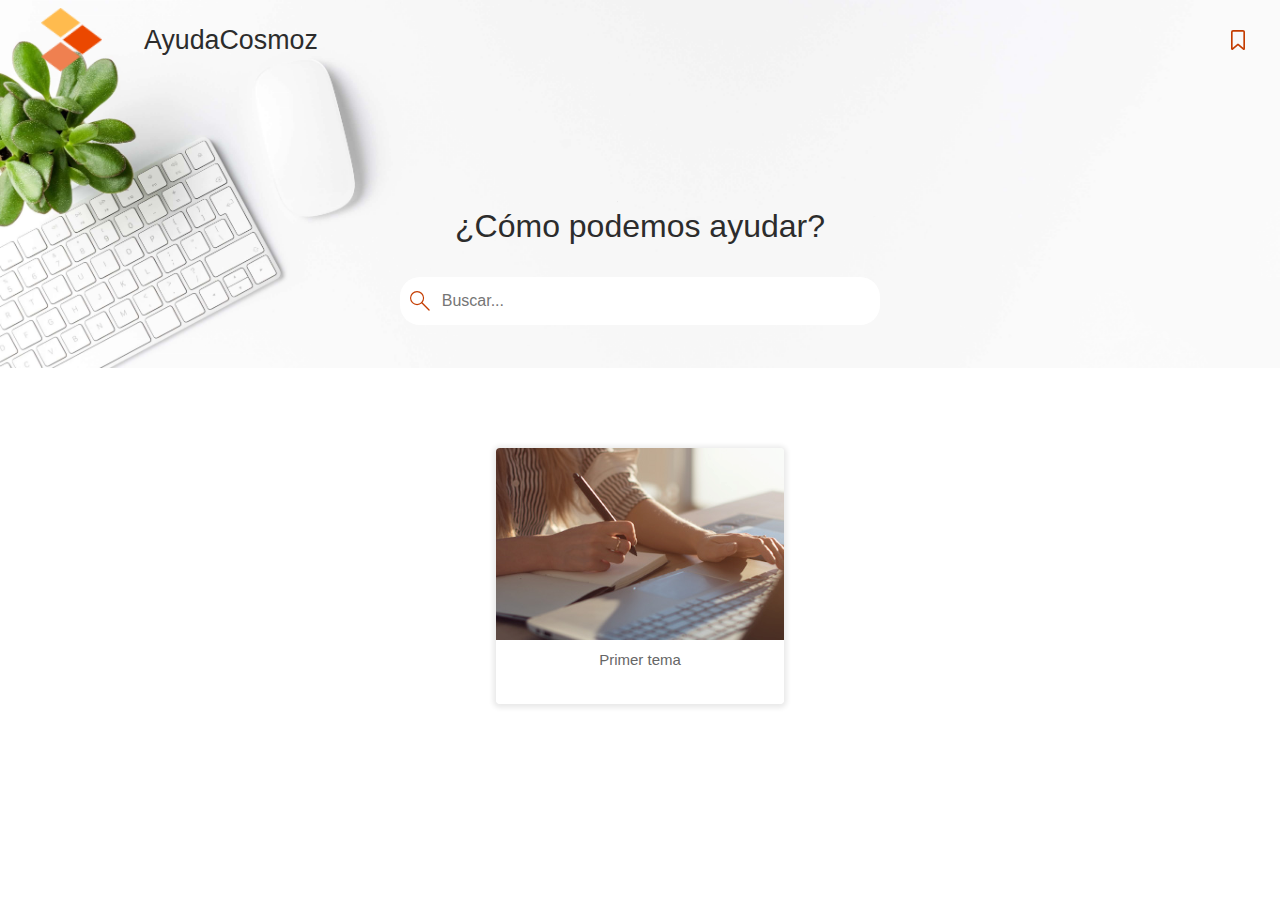
<file: index.htm>
<?xml version="1.0" encoding="utf-8" ?>
<!DOCTYPE html>
<html lang="es" xmlns="http://www.w3.org/1999/xhtml"><head>
  <meta http-equiv="X-UA-Compatible" content="IE=edge"/>
  <meta name="viewport" content="width=device-width, initial-scale=1, maximum-scale=3, user-scalable=yes"/>
  <meta http-equiv="Content-Type" content="text/html; charset=utf-8"/>
  <meta name="version" content="2022.0.0"/>
  <title>
    AyudaCosmoz
  </title>
  
  <link rel="StyleSheet" href="template/Orange/layout.css" type="text/css"/>
  <link rel="StyleSheet" href="template/Orange/userstyles.css" type="text/css"/>
  <script type="text/javascript">//<![CDATA[

    gRootRelPath = ".";
    gCommonRootRelPath = ".";
  
//]]></script>
  <script data-relpath="." src="template/scripts/csh-redirect.js" type="text/javascript"></script>
<meta name="rh-version" content="2022.0.346"/></head>

<body class="rh-BODY-wrapper">
  <div class="cookie-widget-holder" id="cookie-status-widget-holder"></div>
  <div class="RH-LAYOUT-HOMEPAGE-TITLEBAR-skip-content-container" id="skip-to-content"></div>
  <header role="banner" class="RH-LAYOUT-HOMEPAGE-TITLEBAR-container">
    <div class="RH-LAYOUT-HOMEPAGE-TITLEBAR-title-bar">
      <div class="RH-LAYOUT-HOMEPAGE-TITLEBAR-logo" id="logo-holder"></div>
      <div id="project_title" class="RH-LAYOUT-HOMEPAGE-TITLEBAR-title"></div>
      <div class="rh-layout-HOMEPAGE-titlebar-right-box">
        <div class="RH-LAYOUT-HOMEPAGE-HEADERMENU-container" id="header-menu"></div>
        <div class="RH-LAYOUT-HOMEPAGE-TITLEBAR-toolbar-box" id="rh-toolbar"></div>
        <div class="RH-LAYOUT-HOMEPAGE-SIDEBAR-container rh-layout-overlay" id="rh-rightpanel"></div>
      </div>
    </div>
    <div id="homepage_intro_tiles" class="RH-LAYOUT-HOMEPAGE-TITLEBAR-homepage-intro-tiles"></div>
    <div id="search_with_help_homepage" class="rh-layout-homepage-titlebar-search-with-help-homepage"></div>
    <div class="rh-layout-selectdetails" id="rh-selectdetails"></div>
  </header>
  <main class="rh-main-class" role="main">
    <div class="rh-layout-homepage-searchresults-searchresultpop" id="RH-LAYOUT-HOMEPAGE-searchresultpop"></div>
    <section class="RH-LAYOUT-HOMEPAGE-TOC-container" id="RH-LAYOUT-HOMEPAGE-TOCTILES"></section>
    <article data-region="topic" class="RH-LAYOUT-HOMEPAGE-TOPICAREA-container RH-LAYOUT-CENTERPANEL-topic-box"></article>
    <div id="rh-homepage"></div>
  </main>
  <footer role="contentinfo" class="RH-LAYOUT-HOMEPAGE-FOOTER-container" id="rh-footer"></footer>
  <script type="text/javascript" src="template/scripts/homepage.js" charset="utf-8"></script>
  <script src="whxdata/layoutconfig.js"></script>
  
  

  


</body></html>
</file>
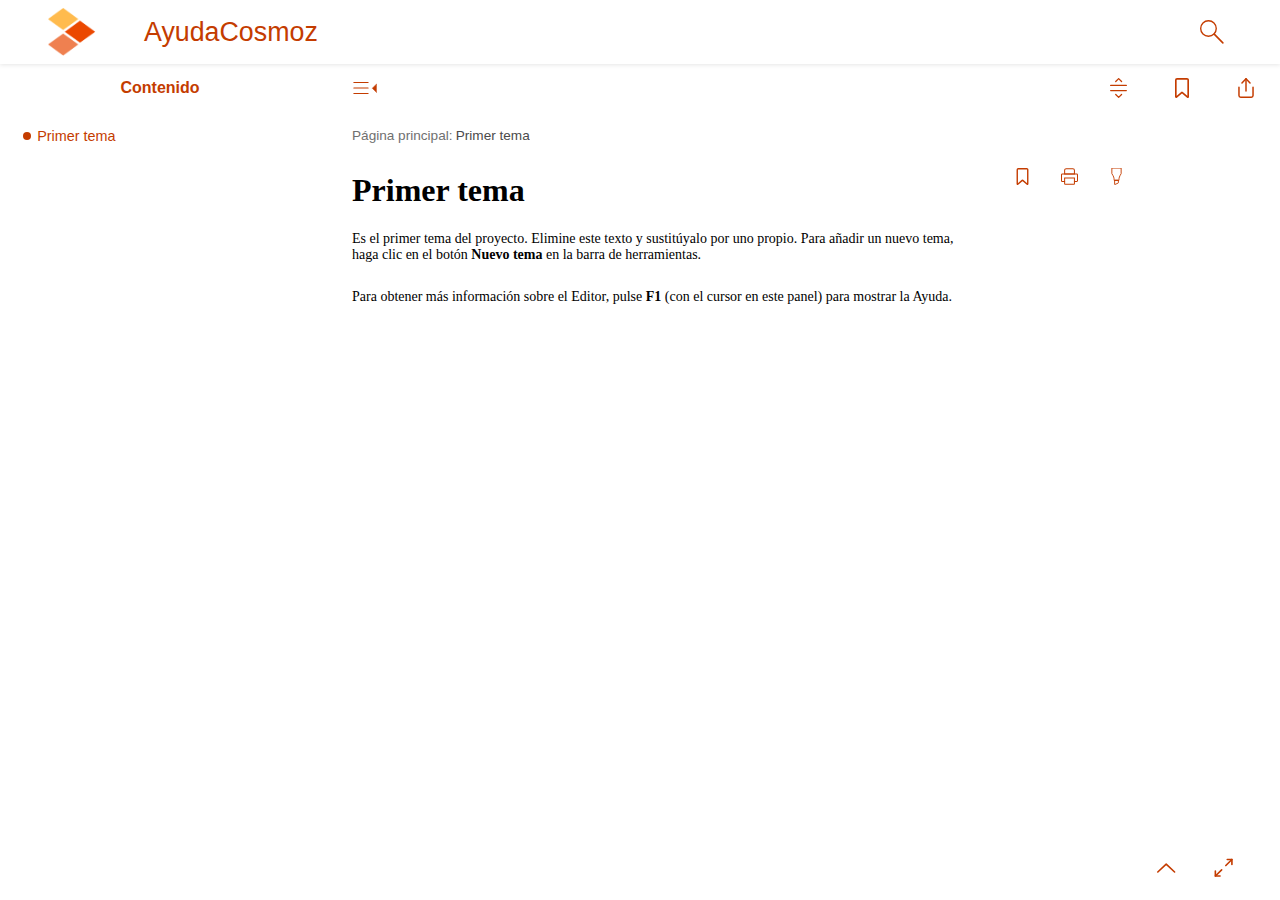
<file: First_Topic.htm>
<?xml version="1.0" encoding="utf-8" ?>
<!DOCTYPE html>
<html xmlns="http://www.w3.org/1999/xhtml"><head>
  <meta http-equiv="X-UA-Compatible" content="IE=edge"/>
  <meta name="viewport" content="width=device-width, initial-scale=1, maximum-scale=3, user-scalable=yes"/>
  <meta name="version" content="2022.0.0"/>
  <link rel="StyleSheet" href="./template/styles/topic.min.css" type="text/css"/>
  <link rel="StyleSheet" data-skin="true" type="text/css" href="./template/Orange/layout.css"/>
  <link rel="StyleSheet" data-skin="true" href="./template/Orange/userstyles.css" type="text/css"/>
  
  <script data-relpath="." src="./template/scripts/csh-redirect.js" type="text/javascript"></script>

<meta http-equiv="Content-Type" content="text/html; charset=utf-8"/>
<title>Primer tema</title>
<meta name="topic-status" content="Draft"/>
<meta name="generator" content="Adobe RoboHelp 2022"/>
<link rel="stylesheet" href="assets/css/default.css" type="text/css"/>
<meta name="rh-version" content="2022.0.346"/></head>

<body class="rh-BODY-wrapper">
  <div class="cookie-widget-holder" id="cookie-status-widget-holder"></div>
  <div class="RH-LAYOUT-HEADER-skip-content-container" id="skip-to-content"></div>
  <header class="RH-LAYOUT-HEADER-container" role="banner">
    <div class="RH-LAYOUT-HEADER-logo-box  ">
      <div class="RH-LAYOUT-HEADER-logo" id="logo-holder"></div>
      <div class="RH-LAYOUT-HEADER-title" id="topic-title-holder"></div>
    </div>
    <div class="RH-LAYOUT-HEADERMENU-container" id="header-menu"></div>
    <div class="search-placeholder-class" id="search-with-help"></div>
  </header>
  <main role="main" class="RH-LAYOUT-BODY-container">
    <div class="RH-LAYOUT-SEARCHRESULTS" id="rh-searchresults"></div>
    <div class="RH-LAYOUT-LEFTPANEL-container" id="rh-leftpanel"></div>
    <div class="rh-layout-BODY-main" id="rh-layout-main">
      <div class="RH-LAYOUT-TOOLBAR-toolbar-box" id="rh-toolbar"></div>
      <div class="rh-layout-BODY-body">
        <div class="RH-LAYOUT-CENTERPANEL-container">
          <div class="rh-layout-selectdetails" id="rh-selectdetails"></div>
          <div class="RH-LAYOUT-CENTERPANEL-topic-box" id="rh-topic">
<h1>Primer tema</h1>
<p>Es el primer tema del proyecto. Elimine este texto y sustitúyalo por uno propio. Para añadir un nuevo tema, haga clic en el botón <b>Nuevo tema</b> en la barra de herramientas.</p>
<p> </p>
<p>Para obtener más información sobre el Editor, pulse <b>F1</b> (con el cursor en este panel) para mostrar la Ayuda.</p>

</div>
          <div class="RH-LAYOUT-BRS-container" id="rh-brs"></div>
        </div>
        <div class="RH-LAYOUT-RIGHTPANEL-container" id="rh-rightpanel"></div>
      </div>
    </div>
  </main>
  <footer role="contentinfo" class="RH-LAYOUT-FOOTER-container" id="rh-footer"></footer>
  <script type="text/javascript">//<![CDATA[

    gRootRelPath = "."
    gCommonRootRelPath = "."
    gTopicId = "0_1"
  
//]]></script>


  <script src="./template/scripts/topicpage.js"></script>
  <script src="./whxdata/layoutconfig.js"></script>
  <script src="./whxdata/brsdata.js"></script>

  
    

            


</body></html>
</file>
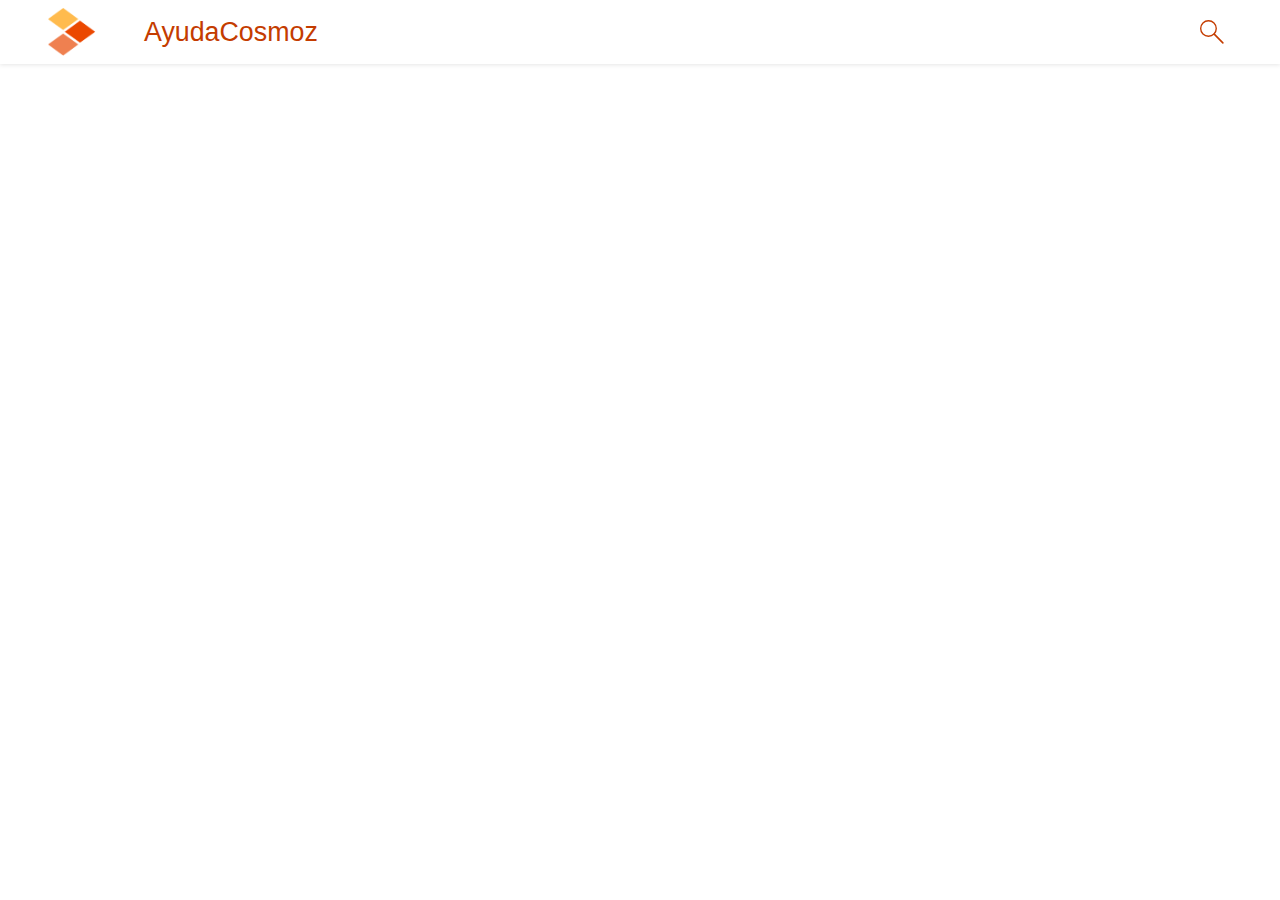
<file: search.htm>
<?xml version="1.0" encoding="utf-8" ?>
<!DOCTYPE html>
<html xmlns="http://www.w3.org/1999/xhtml"><head>
  <meta http-equiv="X-UA-Compatible" content="IE=edge"/>
  <meta name="viewport" content="width=device-width, initial-scale=1, maximum-scale=3, user-scalable=yes"/>
  <meta name="version" content="2022.0.0"/>
  <link rel="StyleSheet" href="./template/styles/topic.min.css" type="text/css"/>
  <link rel="StyleSheet" data-skin="true" type="text/css" href="./template/Orange/layout.css"/>
  <link rel="StyleSheet" data-skin="true" href="./template/Orange/userstyles.css" type="text/css"/>
  
  <script data-relpath="." src="./template/scripts/csh-redirect.js" type="text/javascript"></script>

    <meta http-equiv="Content-Type" content="text/html; charset=utf-8"/>
    <meta name="generator" content="Adobe RoboHelp 2022"/>
    <title>search</title>
<meta name="rh-version" content="2022.0.346"/></head>

<body class="rh-BODY-wrapper">
  <div class="cookie-widget-holder" id="cookie-status-widget-holder"></div>
  <div class="RH-LAYOUT-HEADER-skip-content-container" id="skip-to-content"></div>
  <header class="RH-LAYOUT-HEADER-container" role="banner">
    <div class="RH-LAYOUT-HEADER-logo-box  ">
      <div class="RH-LAYOUT-HEADER-logo" id="logo-holder"></div>
      <div class="RH-LAYOUT-HEADER-title" id="topic-title-holder"></div>
    </div>
    <div class="RH-LAYOUT-HEADERMENU-container" id="header-menu"></div>
    <div class="search-placeholder-class" id="search-with-help"></div>
  </header>
  <main role="main" class="RH-LAYOUT-BODY-container">
    
    
    
  <div class="rh-layout-BODY-main" id="rh-layout-main">
  <div class="rh-layout-CUSTOM-SEARCHRESULTS" id="rh-searchresults-custom"></div>
</div></main>
  <footer role="contentinfo" class="RH-LAYOUT-FOOTER-container" id="rh-footer"></footer>
  <script type="text/javascript">//<![CDATA[

    gRootRelPath = "."
    gCommonRootRelPath = "."
    gTopicId = "1"
  
//]]></script>


  <script src="./template/scripts/topicpage.js"></script>
  <script src="./whxdata/layoutconfig.js"></script>
  <script src="./whxdata/brsdata.js"></script>

  
    

            


</body></html>
</file>
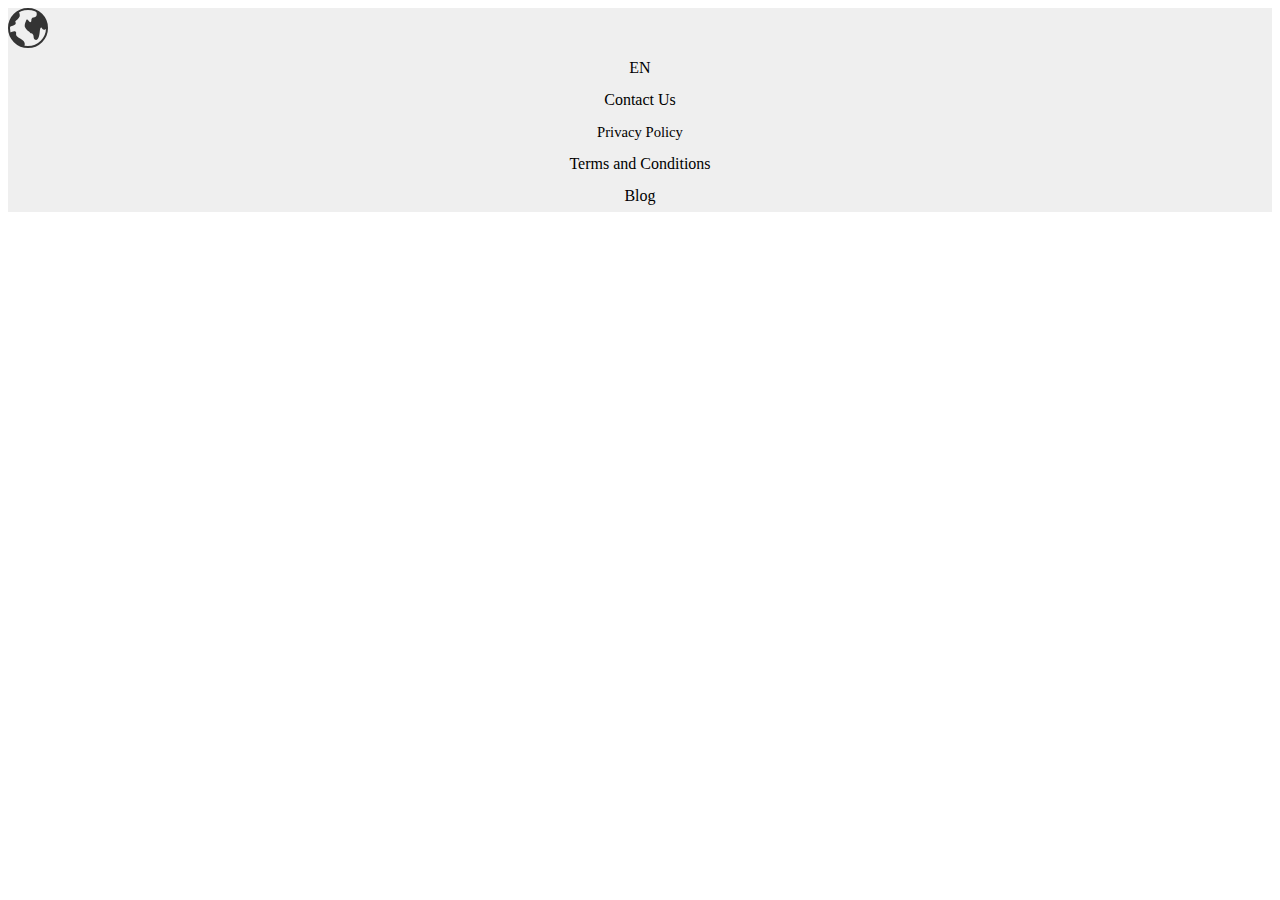
<file: template/Orange/homepagefooter.htm>
<?xml version="1.0" encoding="utf-8" ?>
<!DOCTYPE html>
<html xmlns="http://www.w3.org/1999/xhtml">
<head>
  <meta name="topic-status" content="Draft" />
</head>
<body>
  <div class="rh-layout-footer-outer-box" style="background-color: #EFEFEF;">
    <div class="rh-layout-footer-inner-left-box" style="background-color: #EFEFEF;"><img class="rh-layout-footer-imgTag" src="./Group 114.svg" title ="image" />
      <div>
        <p style="text-align: center;background-color: #EFEFEF;color: rgb(0,0,0,);line-height: 2;margin: 0;"><span style="color:#ffffff;"></span><span style="color:rgb(0,0,0,);">EN</span></p>
      </div>
    </div>
    <div class="rh-layout-footer-inner-right-box" style="background-color: #EFEFEF;">
      <div class="rh-layout-footer-inner-right-box1" style="background-color: #EFEFEF;">
        <p style="text-align: center;background-color:  #EFEFEF;color: rgb(0,0,0,);height: 100%;line-height: 2;margin: 0;"><a href="http://www.example.com" style="color: black; text-decoration: none;">Contact Us</a></p>
      </div>
      <div class="rh-layout-footer-inner-right-box2" style="background-color: #EFEFEF;">
        <p style="text-align: center;background-color:  #EFEFEF;color: rgb(0,0,0,);line-height: 2;margin: 0;"><span style="font-size: 11pt;"><a href="http://www.example.com" style="color: black; text-decoration: none;">Privacy Policy</a></span></p>
      </div>
      <div class="rh-layout-footer-inner-right-box3" style="background-color: #EFEFEF;">
        <p style="text-align: center;background-color:  #EFEFEF;color: rgb(0,0,0,);line-height: 2;margin: 0;"><a href="http://www.example.com" style="color: black; text-decoration: none;">Terms and Conditions</a></p>
      </div>
      <div class="rh-layout-footer-inner-right-box4" style="background-color: #EFEFEF;">
        <p style="text-align: center;background-color:  #EFEFEF;color: rgb(0,0,0,);line-height: 2;margin: 0;"><a href="http://www.example.com" style="color: black; text-decoration: none;">Blog</a></p>
      </div>
    </div>
  </div>
</body>
</html>
</file>
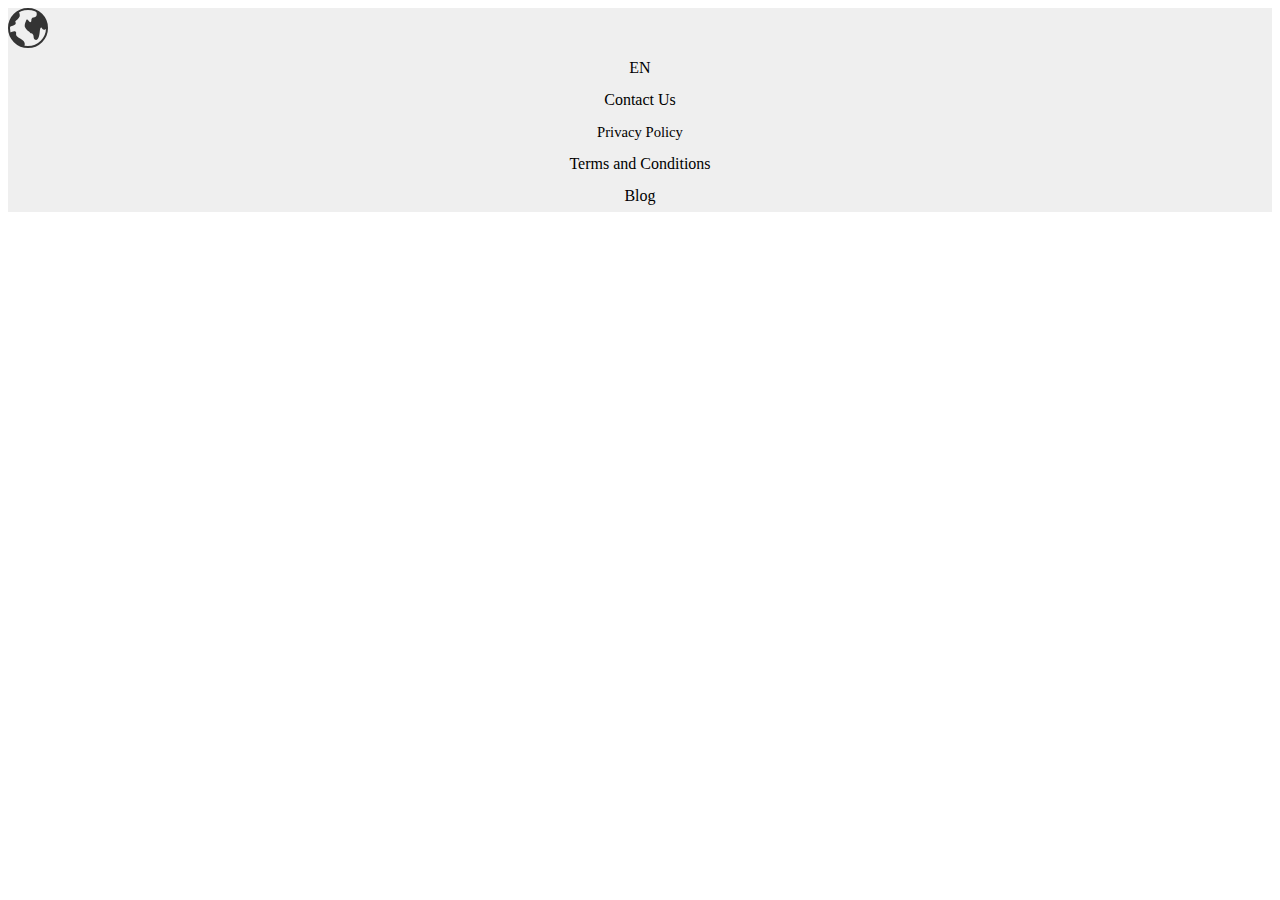
<file: template/Orange/topicfooter.htm>
<?xml version="1.0" encoding="utf-8" ?>
<!DOCTYPE html>
<html xmlns="http://www.w3.org/1999/xhtml">
<head>
  <meta name="topic-status" content="Draft" />
</head>
<body>
  <div class="rh-layout-footer-outer-box" style="background-color: #EFEFEF;">
    <div class="rh-layout-footer-inner-left-box" style="background-color: #EFEFEF;"><img class="rh-layout-footer-imgTag" src="./Group 114.svg" title ="image" />
      <div>
        <p style="text-align: center;background-color: #EFEFEF;color: rgb(0,0,0,);line-height: 2;margin: 0;"><span style="color:#ffffff;"></span><span style="color:rgb(0,0,0,);">EN</span></p>
      </div>
    </div>
    <div class="rh-layout-footer-inner-right-box" style="background-color: #EFEFEF;">
      <div class="rh-layout-footer-inner-right-box1" style="background-color: #EFEFEF;">
        <p style="text-align: center;background-color:  #EFEFEF;color: rgb(0,0,0,);height: 100%;line-height: 2;margin: 0;"><a href="http://www.example.com" style="color: black; text-decoration: none;">Contact Us</a></p>
      </div>
      <div class="rh-layout-footer-inner-right-box2" style="background-color: #EFEFEF;">
        <p style="text-align: center;background-color:  #EFEFEF;color: rgb(0,0,0,);line-height: 2;margin: 0;"><span style="font-size: 11pt;"><a href="http://www.example.com" style="color: black; text-decoration: none;">Privacy Policy</a></span></p>
      </div>
      <div class="rh-layout-footer-inner-right-box3" style="background-color: #EFEFEF;">
        <p style="text-align: center;background-color:  #EFEFEF;color: rgb(0,0,0,);line-height: 2;margin: 0;"><a href="http://www.example.com" style="color: black; text-decoration: none;">Terms and Conditions<a/></p>
      </div>
      <div class="rh-layout-footer-inner-right-box4" style="background-color: #EFEFEF;">
        <p style="text-align: center;background-color:  #EFEFEF;color: rgb(0,0,0,);line-height: 2;margin: 0;"><a href="http://www.example.com" style="color: black; text-decoration: none;">Blog</a></p>
      </div>
    </div>
  </div>
</body>
</html>
</file>
<file: template/Orange/layout.css>
body {
  height: 100%;
  margin: 0;
  min-height: 100vh;
}

html {
  height: 100%;
}

:focus {
  outline: none;
}
.js-focus-visible :focus:not(.focus-visible) {
  outline: none;
}

.js-focus-visible .focus-visible:not(input) {
  outline-width: 0.125rem;
  outline-style: solid;
  outline-color: currentColor;
  outline-offset: -0.125rem;
}

label {
  cursor: pointer;
}

.rh-BODY-wrapper a {}

.rh-button {
  border: 0;
  margin: 0.187rem;
  padding: 0;
  background: transparent;
  cursor: pointer;
  text-decoration: inherit;
  text-transform: inherit;
  color: inherit;
  font-size: inherit;
  line-height: inherit;
  font-family: inherit;
  font-weight: inherit;
  font-style: inherit;
  letter-spacing: inherit;
  vertical-align: inherit;
}

.rh-layout-BODY-main {
  display: block;
  float: right;
  background: transparent;
  top: 0;
  position: relative;
  width: 100%;
}

.rh-layout-BODY-body {
  display: flex;
  height: calc(100% - 3.5rem);
}

.rh-ellipses-class {
  margin-left: 1.25rem;
  white-space: nowrap;
  width: 100%;
  overflow: hidden;
  text-overflow: ellipsis;
  display: inline-block;
  text-align: left;
}

.RH-LAYOUT-thumbnail {
  left: 0;
  top: 0;
  width: 100% !important;
  height: 100% !important;
  overflow: auto;
  background-color: rgba(0, 0, 0, 0.3);
  position: fixed;
  z-index: 10000;
  display: flex;
  justify-content: center;
  align-items: center;
}

.RH-LAYOUT-thumbnail-img-container {
  position: absolute;
  overflow: visible;
  align-items: center;
  display: flex;
  justify-content: center;
  max-width: 95%;
  max-height: 95%;
}

.RH-LAYOUT-thumbnail-close {
  border-radius: 6.0rem;
  float: right;
  height: 3rem;
  width: 3rem;
  cursor: pointer;
  text-align: center;
  background-color: #fefefe;
  background-image: url(./cross.svg);
  background-repeat: no-repeat;
  background-position: center center;
  background-size: 1.4rem 1.4rem;
  z-index: 100;
  max-width: 40px;
  max-height: 40px;
  position: absolute;
  right: -1rem;
  top: 0;
}

.RH-LAYOUT-thumbnail-image {
  position: relative;
  background-color: #fefefe;
  border: 1.25rem solid #fff;
  text-align: center;
  z-index: -1;
  max-width: calc(100% - 2rem);
  margin-top: 2rem;
}

.rh-main-class {
  height: 100%;
  flex-direction: column;
  display: flex;
  flex-grow: 1;
}

.rh-BODY-wrapper {
  height: auto;
  font-family: "Helvetica Neue", Helvetica, "Roboto", Arial, sans-serif;
  flex-direction: column;
  display: flex;
  position: relative;
  margin: 0;
  overflow: auto;
}

.rh-layout-selectdetails {
  width: 100%;
  background-color: transparent;
}

.RH-LAYOUT-BODY-container {
  display: flex;
  flex-grow: 1;
  align-items: stretch;
  position: relative;
}

.rh-hyperlink-popover {
  height: 100%;
  width: 100%;
  border: 0;
  overflow: auto;
}

.rh-popover {
  position: fixed;
  box-shadow: 0 0.125rem 0.187rem rgba(0, 0, 0, 0.12), 0 0.125rem 0.125rem rgba(0, 0, 0, 0.24);
  border-radius: 0.3125rem;
  z-index: 10;
  background: white;
}

.cookie-widget-holder {
  position: fixed;
  top: 0;
  width: 100%;
  height: 100%;
  z-index: 25;
}
.RH-LAYOUT-HEADER-container {
  height: 4.0rem;
  display: flex;
  align-items: center;
  color: azure;
  box-sizing: border-box;
  padding: 0.5rem 2rem 0.5rem 1.5rem;
  position: relative;
  justify-content: flex-end;
  box-shadow: 0 0.0625rem 0.275rem rgba(0, 0, 0, 0.1);;
  z-index: 20;
}

.sticky-header {
  position: sticky;
  top: 0;
}

.RH-LAYOUT-HEADER-logo-box {
  justify-content: center;
  align-items: center;
  display: flex;
  width: auto;
  position: absolute;
  left: 2rem;
  top: 0.5rem;
  height: calc(100% - 1rem);
}

.RH-LAYOUT-HEADER-logo {
  background-image: url(./logo.png);
  background-color: transparent;
  border: none;
  background-position: center;
  background-repeat: no-repeat;
  background-size: 3rem 3rem;
  padding: 0;
  cursor: pointer;
  margin-right: 2rem;
  height: 100%;
  width: 5rem;
}

.rh-layout-HEADER-logo-link {
  display: block;
  width: 100%;
  height: 100%;
}

.rh-layout-HEADER-title-link {
  display: flex;
  cursor: inherit;
  text-decoration: inherit;
  text-transform: inherit;
  color: inherit;
  font-size: inherit;
  line-height: inherit;
  font-family: inherit;
  font-weight: inherit;
  font-style: inherit;
  letter-spacing: inherit;
  vertical-align: inherit;
}

.logo-holder{
  height: 100%;
}

.logo-holder-cover-class  {
  width: 100%;
  height: 100%;
}

.RH-LAYOUT-HEADER-title {
  font-size: 1.675rem;
  width: auto;
  cursor: pointer;
  white-space: nowrap;
  font-family: inherit;
  display: flex;
  align-items: center;
  height: 100%;
}



.RH-LAYOUT-LEFTPANEL-container {
  height: calc(100vh - 4.25rem);
  top: 0;
  position: sticky;
  max-width: 20rem;
  min-width: 20rem;
}

.RH-LAYOUT-LEFTPANEL-tab-panel {
  height: calc(100% - 4rem);
  font-size: 0.9rem;
}

.RH-LAYOUT-LEFTPANEL-toc {
  overflow: auto;
  width: 100%;
  height: 100%;
  padding-left: 0;
  box-sizing: border-box;
}

.RH-LAYOUT-LEFTPANEL-section {
  overflow: hidden;
}

.RH-LAYOUT-LEFTPANEL-title {
  display: flex;
  white-space: normal;
  flex-direction: row;
  align-items: center;
  justify-content: flex-start;
  text-decoration: none;
  box-sizing: border-box;
  width: 100%;
  padding-left: 0.275rem;
  padding-right: 0.275rem;
  padding-top: 0.5rem;
  padding-bottom: 0.5rem;
  cursor: pointer;
}

.RH-LAYOUT-LEFTPANEL-title-level-0 {
  padding-left: 2.275rem;
}

.RH-LAYOUT-LEFTPANEL-title-level-1 {
  padding-left: 3.275rem;
}

.RH-LAYOUT-LEFTPANEL-title-level-2 {
  padding-left: 4.275rem;
}

.RH-LAYOUT-LEFTPANEL-title-level-3 {
  padding-left: 5.275rem;
}

.RH-LAYOUT-LEFTPANEL-title-level-4 {
  padding-left: 5.275rem;
}

.RH-LAYOUT-LEFTPANEL-title-level-5 {
  padding-left: 6.275rem;
}

.RH-LAYOUT-LEFTPANEL-title-level-6 {
  padding-left: 7.275rem;
}

.RH-LAYOUT-LEFTPANEL-title-level-7 {
  padding-left: 8.275rem;
}

.RH-LAYOUT-LEFTPANEL-title:hover {
  display: flex;
}

.RH-LAYOUT-LEFTPANEL-collapsed-title {
  display: flex;
  margin-left: -1rem;
}

.RH-LAYOUT-LEFTPANEL-expand-icon {
  width: 0.75rem;
  height: 0.75rem;
  min-width: 0.75rem;
  min-height: 0.75rem;
  background-size: contain;
  background-repeat: no-repeat;
  background-position: center;
  background-image: url(./ch-right.svg);
  margin-right: 0.25rem;
  cursor: pointer;
}

.RH-LAYOUT-LEFTPANEL-expanded-title {
  display: flex;
  margin-left: -1rem;
}

.RH-LAYOUT-LEFTPANEL-collapse-icon {
  width: 0.75rem;
  height: 0.75rem;
  min-width: 0.75rem;
  min-height: 0.75rem;
  background-size: 100% 100%;
  background-repeat: no-repeat;
  background-position: center;
  background-image: url(./ch-down.svg);
  margin-right: 0.25rem;
  cursor: pointer;
}

.RH-LAYOUT-LEFTPANEL-topic-icon {
  width: 0;
  height: 0;
  background-size: contain;
  background-repeat: no-repeat;
  background-position: center;
  cursor: pointer;
  flex-shrink: 0;
}

.RH-LAYOUT-LEFTPANEL-selected-title {
  display: flex;
  margin-left: -1rem;
}
.rh-layout-LEFTPANEL-tree-item-content {
  white-space: normal;
  overflow: hidden;
  text-overflow: ellipsis;
  display: inline;
}

.rh-layout-LEFTPANEL-tree-item-content a {
  white-space: normal;
  overflow: hidden;
  text-overflow: ellipsis;
  display: inline;
  text-decoration: none;
}

.RH-LAYOUT-LEFTPANEL-selected-icon {
  border-radius: 2rem;
  width: 0.5rem;
  min-width: 0.5rem;
  height: 0.5rem;
  background-size: 100% 100%;
  margin-left: 0.15rem;
  margin-right: 0.4rem;
}

.RH-LAYOUT-LEFTPANEL-selected-section-icon {
}

.RH-LAYOUT-LEFTPANEL-selected-title:hover {
  display: flex;
}

.rh-layout-LEFTPANEL-toc-icon-open {
  position: absolute;
  top: 0;
  right: 0.25rem;
  height: auto;
  display: flex;
  align-items: center;
  width: auto;
  cursor: pointer;
}

.rh-layout-LEFTPANEL-toc-icon-collapsed {
  left: 0;
  margin-left: 1rem;
}

.rh-layout-LEFTPANEL-left-panel {
  position: relative;
  height: 100%;
}

.rh-layout-LEFTPANEL-tree-item-text {
  display: flex;
  cursor: pointer;
  flex-grow: 1;
  text-decoration: inherit;
  text-transform: inherit;
  color: inherit;
  font-size: inherit;
  line-height: inherit;
  font-family: inherit;
  font-weight: inherit;
  font-style: inherit;
  letter-spacing: inherit;
  vertical-align: inherit;
}

.rh-layout-simple-list {
  margin: 0;
  padding: 0;
  list-style: none;
}

.rh-layout-LEFTPANEL-left-panel li:focus {
  outline: none;
}
.RH-LAYOUT-LEFTPANEL-tab-view {
  display: block;
  height: 100%;
  width: 100%;
  min-width: 20rem;
}

.RH-LAYOUT-LEFTPANEL-tab-list {
  display: flex;
  flex-direction: row;
  justify-content: space-evenly;
  height: 3rem;
  width: 100%;
  margin-bottom: 0.5rem;
}

.RH-LAYOUT-LEFTPANEL-tab {
  display: inline;
  white-space: nowrap;
  overflow: hidden;
  text-overflow: ellipsis;
  align-items: center;
  border-radius: 0.3125rem;
  padding: 0.5rem;
  margin: 0.35rem 0.5rem;
  padding-left: 0.75rem;
  padding-right: 0.75rem;
  letter-spacing: 0;
  font-style: inherit;
  text-transform: none;
  font-size: 1rem;
  cursor: pointer;
}

.RH-LAYOUT-LEFTPANEL-selected-tab {
  font-weight: bold;
}
.rh-layout-TOOLBAR-custom-button-wrapper {
    display: flex;
    justify-content: flex-end;
    width: 100%;
    overflow-x: auto;
}

  
.RH-LAYOUT-TOOLBAR-button-0 {
    display: flex;
    align-items: center;
    border-radius: 0.3125rem;
    font-size: 1rem;
    padding: 0.65rem;
    width: auto;
    margin: 0.5rem;
    margin-top: 0.2rem;
    padding-left: 0.75rem;
    padding-right: 0.75rem;
    cursor: pointer;
    line-height: 1.25rem;
    font-family: inherit;
    color: inherit;
  }
  
 .RH-LAYOUT-TOOLBAR-button-0-applied {
    display: flex;
  }

  .RH-LAYOUT-TOOLBAR-button-0 .RH-LAYOUT-TOOLBAR-button-icon {
    background-image: url(./expand_all.svg);
    background-repeat: no-repeat;
    background-position: center center;
    background-size: contain;
    width: 1.25rem;
    height: 1.25rem;
    margin-right: 0.25rem;
    outline: none;
  }
  
  .RH-LAYOUT-TOOLBAR-button-0 .RH-LAYOUT-TOOLBAR-button-icon-applied {
    background-image: url(./collapse_all.svg);
  }
  
  .RH-LAYOUT-TOOLBAR-button-1 {
    display: flex;
    align-items: center;
    border-radius: 0.3125rem;
    font-size: 1rem;
    padding: 0.65rem;
    width: auto;
    margin: 0.5rem;
    padding-left: 0.75rem;
    padding-right: 0.75rem;
    cursor: pointer;
    line-height: 1.25rem;
    margin-top: 0.2rem;
    font-family: inherit;
    color: inherit;
  }
  
  .RH-LAYOUT-TOOLBAR-button-1-applied {
    display: flex;
  }

  .RH-LAYOUT-TOOLBAR-button-1 .RH-LAYOUT-TOOLBAR-button-icon {
    background-image: url(./unsaved.svg);
    background-repeat: no-repeat;
    background-position: center center;
    background-size: contain;
    width: 1.25rem;
    height: 1.25rem;
    margin-right: 0.25rem;
    outline: none;
  }
  
  .RH-LAYOUT-TOOLBAR-button-1 .RH-LAYOUT-TOOLBAR-button-icon-applied {
    background-image: url(./saved.svg);
  }
  
  .RH-LAYOUT-TOOLBAR-button-2 {
    display: flex;
    align-items: center;
    border-radius: 0.3125rem;
    font-size: 1rem;
    padding: 0.65rem;
    width: auto;
    margin: 0.5rem;
    padding-left: 0.75rem;
    padding-right: 0.75rem;
    cursor: pointer;
    margin-top: 0.2rem;
    line-height: 1.25rem;
    font-family: inherit;
    color: inherit;
}
  
  .RH-LAYOUT-TOOLBAR-button-2-applied {
    display: flex;
  }
  
  .RH-LAYOUT-TOOLBAR-button-2 .RH-LAYOUT-TOOLBAR-button-icon {
    background-image: url(./filter.svg);
    background-repeat: no-repeat;
    background-position: center center;
    background-size: contain;
    width: 1.25rem;
    height: 1.25rem;
    margin-right: 0.25rem;
    outline: none;
  }
  
  .RH-LAYOUT-TOOLBAR-button-2 .RH-LAYOUT-TOOLBAR-button-icon-applied {
    background-image: url(./filter2.svg);
  }
  
  .RH-LAYOUT-TOOLBAR-button-3 {
    display: flex;
    align-items: center;
    border-radius: 0.3125rem;
    font-size: 1rem;
    padding: 0.65rem;
    width: auto;
    margin: 0.5rem;
    padding-left: 0.75rem;
    margin-top: 0.2rem;
    padding-right: 0.75rem;
    cursor: pointer;
    line-height: 1.25rem;
    font-family: inherit;
    color: inherit;
  }
  
  .RH-LAYOUT-TOOLBAR-button-3-applied {
    display: flex;
  }
  
  .RH-LAYOUT-TOOLBAR-button-3 .RH-LAYOUT-TOOLBAR-button-icon {
    background-image: url(./bmrk_select.svg);
    background-repeat: no-repeat;
    background-position: center center;
    background-size: contain;
    width: 1.25rem;
    height: 1.25rem;
    margin-right: 0.25rem;
    outline: none;
  }
  
  .RH-LAYOUT-TOOLBAR-button-3 .RH-LAYOUT-TOOLBAR-button-icon-applied {
    background-image: url(./bmrk_unselect.svg);
  }
  
  .RH-LAYOUT-TOOLBAR-button-4 {
    display: flex;
    align-items: center;
    border-radius: 0.3125rem;
    font-size: 1rem;
    padding: 0.65rem;
    width: auto;
    margin: 0.5rem;
    margin-top: 0.2rem;
    padding-left: 0.75rem;
    padding-right: 0.75rem;
    cursor: pointer;
    line-height: 1.25rem;
    font-family: inherit;
    color: inherit;
  }
  
  .RH-LAYOUT-TOOLBAR-button-4-applied {
    display: flex;
  }
  
  .RH-LAYOUT-TOOLBAR-button-4 .RH-LAYOUT-TOOLBAR-button-icon {
    background-image: url(./download_pdf.svg);
    background-repeat: no-repeat;
    background-position: center center;
    background-size: contain;
    width: 1.25rem;
    height: 1.25rem;
    margin-right: 0.25rem;
    outline: none;
  }
  
  .RH-LAYOUT-TOOLBAR-button-4 .RH-LAYOUT-TOOLBAR-button-icon-applied {
    background-image: url(./download_pdf.svg);
  }
  
  .RH-LAYOUT-TOOLBAR-button-5 {
    display: flex;
    align-items: center;
    border-radius: 0.3125rem;
    font-size: 1rem;
    padding: 0.65rem;
    width: auto;
    margin: 0.5rem;
    padding-left: 0.75rem;
    margin-top: 0.2rem;
    padding-right: 0.75rem;
    cursor: pointer;
    line-height: 1.25rem;
    font-family: inherit;
    color: inherit;
  }
  
  .RH-LAYOUT-TOOLBAR-button-5-applied {
    display: flex;
  }
  
  .RH-LAYOUT-TOOLBAR-button-5 .RH-LAYOUT-TOOLBAR-button-icon {
    background-image: url(./search.svg);
    background-repeat: no-repeat;
    background-position: center center;
    background-size: contain;
    width: 1.25rem;
    height: 1.25rem;
    margin-right: 0.25rem;
    outline: none;
  }
  
  .RH-LAYOUT-TOOLBAR-button-5 .RH-LAYOUT-TOOLBAR-button-icon-applied {
    background-image: url(./search.svg);
  }
  
  .RH-LAYOUT-TOOLBAR-button-6 {
    display: flex;
    align-items: center;
    border-radius: 0.3125rem;
    font-size: 1rem;
    padding: 0.65rem;
    width: auto;
    margin: 0.5rem;
    padding-left: 0.75rem;
    padding-right: 0.75rem;
    margin-top: 0.2rem;
    cursor: pointer;
    line-height: 1.25rem;
    font-family: inherit;
    color: inherit;
  }
  
  
  .RH-LAYOUT-TOOLBAR-button-6-applied {
    display: flex;
  }

  .RH-LAYOUT-TOOLBAR-button-6 .RH-LAYOUT-TOOLBAR-button-icon {
    background-image: url(./share.svg);
    background-repeat: no-repeat;
    background-position: center center;
    background-size: contain;
    width: 1.25rem;
    height: 1.25rem;
    margin-right: 0.25rem;
    outline: none;
  }
  
  .RH-LAYOUT-TOOLBAR-button-6 .RH-LAYOUT-TOOLBAR-button-icon-applied {
    background-image: url(./share.svg);
  }
  
  .RH-LAYOUT-TOOLBAR-button-7 {
    display: flex;
    align-items: center;
    border-radius: 0.3125rem;
    font-size: 1rem;
    padding: 0.65rem;
    width: auto;
    margin: 0.5rem;
    padding-left: 0.75rem;
    padding-right: 0.75rem;
    margin-top: 0.2rem;
    cursor: pointer;
    line-height: 1.25rem;
    font-family: inherit;
    color: inherit;
  }
  
.RH-LAYOUT-TOOLBAR-button-7-applied {
  display: flex;
}

.RH-LAYOUT-TOOLBAR-button-7 .RH-LAYOUT-TOOLBAR-button-icon {
  background-image: url(./Dark.svg);
  background-repeat: no-repeat;
  background-position: center center;
  background-size: contain;
  width: 1.25rem;
  height: 1.25rem;
  margin-right: 0.25rem;
  outline: none;
}

.RH-LAYOUT-TOOLBAR-button-7 .RH-LAYOUT-TOOLBAR-button-icon-applied {
  background-image: url(./light.svg);
}

.RH-LAYOUT-TOOLBAR-button-8 {
  display: flex;
  align-items: center;
  border-radius: 0.3125rem;
  font-size: 1rem;
  padding: 0.65rem;
  width: auto;
  margin: 0.5rem;
  padding-left: 0.75rem;
  padding-right: 0.75rem;
  margin-top: 0.2rem;
  cursor: pointer;
  line-height: 1.25rem;
  font-family: inherit;
  color: inherit;
}

.RH-LAYOUT-TOOLBAR-button-8-applied {
  display: flex;
}

.RH-LAYOUT-TOOLBAR-button-8 .RH-LAYOUT-TOOLBAR-button-icon {
background-image: url(./print.svg);
background-repeat: no-repeat;
background-position: center center;
background-size: contain;
width: 1.25rem;
height: 1.25rem;
margin-right: 0.25rem;
outline: none;
}

.RH-LAYOUT-TOOLBAR-button-8 .RH-LAYOUT-TOOLBAR-button-icon-applied {
background-image: url(./print-mobile.svg);
}
.RH-LAYOUT-HOMEPAGE-TOOLBAR-button-1 {
    display: flex;
    align-items: center;
    border-radius: 0.3125rem;
    font-size: 1rem;
    padding: 0.65rem;
    width: auto;
    margin: 0.5rem;
    padding-left: 0.75rem;
    padding-right: 0.75rem;
    cursor: pointer;
    line-height: 1.25rem;
    margin-top: 0.2rem;
    font-family: inherit;
    color: inherit;
}
  
.RH-LAYOUT-HOMEPAGE-TOOLBAR-button-1-applied {
    display: flex;
}

.RH-LAYOUT-HOMEPAGE-TOOLBAR-button-1 .RH-LAYOUT-HOMEPAGE-TOOLBAR-button-icon {
    background-image: url(./homepage-unsaved.svg);
    background-repeat: no-repeat;
    background-position: center center;
    background-size: contain;
    width: 1.25rem;
    height: 1.25rem;
    margin-right: 0.25rem;
    outline: none;
}
  
.RH-LAYOUT-HOMEPAGE-TOOLBAR-button-1 .RH-LAYOUT-HOMEPAGE-TOOLBAR-button-icon-applied {
    background-image: url(./homepage-saved.svg);
}
  
.RH-LAYOUT-HOMEPAGE-TOOLBAR-button-2 {
    display: flex;
    align-items: center;
    border-radius: 0.3125rem;
    font-size: 1rem;
    padding: 0.65rem;
    width: auto;
    margin: 0.5rem;
    padding-left: 0.75rem;
    padding-right: 0.75rem;
    cursor: pointer;
    margin-top: 0.2rem;
    line-height: 1.25rem;
    font-family: inherit;
    color: inherit;
}
  
.RH-LAYOUT-HOMEPAGE-TOOLBAR-button-2-applied {
    display: flex;
}
  
.RH-LAYOUT-HOMEPAGE-TOOLBAR-button-2 .RH-LAYOUT-HOMEPAGE-TOOLBAR-button-icon {
    background-image: url(./homepage-filter.svg);
    background-repeat: no-repeat;
    background-position: center center;
    background-size: contain;
    width: 1.25rem;
    height: 1.25rem;
    margin-right: 0.25rem;
    outline: none;
}
  
.RH-LAYOUT-HOMEPAGE-TOOLBAR-button-2 .RH-LAYOUT-HOMEPAGE-TOOLBAR-button-icon-applied {
    background-image: url(./homepage-filter2.svg);
}
.nav {
  overflow: hidden;
}

.nav ul {
  margin: 0;
  padding: 0;
  list-style-type: none;
  max-height: 3rem;
  position: relative;
}

.nav li {
  display: inline-block;
  background: transparent;
}

.nav li:last-child {
  position: absolute;
  right: 0;
  top: 0;
  visibility: hidden;
}

.nav li:nth-last-child(2) {
  position: absolute;
  top: 0;
  right: 0;
  margin: 0;
  visibility: hidden;
}

.nav#menu:target {
  height: auto;
  padding: 0;
  width: 100%;
}

.nav#menu:target ul {
  max-height: none;
}

.nav#menu:target li {
  display: block;
}

.nav#menu:target li:not(:first-child) {
  margin-top: 2px;
}

.nav#menu:target li:last-child {
  display: none;
}

.nav#menu:target li:nth-last-child(2) {
  visibility: visible;
}

.rh-layout-TOOLBAR-tool-list {
  width: 100%;
  display: flex;
  justify-content: flex-end;
}

.RH-LAYOUT-TOOLBAR-toolbar-box {
  display: block;
  width: 100%;
  margin-bottom: 0.5rem;
  position: sticky;
  top: 0;
  height: 3rem;
  z-index: 2;
}

.RH-LAYOUT-TOOLBAR-toolbar {
  display: block;
}

.RH-LAYOUT-HOMEPAGE-TOOLBAR-toolbar {
  display: block;
}

.RH-LAYOUT-TOOLBAR-toc-icon-div {
  display: flex;
  align-items: center;
  width: 3.5rem;
  cursor: pointer;
  padding-left: 1.9rem;
}

.RH-LAYOUT-TOOLBAR-panel-show {
  background-image: url(./expand_toc.svg);
  width: 1.5rem;
  height: 1.5rem;
  background-repeat: no-repeat;
  background-size: contain;
  background-position: center;
  cursor: pointer;
  z-index: 2;
}

.RH-LAYOUT-TOOLBAR-panel-hide {
  background-image: url(./collapse_toc.svg);
  width: 1.5rem;
  height: 1.5rem;
  background-repeat: no-repeat;
  background-size: contain;
  background-position: center;
  cursor: pointer;
  z-index: 2;
}

.RH-LAYOUT-TOOLBAR-menu-close {
  display: flex;
  align-items: center;
  border-radius: 0.3125rem;
  font-size: 1rem;
  padding: 0.65rem;
  width: auto;
  margin: 0.5rem;
  padding-left: 0.75rem;
  padding-right: 0.75rem;
  cursor: pointer;
  line-height: 1.25rem;
  background: white;
}

.RH-LAYOUT-TOOLBAR-menu {
  display: flex;
  align-items: center;
  border-radius: 0.3125rem;
  font-size: 1rem;
  padding: 0.65rem;
  width: auto;
  margin: 0.5rem;
  padding-left: 0.75rem;
  padding-right: 0.75rem;
  cursor: pointer;
  line-height: 1.25rem;
  background: white;
}
.RH-LAYOUT-CENTERPANEL-container {
  width: calc(100% - 22rem);
  display: flex;
  margin-left: 2rem;
  flex-direction: column;
  overflow-y: hidden;
  overflow-x: auto;
}

.RH-LAYOUT-CENTERPANEL-container-fullscreen {
  width: calc(100% - 4rem);
  margin-bottom: 3rem;
}


.RH-LAYOUT-CENTERPANEL-topic-box {
  position: relative;
  flex-grow: 1;
  min-height: calc(100% - 16rem);
}



.RH-LAYOUT-BODY-mobile-view .RH-LAYOUT-CENTERPANEL-top-panel {
  height: auto;
  display: block;
}
.RH-LAYOUT-SEARCHRESULTS-container {
  width: 100%;
  position: absolute;
  background: rgba(0, 0, 0, 0.5);
  top: 0;
  height: 0;
  z-index: 10;
  display: none;
}

.RH-LAYOUT-SEARCHRESULTS {
  position: absolute;
  top: 0;
  width: 100%;
  height: 100%;
}

.RH-LAYOUT-SEARCHRESULTS-results-outer-box {
  overflow: auto;
  width: calc(100% - 20rem - 22.5rem);
  left: 20rem;
  padding: 0 1rem;
  position: relative;
  max-height: 80vh;
  z-index: 2;
  margin-left: 2.5rem;
}

.rh-layout-SEARCHRESULTS-results-outer-box-static-header {
  position: fixed;
}

.RH-LAYOUT-SEARCHRESULTS-results-close {
  width: 0.75rem;
  height: 0.75rem;
  cursor: pointer;
  background-image: url(./cross.svg);
  background-size: contain;
  background-repeat: no-repeat;
  margin: 0 0.75rem;
}

.RH-LAYOUT-SEARCHRESULTS-results-inner-box {
  display: block;
}

.RH-LAYOUT-SEARCHRESULTS-results-inner-box .RH-LAYOUT-SEARCHRESULTS-results-header {
  display: flex;
  align-items: center;
  padding: 1.5rem 0 1.4375rem 0;
  font-size: 1rem;
}


.RH-LAYOUT-SEARCHRESULTS-result-item {
  padding: 0 2.5rem 1.5rem 2.5rem;
}

.RH-LAYOUT-SEARCHRESULTS-results-inner-box .RH-LAYOUT-SEARCHRESULTS-result-item .RH-LAYOUT-SEARCHRESULTS-result-item-title {
  text-align: center;
  font-size: 1.0rem;
  padding: 0.5rem 0;
  text-decoration: none;
}

.RH-LAYOUT-SEARCHRESULTS-result-item-summary {
  font-size: 0.9rem;
  padding: 0;
  margin: 0;
  margin-top: 0.75rem;
  overflow-wrap: break-word;
}

.RH-LAYOUT-SEARCHRESULTS-result-item-path {
  font-size: 0.8rem;
  padding: 0;
  margin: 0;
  margin-top: 0.75rem;
}

.RH-LAYOUT-SEARCHRESULTS-results-footer {
  display: flex;
  justify-content: center;
  padding-top: 2rem;
  padding-bottom: 2rem;
}

.RH-LAYOUT-SEARCHRESULTS-results-footer:empty {
  display: none;
}

.RH-LAYOUT-SEARCHRESULTS-paginator {
  display: flex;
  align-items: center;
}

.RH-LAYOUT-SEARCHRESULTS-paginator-label {
  color: #6E6E6E;
  font-size: 0.875rem;
  line-height: 1.0625rem;
  min-width: 5rem;
  text-align: center;
}

.RH-LAYOUT-SEARCHRESULTS-prev-page {
  margin-right: 1rem;
  padding: 0.5625rem;
}

.RH-LAYOUT-SEARCHRESULTS-prev-page-icon {
  display: block;
  width: 0.875rem;
  height: 0.875rem;
  cursor: pointer;
  background-image: url(./search-page-prev.svg);
  background-size: contain;
  background-repeat: no-repeat;
  background-position: center;
}

.RH-LAYOUT-SEARCHRESULTS-next-page {
  margin-left: 1rem;
  padding: 0.5625rem;
}

.RH-LAYOUT-SEARCHRESULTS-next-page-icon {
  display: block;
  width: 0.875rem;
  height: 0.875rem;
  cursor: pointer;
  background-image: url(./search-page-next.svg);
  background-size: contain;
  background-repeat: no-repeat;
  background-position: center;
}

.rh-layout-CENTERPANEL-search-prediction-results {
  overflow: auto;
  width: calc(100% - 20rem - 26rem);
  left: 20rem;
  padding: 0 4rem;
  position: relative;
  max-height: 60%;
  background: white;
  z-index: 2;
}

.rh-layout-SEARCHRESULTS-search-results-container-show {
  height: 100%;
  display: block;
}

.rh-layout-SEARCHRESULTS-search-results-container-show a {
  text-decoration: none;
}
.RH-LAYOUT-SEARCHRESULTS-phrase-result {
    margin: 0 2.8rem 1rem 2.8rem;
    padding: 0.5rem 1rem 0.5rem 1rem;
    border-radius: 0.5rem;
    border: 1px solid #dfe1e5;
  }
  
  .RH-LAYOUT-SEARCHRESULTS-phrase-title {
    padding-bottom: 0.5rem;
    height: 3rem;
    line-height: 3rem;
    background-color: transparent;
    border-radius: 0.5rem 0.5rem 0 0;
    padding: 0;
  }
  
  .RH-LAYOUT-SEARCHRESULTS-phrase-title{
    margin: 0;
  }
  
  
  .RH-LAYOUT-SEARCHRESULTS-phrase-desc {
    padding: 0.25rem 0 0 0;
    margin: 0;
    overflow: auto;
  }
  
  .RH-LAYOUT-SEARCHRESULTS-phrase-desc::-webkit-scrollbar {
    width: 0.5rem;
    background: transparent;
  }
  
  .RH-LAYOUT-SEARCHRESULTS-phrase-desc::-webkit-scrollbar-thumb {
    background-color: undefined;
  }
  
.rh-layout-CUSTOM-SEARCHRESULTS .RH-LAYOUT-SEARCHRESULTS-phrase-result {
    margin-left: 0;
    margin-right: 0;
}
.RH-LAYOUT-RIGHTPANEL-bottom-toolbar {
  position: fixed;
  right: 2rem;
  bottom: 0;
  width: 100%;
  height: auto;
}

.rh-layout-RIGHTPANEL-bottom-buttons {
  position: absolute;
  display: flex;
  width: 100%;
  justify-content: flex-end;
  align-items: center;
  bottom: 0.5rem;
  box-sizing: border-box;
}

.rh-layout-RIGHTPANEL-bottom-buttons > *:not(:last-child) {
  margin-right: 0.625rem;
}

.rh-layout-RIGHTPANEL-rightpanel-content {
  display: block;
  width: 100%;
  justify-content: center;
  position: relative;
}

.rh-fullscreenmode {
  width: 80%;
  margin: auto;
}

.rh-layout-FILTERS-filterULClass li input[type="checkbox"], .rh-layout-HOMEPAGE-FILTERS-filterULClass li input[type="checkbox"]{
  margin-right: 0.5rem;
}


.RH-LAYOUT-RIGHTPANEL-container {
  display: flex;
  justify-content: center;
  width: 16rem;
  min-width: 16rem;
  padding: 2rem 2rem 0 2rem;
  position: fixed;
  right: 0;
  top: 8rem;
  height: calc(100vh - 10rem);
}

.RH-LAYOUT-RIGHTPANEL-top-buttons {
  display: flex;
  align-items: center;
  max-height: 2rem;
  margin: 0 1rem 2.5rem 1rem;
}

.RH-LAYOUT-RIGHTPANEL-fav-button {
  background-size: 60% 60%;
  background-image: url(./unsaved.svg);
  background-repeat: no-repeat;
  background-position: center;
  width: 1.75rem;
  height: 1.75rem;
  margin-left: 0;
  border-radius: 50%;
  cursor: pointer;
  margin-right: 1rem;
}

.RH-LAYOUT-RIGHTPANEL-rightpanel-bmrk-saved {
  background-size: 60% 60%;
  background-image: url(./saved.svg);
  background-repeat: no-repeat;
  background-position: center;
  width: 1.75rem;
  height: 1.75rem;
  margin-left: 0;
  border-radius: 50%;
  cursor: pointer;
  margin-right: 1rem;
}

.RH-LAYOUT-RIGHTPANEL-print-button {
  background-size: 60% 60%;
  background-image: url(./print.svg);
  background-repeat: no-repeat;
  background-position: center;
  width: 1.75rem;
  height: 1.75rem;
  border-radius: 50%;
  cursor: pointer;
  margin-right: 1rem;
}

.RH-LAYOUT-RIGHTPANEL-highlight-remove-button {
  background-size: 60% 60%;
  background-image: url(./highlight.svg);
  background-repeat: no-repeat;
  background-position: center;
  width: 1.75rem;
  height: 1.75rem;
  border-radius: 50%;
  cursor: pointer;
}

.RH-LAYOUT-RIGHTPANEL-pageup-button {
  background-size: contain;
  background-repeat: no-repeat;
  background-position: center;
  width: 3rem;
  height: 3rem;
  margin: 0;
  background-color: transparent;
  background-image: url(./page_up.svg);
}

.RH-LAYOUT-RIGHTPANEL-fullscreen-button {
  background-size: contain;
  background-repeat: no-repeat;
  background-position: center;
  width: 3rem;
  height: 3rem;
  margin: 0;
  background-color: transparent;
  background-image: url(./full_screen.svg);
}

.RH-LAYOUT-RIGHTPANEL-regular-screen-button {
  background-size: contain;
  background-repeat: no-repeat;
  background-position: center;
  width: 3rem;
  height: 3rem;
  margin: 0;
  background-color: transparent;
  background-image: url(./regular_screen.svg);
}

.RH-LAYOUT-RIGHTPANEL-prev-button {
  background-size: contain;
  background-repeat: no-repeat;
  background-position: center;
  width: auto;
  height: 3rem;
  margin: 0;
  background-color: transparent;
  display: flex;
  align-items: center;
  text-decoration: none;
}

.RH-LAYOUT-RIGHTPANEL-next-button {
  background-size: contain;
  background-repeat: no-repeat;
  background-position: center;
  width: auto;
  height: 3rem;
  margin: 0;
  background-color: transparent;
  display: flex;
  align-items: center;
  text-decoration: none;
}
.RH-LAYOUT-FOOTER-container {
  width: 100%;
  align-items: center;
  position: relative;
  margin: auto;
  background-color: white;
}

.sticky-footer {
  position: sticky;
  bottom: 0;
}
.RH-LAYOUT-HOMEPAGE-TITLEBAR-container {
  display: flex;
  flex-direction: column;
  background-image: url(./homepage_background.png);
  height: 23rem;
  background-repeat: no-repeat;
  background-size: cover;
}

.RH-LAYOUT-HOMEPAGE-TITLEBAR-title-bar {
  background-color: transparent;
  display: flex;
  flex-wrap: wrap;
  flex-direction: row;
  justify-content: flex-start;
  height: 4rem;
  padding: 0.5rem 0.5rem 0.5rem 2rem;
  align-items: center;
  min-height: 2.5rem;
  font-size: 1.675rem;
  color: white;
  margin-bottom: 5.5rem;
  width: inherit;
}

.RH-LAYOUT-HOMEPAGE-TITLEBAR-logo {
  margin-right: 2rem;
  background-color: transparent;
  border: none;
  background-image: url(./logo.png);
  background-repeat: no-repeat;
  background-position: center;
  background-size: contain;
  height: 100%;
  width: 5rem;
  cursor: pointer;
}

.rh-layout-HOMEPAGE-TITLEBAR-logo-link {
  display: block;
  width: 100%;
  height: 100%;
  color: inherit;
}

.RH-LAYOUT-HOMEPAGE-TITLEBAR-title {
  display: block;
  cursor: pointer;
}

.rh-layout-HOMEPAGE-titlebar-right-box {
  display: flex;
  flex-grow: 1;
  justify-content: flex-end;
  align-items: center;
  height: 0;
}

.RH-LAYOUT-HOMEPAGE-TITLEBAR-caption-bar {
  display: flex;
  font-size: xx-large;
  align-items: center;
  justify-content: center;
  color: white;
  margin-top: 1.5rem;
}

.RH-LAYOUT-HOMEPAGE-TITLEBAR-caption {
  font-size: 2rem;
  padding-top: 1rem;
}

.RH-LAYOUT-HOMEPAGE-SEARCHBOX-outer-box {
  display: flex;
  width: 30rem;
  height: 3rem;
}

.rh-layout-HOMEPAGE-SEARCHBOX-searchcontainer {
  display: flex;
  flex-direction: column;
  width: 100%;
  justify-content: center;
  align-items: center;
}

.RH-LAYOUT-HOMEPAGE-SEARCHBOX-inner-box {
  display: flex;
  justify-content: space-evenly;
  align-items: center;
  border-radius: 1.25rem;
  background-size: 1.5rem;
  background: white;
  width: 100%;
  padding: 0;
  height: 3rem;
}

.rh-homepage-search-is-active {
  border-bottom-left-radius: 0;
  border-bottom-right-radius: 0;
}

.RH-LAYOUT-HOMEPAGE-SEARCHBOX-icon {
  max-height: 100%;
  background-image: url(./search.svg);
  width: 1.5rem;
  height: 1.25rem;
  margin-left: 0.5rem;
  background-position: center;
  margin-right: 0.5rem;
  background-repeat: no-repeat;
  background-size: 1.25rem 1.25rem;;
  cursor: pointer;
}

.RH-LAYOUT-HOMEPAGE-SEARCHBOX-text-field {
  border: none;
  width: 85%;
  font-size: 1rem;
}

.rh-layout-HOMEPAGE-SEARCHBOX-predictions-container {
  width: calc(100% + 4px);
  margin-top: 0rem;
}

.RH-LAYOUT-HOMEPAGE-SEARCHBOX-predictions-box {
  background-color: white;
  list-style: none;
  z-index: 100;
  border-top: 0 !important;
  color: black;
  font-size: 1rem;
  transition: min-height 0.2s;
  margin: 0;
  border-bottom-right-radius: 1rem;
  border-bottom-left-radius: 1rem;
  padding: 0;
  position: absolute;
  width: 30rem;
  margin-left: 2px;
  box-shadow: 0 3px 5px -3px #000000;
}

.RH-LAYOUT-HOMEPAGE-SEARCHBOX-prediction-item {
  white-space: nowrap;
  overflow: hidden;
  text-overflow: ellipsis;
  display: block;
  padding-left: 2.5rem;
  padding-bottom: 0.25rem;
  padding-top: 0.25rem;
  font-size: 0.9rem;
  line-height: 1.5rem;
  cursor: pointer;
}

.RH-LAYOUT-HOMEPAGE-SEARCHBOX-clear-icon {
  cursor: pointer;
  font-weight: bold;
  position: relative;
  right: 0;
  margin-right: 1rem;
  align-items: center;
  display: flex;
  height: 0.9rem;
  width: 0.9rem;
  background-image: url(./cross.svg);
  background-size: contain;
  background-repeat: no-repeat;
  background-position: center;
}

.RH-LAYOUT-HOMEPAGE-SEARCHBOX-prediction-item:hover {
  background-color: rgba(0, 0, 0, 0.1);
}

.RH-LAYOUT-HOMEPAGE-SEARCHBOX-prediction-item-selected {
  background-color: rgba(0, 0, 0, 0.1);
}

.RH-LAYOUT-HOMEPAGE-TOC-container {
  flex-grow: 1;
  min-height: calc(100% - 29rem);
  padding: 3rem 5rem;
}

.RH-LAYOUT-HOMEPAGE-TOC-toctiles {
  position: relative;
  width: 100%;
}

.RH-LAYOUT-HOMEPAGE-TOC-toc-list {
  display: flex;
  flex-wrap: wrap;
  justify-content: center;
  list-style: none;
  margin: 0;
  padding: 0;
  height: 100%;
}

.RH-LAYOUT-HOMEPAGE-TOC-tile-box {
  width: 18rem;
  text-align: center;
  line-height: 4.5rem;
  border-radius: 0.25rem;
  display: block;
  padding-bottom: 0rem;
  cursor: pointer;
  box-shadow: 0px 1px 5px 3px #eaeaea;
  margin: 2rem;
  overflow: hidden;
  position: relative;
  box-sizing: border-box;
}

.RH-LAYOUT-HOMEPAGE-TOC-image-box {
  height: 12rem;
  width: 100%;
  background: transparent;
  display: flex;
  justify-content: center;
  align-items: center;
  background-repeat: no-repeat;
  background-position: center;
  background-image: url(./toc_default_tile.svg);
  box-sizing: border-box;
}

.RH-LAYOUT-HOMEPAGE-TOC-details-box {
  display: flex;
  flex-direction: column;
  justify-content: space-between;
  align-items: center;
  border-bottom-left-radius: 0.25rem;
  border-bottom-right-radius: 0.25rem;
  background-color: white;
  padding: 0.5rem 1rem;
  height: 3rem;
  bottom: 0;
  left: 0;
  right: 0;
}

.RH-LAYOUT-HOMEPAGE-TOC-title-box {
  width: 100%;
  line-height: 1.5rem;
  flex-grow: 1;
}

.RH-LAYOUT-HOMEPAGE-TOC-description-box {
  margin-top: 0.5rem;
  width: 100%;
  line-height: 1.5rem;
  height: 3rem;
}

.RH-LAYOUT-HOMEPAGE-FOOTER-container {
  display: block;
  background-color: white;
}

.RH-LAYOUT-HOMEPAGE-TOPICAREA-container {
  width: 100%;
  margin: 0 auto;
  min-height: 0;
}

.rh-layout-searchresults-close-icon-wrapper {
  display: flex;
  align-items: center;
}

.RH-LAYOUT-HOMEPAGE-SEARCHRESULTS-container {
  flex-grow: 1; 
  padding: 2rem 5rem;
  display: block;
  background: white;
  min-height: 100%;
  width: calc(100% - 10rem);
  z-index: 10;
}

.RH-LAYOUT-HOMEPAGE-SEARCHRESULTS-container .RH-LAYOUT-SEARCHRESULTS-phrase-result {
  padding: 0.5rem 1rem 0.5rem 1rem;
  margin: 1rem 2rem 0 2rem;
  border-radius: 0.5rem;
  max-width: 50rem;
  overflow: hidden;
  border: 1px solid #dfe1e5;
}

.RH-LAYOUT-HOMEPAGE-SEARCHRESULTS-results-header {
  font-size: 1rem;
  line-height: 1.2rem;
  display: block;
  align-items: center;
  margin-bottom: 0.6875rem;
}

.RH-LAYOUT-HOMEPAGE-SEARCHRESULTS-results-header-label {
  margin: 0;
  font-size: inherit;
  line-height: inherit;
}

.RH-LAYOUT-HOMEPAGE-SEARCHRESULTS-close-icon {
  width: 0.75rem;
  height: 0.75rem;
  cursor: pointer;
  background-image: url(./cross.svg);
  background-size: contain;
  background-repeat: no-repeat;
  top: 0rem;
  margin-right: 1rem;
}

.rh-layout-HOMEPAGE-title-a-div a {
  text-decoration: none;
}

.RH-LAYOUT-HOMEPAGE-SEARCHRESULTS-result-item {
  padding: 0.75rem 0 0.75rem 2rem;
  width: calc(100% - 2rem);
  border-bottom: 0.0625rem solid #e8e8e8;
}

.RH-LAYOUT-HOMEPAGE-SEARCHRESULTS-result-item-title {
  text-align: center;
  font-size: 1.25rem;
  padding: 0.5rem 0;
}

.RH-LAYOUT-HOMEPAGE-SEARCHRESULTS-result-item-summary {
  font-size: 1rem;
  color: #707070;
  padding: 0;
  margin: 0;
  margin-top: 0.75rem;
  overflow-wrap: break-word;
}

.RH-LAYOUT-HOMEPAGE-SEARCHRESULTS-container .RH-LAYOUT-SEARCHRESULTS-phrase-desc {
  color: #707070;
  max-height: 30rem;
  overflow: auto;
}

.RH-LAYOUT-SEARCHRESULTS-phrase-desc::-webkit-scrollbar {
  width: 0.5rem;
  background: transparent;
}

.RH-LAYOUT-SEARCHRESULTS-phrase-desc::-webkit-scrollbar-thumb {
  background-color: undefined;
}


.RH-LAYOUT-HOMEPAGE-SEARCHRESULTS-container .RH-LAYOUT-SEARCHRESULTS-phrase-title {
  padding-bottom: 0.5rem;
  height: 3rem;
  line-height: 3rem;
  background-color: transparent;
  border-radius: 0.5rem 0.5rem 0 0;
  padding: 0;
}


.RH-LAYOUT-HOMEPAGE-SEARCHRESULTS-result-item-path {
  font-size: 0.8rem;
  color: #707070;
  margin-top: 0.75rem;
}

.RH-LAYOUT-HOMEPAGE-SEARCHRESULTS-results-footer {
  display: flex;
  justify-content: center;
  padding-top: 2rem;
}

.RH-LAYOUT-HOMEPAGE-SEARCHRESULTS-paginator {
  display: flex;
  align-items: center;
}

.RH-LAYOUT-HOMEPAGE-SEARCHRESULTS-paginator-label {
  color: #6E6E6E;
  font-size: 0.875rem;
  line-height: 1.0625rem;
  min-width: 5rem;
  text-align: center;
}

.RH-LAYOUT-HOMEPAGE-SEARCHRESULTS-prev-page {
  margin-right: 1rem;
  padding: 0.5625rem;
}

.RH-LAYOUT-HOMEPAGE-SEARCHRESULTS-prev-page-icon {
  display: block;
  width: 0.875rem;
  height: 0.875rem;
  cursor: pointer;
  background-image: url(./search-page-prev.svg);
  background-size: contain;
  background-repeat: no-repeat;
  background-position: center;
}

.RH-LAYOUT-HOMEPAGE-SEARCHRESULTS-next-page {
  margin-left: 1rem;
  padding: 0.5625rem;
}

.RH-LAYOUT-HOMEPAGE-SEARCHRESULTS-next-page-icon {
  display: block;
  width: 0.875rem;
  height: 0.875rem;
  cursor: pointer;
  background-image: url(./search-page-next.svg);
  background-size: contain;
  background-repeat: no-repeat;
  background-position: center;
}

.RH-LAYOUT-HOMEPAGE-TOC-title {
  text-decoration: none;
  margin-left: 0rem;
  word-break: break-word;
  white-space: normal;
  max-height: 100%;
  line-height: 1.5rem;
  text-align: center;
  -webkit-line-clamp: 2;
  display: -webkit-box;
  -webkit-box-orient: vertical;
  font-size: 0.9375rem;
  width: 100%;
  overflow: hidden;
  text-overflow: ellipsis;
}

.RH-LAYOUT-HOMEPAGE-TOC-description {
  text-decoration: none;
  margin-left: 0rem;
  word-break: break-word;
  white-space: normal;
  max-height: 100%;
  line-height: 1.5rem;
  text-align: center;
  -webkit-line-clamp: 2;
  display: -webkit-box;
  -webkit-box-orient: vertical;
  font-size: 0.9375rem;
  width: 100%;
}

.rh-layout-homepage-titlebar-search-with-help-homepage {
  margin: 2rem;
  display: flex;
  justify-content: center;
}

.RH-LAYOUT-HOMEPAGE-selectdetails {
  margin-top: -1.8rem;
  display: flex;
  justify-content: center;
}

.RH-LAYOUT-HOMEPAGE-TOOLBAR-custom-button-wrapper {
  background-color: transparent;
}
.RH-LAYOUT-HOMEPAGE-SEARCHRESULTS-container .RH-LAYOUT-HOMEPAGE-SEARCHRESULTS-glossary-result {
    padding: 0.5rem 1rem 0.5rem 1rem;
    margin: 1rem 2rem 0 2rem;
    box-shadow: 0.2rem 0.2rem 1rem #b5b1b1;
}

.RH-LAYOUT-HOMEPAGE-SEARCHRESULTS-container .RH-LAYOUT-HOMEPAGE-SEARCHRESULTS-glossary-term-definition {
  color: #707070;
}

.RH-LAYOUT-HOMEPAGE-SEARCHRESULTS-container .RH-LAYOUT-SEARCHRESULTS-gloss-result-header {
    padding: 0;
}

.RH-LAYOUT-SEARCHRESULTS-gloss-result-header {
    padding: 0.5rem 0;
    margin: 0;
    font-size: 1.1rem;
}
  
.RH-LAYOUT-SEARCHRESULTS-gloss-term ,
.RH-LAYOUT-HOMEPAGE-SEARCHRESULTS-gloss-term {
    padding: 0.25rem 0;
    margin: 0;
}

.RH-LAYOUT-HOMEPAGE-SEARCHRESULTS-glossary-result {
    margin: 0 2.8rem 1rem 2.8rem;
    padding: 0.5rem 0.2rem 0.5rem 0.2rem;
    box-shadow: 0.2rem 0.2rem 1rem #b5b1b1;
}

.RH-LAYOUT-HOMEPAGE-SEARCHRESULTS-glossary-term-definition {
    padding: 0.25rem 0 0 0;
    margin: 0;
}

.RH-LAYOUT-SEARCH-to-right .RH-LAYOUT-HOMEPAGE-SEARCHRESULTS-glossary-result {
    padding: 0.1rem 0 0.1rem 0.3rem;
    box-shadow: 0.2rem 0.2rem 1rem #2e2e2e;
}

.rh-layout-CUSTOM-SEARCHRESULTS .RH-LAYOUT-HOMEPAGE-SEARCHRESULTS-glossary-result {
      margin-left: 0;
      margin-right: 0;
}
.RH-LAYOUT-MINITOC-container {
  display: block;
  max-height: calc(100% - 8.6rem);
  overflow: auto;
  margin: 1rem 0 1rem 1rem;
}

.RH-LAYOUT-MINITOC-container ol {
  padding: 0;
  margin: 0;
}

.rh-layout-MINITOC-minitoc-base-ol>ol {
  list-style: none;
}

.RH-LAYOUT-MINITOC-caption {
  font-size: 1rem;
  font-weight: bold;
  font-style: normal;
  text-decoration: none;
  cursor: context-menu;
}

.rh-layout-MINITOC-rightpanel-minitoc-list {
  list-style: none;
  font-size: 0.82rem;
  font-weight: 500;
  font-style: normal;
  text-decoration: none;
}

.rh-layout-MINITOC-rightpanel-minitoc-list li {
  align-items: center;
}

.rh-layout-MINITOC-rightpanel-minitoc-list ol {
  margin: 0;
}

.RH-LAYOUT-MINITOC-item {
  align-items: center;
  text-decoration: none;
  display: inline;
  width: calc(100% - 1rem);
}

.minitoc-base-ol {
  padding: 0
}

.rh-layout-MINITOC-item-wrapper {
  display: flex;
  align-items: center;
  padding-top: 0.55rem;
}

.rh-layout-MINITOC-item-wrapper br {
  content: '';
}

.rh-layout-MINITOC-item-pointer {
  width: 0.35rem;
  height: 0.35rem;
  margin-right: 0.35rem;
}

.RH-LAYOUT-MINITOC-selected-pointer {
  width: 0.35rem;
  height: 0.35rem;
  border-radius: 2rem;
  margin-right: 0.35rem;
  background-size: contain;
  background-repeat: no-repeat;
}

.RH-LAYOUT-MINITOC-selected-item {
  display: block;
}

.RH-LAYOUT-MINITOC-item-level-1 {
  display: block;
}

.RH-LAYOUT-MINITOC-item-level-2 {
  display: block;
}

.RH-LAYOUT-MINITOC-item-level-3 {
  display: block;
}

.RH-LAYOUT-MINITOC-item-level-4 {
  display: block;
}

.RH-LAYOUT-MINITOC-item-level-5 {
  display: block;
}

.RH-LAYOUT-MINITOC-item-level-6 {
  display: block;
}
.RH-LAYOUT-FILTERS-container {
  display: block;
  width: 100%;
  height: calc(100% - 3rem);
}

.RH-LAYOUT-FILTERS-caption {
  width: 100%;
  font-size: 1.0rem;
  font-weight: bold;
  display: flex;
  justify-content: space-between;
  align-items: center;
  margin-top: 1rem;
  white-space: nowrap;
}

.RH-LAYOUT-FILTERS-caption p {
  margin: 0;
}

.RH-LAYOUT-FILTERS-resetall {
  width: 1.75rem;
  height: 1.75rem;
  margin-right: 0.2rem;
  margin-left: 1rem;
  background-image: url(./filter_clearall.svg);
  background-size: contain;
  background-repeat: no-repeat;
  cursor: pointer;
}

.RH-LAYOUT-FILTERS-group-box {
  display: block;
  margin: 1rem 0 1.5rem 0;
}

.RH-LAYOUT-FILTERS-group-label {
  width: 100%;
}


.RH-LAYOUT-FILTERS-applied-filters-box {
  list-style: none;
  display: flex;
  line-height: 2rem;
  padding: 0;
  margin: 0;
  flex-wrap: wrap;
}

.RH-LAYOUT-FILTERS-topic-filtered-text {
  
}


.RH-LAYOUT-FILTERS-filter-selected {
  display: block;
  border-width: 0.125rem;
  border-radius: 1rem;
  height: auto;
  font-size: 0.75rem;
  line-height: 0.9375rem;
  font-weight: 500;
  text-align: left;
  color: white;
  cursor: pointer;
  padding-top: 0.25rem;
  padding-right: 0.5rem;
  padding-bottom: 0.25rem;
  padding-left: 0.625rem;
}

.RH-LAYOUT-FILTERS-filter-selected-remove {
  background-image: url(./cross_selectpanel.svg);
  background-size: 0.4375rem 0.9375rem;
  background-repeat: no-repeat;
  background-position: center;
  width: 0.4375rem;
  height: 0.9375rem;
  margin-left: 0.5rem;
  margin-right: 0.5rem;
  margin-top: 0;
  margin-bottom: 0;
  float: right;
}


.rh-layout-FILTERS-list-item {
  padding: 0.5rem 1rem 0.5rem 0;
}


.rh-layout-FILTERS-filterULClass {
  list-style: none;
  padding: 0;
  margin: 0;
}

.rh-layout-FILTERS-filterULClass li {
  margin: 0.5rem;
  display: flex;
}




.rh-layout-FILTERS-rightpanel-filter-content {
  overflow: auto;
  height: 100%;
  font-size: 0.9rem;
}

.rh-layout-FILTERS-rightpanel-filter-search {
  display: flex;
  width: 100%;
  justify-content: space-between;
  flex-wrap: wrap;
  height: 2rem;
}

.rh-layout-FILTERS-rightpanel-filter-search-textbox {
  background: transparent;
  border: none;
  border-bottom-width: 0.125rem;
  border-bottom-style: solid;
  border-bottom-color: #959494;
  outline: none;
  padding: 0;
  font-style: italic;
  font-size: 0.8rem;
  width: 10rem;
  padding-left: 0.5rem;
}

.js-focus-visible input.rh-layout-FILTERS-group-box-item.focus-visible ~ label {
  outline-width: 0.125rem;
  outline-style: solid;
  outline-color: currentColor;
}
.RH-LAYOUT-HOMEPAGE-FILTERS-container {
  display: block;
  width: 100%;
  height: calc(100% - 3rem);
}

.RH-LAYOUT-HOMEPAGE-FILTERS-caption {
  width: 100%;
  font-size: 1.0rem;
  font-weight: bold;
  display: flex;
  justify-content: space-between;
  align-items: center;
  margin-top: 1rem;
  white-space: nowrap;
}

.RH-LAYOUT-HOMEPAGE-FILTERS-caption p {
  margin: 0;
}

.RH-LAYOUT-HOMEPAGE-FILTERS-resetall {
  width: 1.75rem;
  height: 1.75rem;
  margin-right: 0.2rem;
  margin-left: 1rem;
  background-image: url(./filter_clearall.svg);
  background-size: contain;
  background-repeat: no-repeat;
  cursor: pointer;
}

.RH-LAYOUT-HOMEPAGE-FILTERS-group-box {
  display: block;
  margin: 1rem 0 1.5rem 0;
}

.RH-LAYOUT-HOMEPAGE-FILTERS-group-label {
  width: 100%;
}


.RH-LAYOUT-HOMEPAGE-FILTERS-applied-filters-box {
  list-style: none;
  display: flex;
  line-height: 2rem;
  padding: 0;
  margin: 0;
  flex-wrap: wrap;
}

.RH-LAYOUT-HOMEPAGE-FILTERS-filter-selected {
  display: block;
  border-width: 0.125rem;
  border-radius: 1rem;
  height: auto;
  font-size: 0.75rem;
  line-height: 0.9375rem;
  font-weight: 500;
  text-align: left;
  color: white;
  cursor: pointer;
  padding-top: 0.25rem;
  padding-right: 0.5rem;
  padding-bottom: 0.25rem;
  padding-left: 0.625rem;
}

.RH-LAYOUT-HOMEPAGE-FILTERS-filter-selected-remove {
  background-image: url(./cross_selectpanel.svg);
  background-size: 0.4375rem 0.9375rem;
  background-repeat: no-repeat;
  background-position: center;
  width: 0.4375rem;
  height: 0.9375rem;
  margin-left: 0.5rem;
  margin-right: 0.5rem;
  margin-top: 0;
  margin-bottom: 0;
  float: right;
}


.rh-layout-HOMEPAGE-FILTERS-list-item {
  padding: 0.5rem 1rem 0.5rem 0;
}


.rh-layout-HOMEPAGE-FILTERS-filterULClass {
  list-style: none;
  padding: 0;
  margin: 0;
}

.rh-layout-HOMEPAGE-FILTERS-filterULClass li {
  margin: 0.5rem;
  display: flex;
}




.rh-layout-HOMEPAGE-FILTERS-rightpanel-filter-content {
  overflow: auto;
  height: 100%;
  font-size: 0.9rem;
}

.rh-layout-HOMEPAGE-FILTERS-rightpanel-filter-search {
  display: flex;
  width: 100%;
  justify-content: space-between;
  flex-wrap: wrap;
  height: 2rem;
}

.rh-layout-HOMEPAGE-FILTERS-rightpanel-filter-search-textbox {
  background: transparent;
  border: none;
  border-bottom-width: 0.125rem;
  border-bottom-style: solid;
  border-bottom-color: #959494;
  outline: none;
  padding: 0;
  font-style: italic;
  font-size: 0.8rem;
  width: 10rem;
  padding-left: 0.5rem;
}

.js-focus-visible input.rh-layout-HOMEPAGE-FILTERS-group-box-item.focus-visible ~ label {
  outline-width: 0.125rem;
  outline-style: solid;
  outline-color: currentColor;
}
.RH-LAYOUT-BCRUMBS-container {
  display: flex;
  align-items: flex-start;
  padding: 0.5rem 0;
  font-size: 0.85rem;
  flex-direction: row;
}

.RH-LAYOUT-BCRUMBS-label {
  margin-right: 0.2rem;
  text-decoration: none;
}

.RH-LAYOUT-BCRUMBS-list-box {
  list-style: none;
  padding: 0;
  margin: 0;
  display: flex;
  flex-direction: row;
  flex-wrap: wrap;
}

.rh-layout-BCRUMBS-list-item {
  margin: 0 0.5rem 0 0;
  padding: 0;
  cursor: pointer;
  white-space: nowrap;
  overflow: hidden;
  text-overflow: ellipsis;
  display: inline;
}

.rh-layout-BCRUMBS-list-item::before {
  content: "/";
  margin: 0 0.5rem 0 0;
  color: #707070;
}

.rh-layout-BCRUMBS-list-item:first-child::before {
  content: "";
  margin: 0;
}

.RH-LAYOUT-BCRUMBS-brdcrmb-item {
  text-decoration: none;
}

.RH-LAYOUT-BCRUMBS-active-topic {
  cursor: auto;
  display: inline;
}

.rh-layout-BCRUMBS-list-item:last-child a {
  text-decoration: none;
}

.rh-layout-BCRUMBS-nav {
}
.RH-LAYOUT-BRS-container {
  display: block;
  width: 100%;
  height: 3rem;
}

.rh-layout-BRS-brs-seq {
  width: 100%;
  height: 100%;
  box-sizing: border-box;
  padding-top: 1rem;
  padding-bottom: 1rem;
}

.RH-LAYOUT-BRS-prev-box {
  float: left;
  font-size: 1.0rem;
  height: 100%;
  padding: 0;
  margin: 0;
  display: flex;
  align-items: center;
  text-decoration: none;
}

.RH-LAYOUT-BRS-prev-box:before {
  content: "";
  width: 1.0rem;
  height: 1.0rem;
  background-image: url(./brs-ch-left.svg);
  background-size: contain;
  background-repeat: no-repeat;
  background-position: center;
  display: inline-block;
  margin-right: 0.5rem;
}

.RH-LAYOUT-BRS-next-box {
  float: right;
  font-size: 1.0rem;
  height: 100%;
  padding: 0;
  margin: 0;
  display: flex;
  align-items: center;
  text-decoration: none;
}

.RH-LAYOUT-BRS-next-box:after {
  content: "";
  width: 1.0rem;
  height: 1.0rem;
  background-image: url(./brs-ch-right.svg);
  background-size: contain;
  background-repeat: no-repeat;
  background-position: center;
  display: inline-block;
  margin-left: 0.5rem;
}
.RH-LAYOUT-COOKIES-popover {
  height: 100%;
  display: flex;
  flex-direction: row;
  align-items: flex-end;
  justify-content: center;
  background: rgba(0, 0, 0, 0.3);
}

.RH-LAYOUT-COOKIES-browser-cookies-allowed {
  background: white;
  width: 100%;
  display: flex;
}

.RH-LAYOUT-COOKIES-allow-header {
  display: flex;
  justify-content: flex-start;
  border-bottom: 1px solid #d9d9db;
  padding: 1rem;
}

.RH-LAYOUT-COOKIES-allow-header-label {
  font-weight: bold;
  font-size: 1.5rem;
}

.RH-LAYOUT-COOKIES-allow-footer {
  margin: 1rem;
}

.RH-LAYOUT-COOKIES-allow-footer-label {
  display: block;
}

.RH-LAYOUT-COOKIES-allow-body {
  display: flex;
  margin: 1rem 1.5rem;
}

.RH-LAYOUT-COOKIES-allow-buttons-container {
  margin: 1.5rem;
  display: flex;
  justify-content: space-evenly;
  align-items: center;
}

.RH-LAYOUT-COOKIES-button {
  border: 0;
  padding: 0.5rem 1rem;
  cursor: pointer;
  border-radius: 0.4rem;
  margin-right: 1rem;
  min-width: 5rem;
}

.RH-LAYOUT-COOKIES-accept-button {
  color: white;
}

.RH-LAYOUT-COOKIES-reject-button {
  background: black;
  color: white;
}

.RH-LAYOUT-COOKIES-disabled {
  background: white;
  width: calc(35% - 1rem);
  display: block;
  padding: 1rem;
}

.RH-LAYOUT-COOKIES-disabled-header {
  display: flex;
  justify-content: flex-start;
  border-bottom: 1px solid #d9d9db;
  padding: 1rem 0;
  margin: 1rem;
}

.RH-LAYOUT-COOKIES-disabled-header-label {
  font-weight: bold;
  font-size: 1.5rem;
}

.RH-LAYOUT-COOKIES-disabled-body {
  display: flex;
  font-family: undefined;
  margin: 1rem;
}

.RH-LAYOUT-COOKIES-accept-disabled-button {
  background: black;
  color: white;
  margin: 1rem 1.5rem 1rem 1rem;
}

.RH-LAYOUT-COOKIES-disabled-footer {
  margin: 1rem;
}

.RH-LAYOUT-COOKIES-disabled-buttons-container {
  margin: 1rem;
  display: flex;
  justify-content: space-evenly;
  border-bottom: 1px solid #d9d9db;
}

.RH-LAYOUT-COOKIES-disabled-footer-label {
  display: block;
}
.RH-LAYOUT-FAVORITE-container {
  display: block;
  width: 100%;
  justify-content: center;
  height: calc(100% - 3rem);
  overflow: auto;
}

.RH-LAYOUT-FAVORITE-header {
  display: flex;
  justify-content: space-between;
  align-items: center;
  padding: 0.75rem 0;
}

.RH-LAYOUT-FAVORITE-label {
  height: 100%;
  display: flex;
  width: auto;
  align-items: center;
}

.RH-LAYOUT-FAVORITE-edit-button {
  background-image: url(./edit.svg);
  background-size: contain;
  background-repeat: no-repeat;
  background-position: center;
  width: 0.8rem;
  height: 0.8rem;
  margin: 0 0 0 0.625rem;
}

.RH-LAYOUT-FAVORITE-edit-button-applied {
  background-image: url(./edit2.svg);
  background-size: contain;
  background-repeat: no-repeat;
  background-position: center;
  width: 0.8rem;
  height: 0.8rem;
  margin: 0 0 0 0.625rem;
}

.RH-LAYOUT-FAVORITE-close-button {
  background-image: url(./cross.svg);
  background-size: contain;
  background-repeat: no-repeat;
  background-position: center;
  width: 0.8rem;
  height: 0.8rem;
  margin: 0 1.25rem 0 0;
  padding: 0;
}

.RH-LAYOUT-FAVORITE-item {
  display: flex;
  justify-content: space-between;
  padding: 0.3rem 0;
  font-size: 1rem;
}

.RH-LAYOUT-FAVORITE-delete-button {
  background-image: url(./delete.svg);
  background-size: contain;
  background-repeat: no-repeat;
  background-position: center;
  width: 1rem;
  height: 1rem;
  margin: 0 1.25rem 0 0;
  padding: 0;
}

.rh-layout-RIGHTPANEL-rightpanel-Saved-list {
  display: flex;
  flex-direction: column;
}

.rh-layout-RIGHTPANEL-rightpanel-Saved-list ul {
  list-style: none;
  padding: 0;
}

.rh-layout-RIGHTPANEL-rightpanel-save-label-div {
  display: flex;
  align-items: center;
  flex-wrap: wrap;
  font-size: 1rem;
}

.RH-LAYOUT-FAVORITE-text {
  white-space: nowrap;
  overflow: hidden;
  text-overflow: ellipsis;
  text-decoration: none;
  display: inline;
  width: calc(100% - 1rem);
  word-break: break-all;
}
 .RH-LAYOUT-HOMEPAGE-FAVORITE-container {
  display: block;
  width: 100%;
  justify-content: center;
  height: calc(100% - 3rem);
  overflow: auto;
}

 .RH-LAYOUT-HOMEPAGE-FAVORITE-header {
  display: flex;
  justify-content: space-between;
  align-items: center;
  padding: 0.75rem 0;
}

 .RH-LAYOUT-HOMEPAGE-FAVORITE-label {
  height: 100%;
  display: flex;
  width: auto;
  align-items: center;
}

 .RH-LAYOUT-HOMEPAGE-FAVORITE-edit-button {
  background-image: url(./edit.svg);
  background-size: contain;
  background-repeat: no-repeat;
  background-position: center;
  width: 0.8rem;
  height: 0.8rem;
  margin: 0 0 0 0.625rem;
}

 .RH-LAYOUT-HOMEPAGE-FAVORITE-edit-button-applied {
  background-image: url(./edit2.svg);
  background-size: contain;
  background-repeat: no-repeat;
  background-position: center;
  width: 0.8rem;
  height: 0.8rem;
  margin: 0 0 0 0.625rem;
}

 .RH-LAYOUT-HOMEPAGE-FAVORITE-item {
  display: flex;
  justify-content: space-between;
  padding: 0.3rem 0;
  font-size: 1rem;
}

 .RH-LAYOUT-HOMEPAGE-FAVORITE-delete-button {
  background-image: url(./delete.svg);
  background-size: contain;
  background-repeat: no-repeat;
  background-position: center;
  width: 1rem;
  height: 1rem;
  margin-right: 0.625rem;
  padding: 0;
}

.rh-layout-HOMEPAGE-RIGHTPANEL-rightpanel-Saved-list {
  display: flex;
  flex-direction: column;
}

.rh-layout-HOMEPAGE-RIGHTPANEL-rightpanel-Saved-list ul {
  list-style: none;
  padding: 0;
}

.rh-layout-HOMEPAGE-RIGHTPANEL-rightpanel-save-label-div {
  display: flex;
  align-items: center;
  flex-wrap: wrap;
  font-size: 1rem;
}

.RH-LAYOUT-HOMEPAGE-FAVORITE-text {
  white-space: nowrap;
  overflow: hidden;
  text-overflow: ellipsis;
  display: inline;
  width: calc(100% - 2.25rem);
}
.RH-LAYOUT-SEARCHBOX-search {
  height: 100%;
  top: 0;
  align-items: center;
  display: flex;
  margin-right: 0.5rem;
}

.RH-LAYOUT-SEARCHBOX-searchbar {
  display: flex;
  cursor: pointer;
  position: relative;
  align-items: center;
  height: auto;
}

.RH-LAYOUT-SEARCHBOX-search-icon {
  background-image: url(./search.svg);
  background-size: contain;
  background-repeat: no-repeat;
  background-position: center;
  width: 1.6rem;
  height: 1.6rem;
  margin: 0;
}

.RH-LAYOUT-SEARCHBOX-search .RH-LAYOUT-SEARCHBOX-search-icon {
  background-image: url(./search.svg);
  background-size: contain;
  background-repeat: no-repeat;
  background-position: center;
  width: 2.25rem;
  height: 2.25rem;
  margin: 0;
}

.rh-layout-SEARCHBOX-searchcontainer {
  width: calc(100% - 1rem);
  padding: 0rem;
  padding-right: 0.25rem;
}

.RH-LAYOUT-SEARCHBOX-search-selected {
  position: absolute;
  left: 20rem;
  width: calc(100% - 20rem - 17rem);
  top: 0;
  padding: 1rem 0;
}

.RH-LAYOUT-SEARCHBOX-search-textfield {
  background-size: 2.5rem;
  width: 0;
  padding: 0;
  border-style: none;
  line-height: 1.375rem;
}

.RH-LAYOUT-SEARCHBOX-search-textfield-selected {
  border-style: solid;
  border-width: 0.1rem;
  background-size: 2.5rem;
  width: 100%;
  margin: 0 0 0 1rem;
  border-radius: 4px;
  padding-left: 1rem;
}

.RH-LAYOUT-SEARCHBOX-search-textfield:focus {
  outline: none;
}

.RH-LAYOUT-SEARCHBOX-search-textfield-selected:focus {
  outline: none;
}

.RH-LAYOUT-SEARCHBOX-predictions-box {
  width: calc(100% - 4.375rem);
  list-style: none;
  border-top: 0;
  font-size: 1rem;
  transition: min-height 0.2s;
  position: absolute;
  margin: 0;
  margin-left: 2.6rem;
  border-bottom-right-radius: 4px;
  border-bottom-left-radius: 4px;
  padding: 0 0.3rem;
  box-shadow: 0 0.0625rem 0.575rem rgba(0, 0, 0, 0.1);
}

.RH-LAYOUT-SEARCHBOX-search .RH-LAYOUT-SEARCHBOX-clear-icon {
  display: none;
}

.RH-LAYOUT-SEARCHBOX-clear-icon {
  cursor: pointer;
  font-weight: bold;
  position: absolute;
  right: 1rem;
  align-items: center;
  display: flex;
  height: 0.625rem;
  width: 0.625rem;
  background-image: url(./cross.svg);
  background-size: contain;
  background-repeat: no-repeat;
  background-position: center;
  margin-top: auto;
  margin-bottom: auto;
}

.RH-LAYOUT-SEARCHBOX-prediction-selected {
  background-color: rgba(0, 0, 0, 0.1)
}

.RH-LAYOUT-SEARCHBOX-search-active .RH-LAYOUT-SEARCHBOX-search-textfield  {
  width: 100%;
}

.RH-LAYOUT-SEARCHBOX-search-active .RH-LAYOUT-SEARCHBOX-search-textfield-selected  {
  width: 100%;
}

.RH-LAYOUT-SEARCHBOX-prediction-item {
  display: flex;
  padding: 0.3rem;
  font-size: 0.9rem;
  line-height: 1.5rem;
  cursor: pointer;
}

.RH-LAYOUT-SEARCHBOX-prediction-item:hover {
  background-color: rgba(0, 0, 0, 0.1);
}

.RH-LAYOUT-SEARCHBOX-prediction-item::before {
  width: 0.5rem;
  height: 0.625rem;
  content: "";
}
.RH-LAYOUT-GLOSSARY-tab-panel {
  height: calc(100% - 4rem);
  font-size: 0.9rem;
  padding-top: 0;
  padding-bottom: 1rem;
  padding-left: 1rem;
}

.RH-LAYOUT-GLOSSARY-search-box {
  height: 2.25rem;
  display: flex;
  flex-direction: column;
  margin-bottom: 1.5rem;
}

.RH-LAYOUT-GLOSSARY-search-text-box {
  display: flex;
  align-items: center;
}

.RH-LAYOUT-GLOSSARY-search-textfield {
  width: 100%;
  border-width: 0.0625rem;
  border-style: solid;
  border-color: #a3a3a3;
  box-sizing: border-box;
  padding-top: 0.5rem;
  padding-right: 0.5rem;
  padding-bottom: 0.5rem;
  padding-left: 0.5rem;
}

.RH-LAYOUT-GLOSSARY-search-clear-icon {
  cursor: pointer;
  font-weight: bold;
  position: absolute;
  right: 1rem;
  align-items: center;
  display: flex;
  height: 0.625rem;
  width: 0.625rem;
  background-image: url(./cross.svg);
  background-size: contain;
  background-repeat: no-repeat;
  background-position: center;
  margin-top: auto;
  margin-bottom: auto;
}

.RH-LAYOUT-GLOSSARY-glossary-list {
  list-style: none;
  padding-left: 0;
  overflow: auto;
  height: calc(100% - 2.25rem);
  padding-right: 1rem;
}

.RH-LAYOUT-GLOSSARY-glossary {
  margin: 0 0;
  padding-left: 0.5rem;
  padding-right: 0;
  padding-top: 0.5rem;
  padding-bottom: 0.5rem;
}

.rh-layout-GLOSSARY-selected-glossary {
  display: block;
}

.RH-LAYOUT-GLOSSARY-term {
  display: block;
  box-sizing: border-box;
  width: 100%;
  text-align: left;
  margin: 0;
}

.RH-LAYOUT-GLOSSARY-term:hover {
  display: block;
}

.RH-LAYOUT-GLOSSARY-selected-term {
  display: block;
}

.RH-LAYOUT-GLOSSARY-selected-term:hover {
  display: block;
}

.RH-LAYOUT-GLOSSARY-definition {
  margin-top: 0;
  margin-left: 0;
  margin-right: 0;
  margin-bottom: 0.5rem;
  text-align: justify;
  font-size: 0.85rem;
  box-sizing: border-box;
  white-space: pre-line;
}

.RH-LAYOUT-GLOSSARY-definition:hover {
  text-decoration: none
 }
.RH-LAYOUT-INDEX-tab-panel {
  height: calc(100% - 4rem);
  font-size: 0.9rem;
  padding-top: 0;
  padding-bottom: 1rem;
  padding-left: 1rem;
}

.RH-LAYOUT-INDEX-search-box {
  height: 2.25rem;
  display: flex;
  flex-direction: column;
  margin-bottom: 1.5rem;
}

.RH-LAYOUT-INDEX-search-text-box {
  display: flex;
  align-items: center;
}

.RH-LAYOUT-INDEX-search-textfield {
  width: 100%;
  border-width: 0.0625rem;
  border-style: solid;
  border-color: #a3a3a3;
  box-sizing: border-box;
  padding-top: 0.5rem;
  padding-right: 1rem;
  padding-bottom: 0.5rem;
  padding-left: 1rem;
}

.RH-LAYOUT-INDEX-search-clear-icon {
  cursor: pointer;
  font-weight: bold;
  position: absolute;
  right: 1rem;
  align-items: center;
  display: flex;
  height: 0.625rem;
  width: 0.625rem;
  background-image: url(./cross.svg);
  background-size: contain;
  background-repeat: no-repeat;
  background-position: center;
  margin-top: auto;
  margin-bottom: auto;
}

.RH-LAYOUT-INDEX-keyword-list {
  width: 100%;
  box-sizing: border-box;
  height: calc(100% - 2.25rem);
  overflow: auto;
  padding-right: 1rem;
}

.rh-layout-INDEX-keyword-group {
  overflow: hidden;
}

.RH-LAYOUT-INDEX-keyword {
  display: flex;
  white-space: normal;
  flex-direction: row;
  align-items: center;
  justify-content: flex-start;
  text-decoration: none;
  box-sizing: border-box;
  width: 100%;
  padding-left: 0.275rem;
  padding-right: 0.275rem;
  padding-top: 0.5rem;
  padding-bottom: 0.5rem;
  cursor: pointer;
}

.RH-LAYOUT-INDEX-keyword-level-0 {
  padding-left: 1rem;
}

.RH-LAYOUT-INDEX-keyword-level-1 {
  padding-left: 2rem;
}

.RH-LAYOUT-INDEX-keyword-level-2 {
  padding-left: 3rem;
}

.RH-LAYOUT-INDEX-keyword-level-3 {
  padding-left: 4rem;
}

.RH-LAYOUT-INDEX-keyword-level-4 {
  padding-left: 5rem;
}

.RH-LAYOUT-INDEX-keyword-level-5 {
  padding-left: 6rem;
}

.RH-LAYOUT-INDEX-keyword-level-6 {
  padding-left: 7rem;
}

.RH-LAYOUT-INDEX-keyword-level-7 {
  padding-left: 8rem;
}

.RH-LAYOUT-INDEX-keyword:hover {
  display: flex;
}

.RH-LAYOUT-INDEX-collapsed-keyword {
  display: flex;
  margin-left: -1rem;
}

.RH-LAYOUT-INDEX-expand-icon {
  width: 0.75rem;
  height: 0.75rem;
  min-width: 0.75rem;
  min-height: 0.75rem;
  background-size: contain;
  background-repeat: no-repeat;
  background-position: center;
  background-image: url(./ch-right.svg);
  margin-right: 0.25rem;
  cursor: pointer;
}

.RH-LAYOUT-INDEX-expanded-keyword {
  display: flex;
  margin-left: -1rem;
}

.RH-LAYOUT-INDEX-collapse-icon {
  width: 0.75rem;
  height: 0.75rem;
  min-width: 0.75rem;
  min-height: 0.75rem;
  background-size: 100% 100%;
  background-repeat: no-repeat;
  background-position: center;
  background-image: url(./ch-down.svg);
  margin-right: 0.25rem;
  cursor: pointer;
}

.RH-LAYOUT-INDEX-selected-keyword {
  text-decoration: none;
}

.RH-LAYOUT-INDEX-selected-keyword:hover {
  text-decoration: none;
}


.RH-LAYOUT-HOMEPAGE-SIDEBAR-container {
    position: relative;
    display: flex;
    justify-content: flex-end;
    background-color: rgba(0, 0, 0, 0.5);
}

.RH-LAYOUT-HOMEPAGE-SIDEBAR-body {
    position: absolute;
    display: flex;
    flex-direction: column;
    height: 100%;
    width: 20rem;
    right: -20rem;
    background-color: white;
    box-shadow: 0 0.5rem 0.5rem rgba(0, 0, 0, 0.4);
    transition: right .4s ease;
}

.RH-LAYOUT-HOMEPAGE-SIDEBAR-body-visible {
    right: 0rem;
}

.RH-LAYOUT-HOMEPAGE-SIDEBAR-header {
    position: relative;
    padding-top: 0.5rem;
    padding-right: 1rem;
    padding-bottom: 00.5rem;
    padding-left: 1rem;
    display: flex;
    justify-content: flex-end;
    box-sizing: border-box;
}

.RH-LAYOUT-HOMEPAGE-SIDEBAR-close-icon {
    background-image: url(./cross.svg);
    background-size: contain;
    background-repeat: no-repeat;
    background-position: center;
    width: 1rem;
    height: 1rem;
    margin-right: 0.625rem;
    padding: 0;
}

.RH-LAYOUT-HOMEPAGE-SIDEBAR-content {
    width: 100%;
    padding-left: 1rem;
    padding-right: 1rem;
    padding-bottom: 3rem;
    overflow: auto;
    box-sizing: border-box;
    flex-grow: 1;
}
.rh-layout-overlay {
    position: fixed;
    top: 0;
    right: 0;
    bottom: 0;
    left: 0;
    height: 100%;
    width: 100%;
    padding: 0;
    z-index: 1000;
    overflow: hidden;
    visibility: hidden;
}

/**
    Only show the sidebar when the class is set to layout-visible.
**/
.rh-layout-overlay.layout-visible {
    visibility: visible;
}


.RH-LAYOUT-HEADERMENU-container {
    display: flex;
    z-index: 19;
    justify-content: flex-end;
    align-items: center;
    overflow: hidden;
    margin-right: 1rem;
}

.RH-LAYOUT-HEADERMENU-list {
    display: flex;
    list-style: none;
    margin: 0 1rem;
    padding-left: 0;
    align-items: center;
}

.RH-LAYOUT-HEADERMENU-item {
    text-overflow: ellipsis;
    text-decoration: none;
    display: flex;
    background: transparent;
    cursor: pointer;
    border: none;
    text-align: left;
    font-size: 0.875rem;
    line-height: 1.0625rem;
    letter-spacing: 0;
    font-family: inherit;
    margin-top: 0.125rem;
    margin-right: 0.5rem;
    margin-bottom: 0.125rem;
    margin-left: 0.5rem;
    align-items: center;
    justify-content: flex-start;
    box-sizing: border-box;
    padding: 0.3125rem;
}
.RH-LAYOUT-HOMEPAGE-HEADERMENU-container {
    display: flex;
    z-index: 19;
    justify-content: flex-end;
    align-items: center;
    overflow: hidden;
    padding:0.65rem;
    margin:0.5rem;
    padding-left: 0.75rem;
    padding-right: 0.75rem;
}

.RH-LAYOUT-HOMEPAGE-HEADERMENU-list {
    display: flex;
    list-style: none;
    margin: 0 1rem;
    padding-left: 0;
    align-items: center;
}

.RH-LAYOUT-HOMEPAGE-HEADERMENU-item {
    text-overflow: ellipsis;
    text-decoration: none;
    display: flex;
    background: transparent;
    cursor: pointer;
    border: none;
    text-align: left;
    font-size: 0.875rem;
    line-height: 1.0625rem;
    letter-spacing: 0;
    font-family: inherit;
    margin-top: 0.125rem;
    margin-right: 0.5rem;
    margin-bottom: 0.125rem;
    margin-left: 0.5rem;
    align-items: center;
    justify-content: flex-start;
    box-sizing: border-box;
    padding: 0.3125rem;
}
.RH-LAYOUT-SHARE-container {
  display: block;
  width: 100%;
  height: calc(100% - 3rem);
  overflow: auto;
}

.RH-LAYOUT-SHARE-caption {
  display: none;
}

.RH-LAYOUT-SHARE-list {
  display: block;
  list-style: none;
  padding-left: 0;
  margin: 0;
}

.RH-LAYOUT-SHARE-list-item {
  white-space: nowrap;
  overflow: hidden;
  text-overflow: ellipsis;
  display: flex;
  background: transparent;
  cursor: pointer;
  border: none;
  text-align: left;
  letter-spacing: 0;
}

.RH-LAYOUT-SHARE-button {
  display: flex;
  align-items: center;
  width: 100%;
  height: auto;
  margin: 0.125rem;
  padding: 0.375rem 0;
  cursor: pointer;
  flex-grow: 1;
  text-decoration: inherit;
  text-transform: inherit;
  color: inherit;
  font-size: inherit;
  line-height: inherit;
  font-family: inherit;
  font-weight: inherit;
  font-style: inherit;
  letter-spacing: inherit;
  vertical-align: inherit;
}

.RH-LAYOUT-SHARE-button-icon {
  display: flex;
  width: 1.0625rem;
  height: 1.0625rem;
  background-size: 1.0625rem 1.0625rem;
  background-repeat: no-repeat;
  background-position: center;
  margin-right: 0.5rem;
}

.RH-LAYOUT-SHARE-button-0000,
.RH-LAYOUT-SHARE-button-icon-0000,
.RH-LAYOUT-SHARE-button-0001,
.RH-LAYOUT-SHARE-button-icon-0001,
.RH-LAYOUT-SHARE-button-0002,
.RH-LAYOUT-SHARE-button-icon-0002,
.RH-LAYOUT-SHARE-button-0003,
.RH-LAYOUT-SHARE-button-icon-0003 {
  display: flex;
}

.RH-LAYOUT-SHARE-button-icon-0000 {
  background-image: url(./twitter.svg);
}

.RH-LAYOUT-SHARE-button-icon-0001 {
  background-image: url(./facebook.svg);
}

.RH-LAYOUT-SHARE-button-icon-0002 {
  background-image: url(./linkedin.svg);
}

.RH-LAYOUT-SHARE-button-icon-0003 {
  background-image: url(./email.svg);
}

.rh-layout-CUSTOM-SEARCH-PLACEHOLDER .RH-LAYOUT-SEARCHBOX-outer-box {
    width: 100%;
    max-width: unset;
}

.rh-layout-CUSTOM-SEARCH-PLACEHOLDER .RH-LAYOUT-SEARCHBOX-inner-box {
  display: flex;
  justify-content: space-evenly;
  align-items: center;
  border: 0.0625rem solid #EAEAEA;
  width: 100%;
  padding: 0.5625rem 1rem 0.5625rem 1rem;
  border-radius: 0.25rem;
  box-sizing: border-box;
  background-color: white;
}

.rh-layout-CUSTOM-SEARCH-PLACEHOLDER .RH-LAYOUT-SEARCHBOX-search-textfield {
  flex-grow: 1;
  width: unset;
  margin: 0 0 0 0.5rem;
}

.rh-layout-CUSTOM-SEARCH-PLACEHOLDER .RH-LAYOUT-SEARCHBOX-predictions-box {
  width: 100%;
}

.rh-layout-CUSTOM-SEARCH-PLACEHOLDER .rh-layout-SEARCHBOX-searchcontainer {
  width: 100%;
  padding-right: 0;
  position: relative;
}

.rh-layout-CUSTOM-SEARCHRESULTS {
    width: 60%;
    margin: 0 auto 3rem auto;
  }
  
  .rh-layout-CUSTOM-SEARCHRESULTS .RH-LAYOUT-SEARCHRESULTS-results-inner-box {
      margin-top: 0;
  }

  .rh-layout-CUSTOM-SEARCHRESULTS .RH-LAYOUT-SEARCHRESULTS-results-close {
    display: none;
  }
  

  .rh-layout-CUSTOM-SEARCHRESULTS .RH-LAYOUT-SEARCHRESULTS-result-item {
    padding-left: 0;
  }
  
  .rh-layout-CUSTOM-SEARCHRESULTS .RH-LAYOUT-SEARCHRESULTS-container {
    position: relative;
    height: 100%;
    background-color: transparent;
    display: block;
  }
  
.RH-LAYOUT-HOMEPAGE-TITLEBAR-skip-content-container {
    display: flex;
    justify-content: center;
    height: auto;
    background-color: white;
}

.RH-LAYOUT-HOMEPAGE-TITLEBAR-skip-content-link {
    position: absolute;
    top: -2rem;
    margin: 0.25rem;
}

.RH-LAYOUT-HOMEPAGE-TITLEBAR-skip-content-link:focus {
    position: relative;
    top: 0;
}

.RH-LAYOUT-HEADER-skip-content-container {
    display: flex;
    justify-content: center;
    height: auto;
    background-color: white;
}

.RH-LAYOUT-HEADER-skip-content-link {
    position: absolute;
    top: -2rem;
    margin: 0.25rem;
}

.RH-LAYOUT-HEADER-skip-content-link:focus {
    position: relative;
    top: 0;
}
.RH-LAYOUT-HOMEPAGE-TITLEBAR-title-bar {
    color: #2C2C2C;
}

.RH-LAYOUT-HOMEPAGE-TITLEBAR-caption-bar {
    color: #2C2C2C;
}


.RH-LAYOUT-BODY-mobile-view .RH-LAYOUT-TOOLBAR-button-0 {
  }
  
.RH-LAYOUT-BODY-mobile-view .RH-LAYOUT-TOOLBAR-button-0-applied {
  }

.RH-LAYOUT-BODY-mobile-view .RH-LAYOUT-TOOLBAR-button-0 .RH-LAYOUT-TOOLBAR-button-icon {
  }
  
.RH-LAYOUT-BODY-mobile-view .RH-LAYOUT-TOOLBAR-button-0 .RH-LAYOUT-TOOLBAR-button-icon-applied {
  }
  
.RH-LAYOUT-BODY-mobile-view .RH-LAYOUT-TOOLBAR-button-1 {
  }
  
.RH-LAYOUT-BODY-mobile-view .RH-LAYOUT-TOOLBAR-button-1-applied {
  }

.RH-LAYOUT-BODY-mobile-view .RH-LAYOUT-TOOLBAR-button-1 .RH-LAYOUT-TOOLBAR-button-icon {

  }
  
.RH-LAYOUT-BODY-mobile-view .RH-LAYOUT-TOOLBAR-button-1 .RH-LAYOUT-TOOLBAR-button-icon-applied {
  
  }
  
.RH-LAYOUT-BODY-mobile-view .RH-LAYOUT-TOOLBAR-button-2 {
  
  }
  
.RH-LAYOUT-BODY-mobile-view .RH-LAYOUT-TOOLBAR-button-2-applied {
   
  }
  
.RH-LAYOUT-BODY-mobile-view .RH-LAYOUT-TOOLBAR-button-2 .RH-LAYOUT-TOOLBAR-button-icon {
   
  }
  
.RH-LAYOUT-BODY-mobile-view .RH-LAYOUT-TOOLBAR-button-2 .RH-LAYOUT-TOOLBAR-button-icon-applied {
   
  }
  
.RH-LAYOUT-BODY-mobile-view .RH-LAYOUT-TOOLBAR-button-3 {
    
  }
  
.RH-LAYOUT-BODY-mobile-view .RH-LAYOUT-TOOLBAR-button-3-applied {
    
  }
  
.RH-LAYOUT-BODY-mobile-view .RH-LAYOUT-TOOLBAR-button-3 .RH-LAYOUT-TOOLBAR-button-icon {
  
  }
  
.RH-LAYOUT-BODY-mobile-view .RH-LAYOUT-TOOLBAR-button-3 .RH-LAYOUT-TOOLBAR-button-icon-applied {
    
  }
  
.RH-LAYOUT-BODY-mobile-view .RH-LAYOUT-TOOLBAR-button-4 {
    
  }
  
.RH-LAYOUT-BODY-mobile-view .RH-LAYOUT-TOOLBAR-button-4-applied {
    
  }
  
.RH-LAYOUT-BODY-mobile-view .RH-LAYOUT-TOOLBAR-button-4 .RH-LAYOUT-TOOLBAR-button-icon {
  
  }
  
.RH-LAYOUT-BODY-mobile-view .RH-LAYOUT-TOOLBAR-button-4 .RH-LAYOUT-TOOLBAR-button-icon-applied {
    
  }
  
.RH-LAYOUT-BODY-mobile-view .RH-LAYOUT-TOOLBAR-button-5 {
   
  }
  
.RH-LAYOUT-BODY-mobile-view .RH-LAYOUT-TOOLBAR-button-5-applied {
    
  }
  
.RH-LAYOUT-BODY-mobile-view .RH-LAYOUT-TOOLBAR-button-5 .RH-LAYOUT-TOOLBAR-button-icon {
   
  }
  
.RH-LAYOUT-BODY-mobile-view .RH-LAYOUT-TOOLBAR-button-5 .RH-LAYOUT-TOOLBAR-button-icon-applied {
    
  }
  
.RH-LAYOUT-BODY-mobile-view .RH-LAYOUT-TOOLBAR-button-6 {
   
  }
  
  
.RH-LAYOUT-BODY-mobile-view .RH-LAYOUT-TOOLBAR-button-6-applied {
    
  }

.RH-LAYOUT-BODY-mobile-view .RH-LAYOUT-TOOLBAR-button-6 .RH-LAYOUT-TOOLBAR-button-icon {
    
  }
  
.RH-LAYOUT-BODY-mobile-view .RH-LAYOUT-TOOLBAR-button-6 .RH-LAYOUT-TOOLBAR-button-icon-applied {
    
  }
  
.RH-LAYOUT-BODY-mobile-view .RH-LAYOUT-TOOLBAR-button-7 {
   
  }
  
.RH-LAYOUT-BODY-mobile-view .RH-LAYOUT-TOOLBAR-button-7-applied {
 
}

.RH-LAYOUT-BODY-mobile-view .RH-LAYOUT-TOOLBAR-button-7 .RH-LAYOUT-TOOLBAR-button-icon {
    
  }
  
.RH-LAYOUT-BODY-mobile-view .RH-LAYOUT-TOOLBAR-button-7 .RH-LAYOUT-TOOLBAR-button-icon-applied {
   
  }

  .RH-LAYOUT-BODY-mobile-view .RH-LAYOUT-TOOLBAR-button-8 {
   
  }
  
.RH-LAYOUT-BODY-mobile-view .RH-LAYOUT-TOOLBAR-button-8-applied {
 
}

.RH-LAYOUT-BODY-mobile-view .RH-LAYOUT-TOOLBAR-button-8 .RH-LAYOUT-TOOLBAR-button-icon {
    
  }
  
.RH-LAYOUT-BODY-mobile-view .RH-LAYOUT-TOOLBAR-button-8 .RH-LAYOUT-TOOLBAR-button-icon-applied {
   
  }
.RH-LAYOUT-BODY-mobile-view .RH-LAYOUT-HOMEPAGE-TOOLBAR-button-1 {
}
  
.RH-LAYOUT-BODY-mobile-view .RH-LAYOUT-HOMEPAGE-TOOLBAR-button-1-applied {
    
}

.RH-LAYOUT-BODY-mobile-view .RH-LAYOUT-HOMEPAGE-TOOLBAR-button-1 .RH-LAYOUT-HOMEPAGE-TOOLBAR-button-icon {
  
}
  
.RH-LAYOUT-BODY-mobile-view .RH-LAYOUT-HOMEPAGE-TOOLBAR-button-1 .RH-LAYOUT-HOMEPAGE-TOOLBAR-button-icon-applied {
    
}
  
.RH-LAYOUT-BODY-mobile-view .RH-LAYOUT-HOMEPAGE-TOOLBAR-button-2 {
   
}
  
.RH-LAYOUT-BODY-mobile-view .RH-LAYOUT-HOMEPAGE-TOOLBAR-button-2-applied {
    
}
  
.RH-LAYOUT-BODY-mobile-view .RH-LAYOUT-HOMEPAGE-TOOLBAR-button-2 .RH-LAYOUT-HOMEPAGE-TOOLBAR-button-icon {
  
}
  
.RH-LAYOUT-BODY-mobile-view .RH-LAYOUT-HOMEPAGE-TOOLBAR-button-2 .RH-LAYOUT-HOMEPAGE-TOOLBAR-button-icon-applied {
    
}
.RH-LAYOUT-BODY-mobile-view .RH-LAYOUT-TOOLBAR-toolbar-box {
    padding-left: 1rem;
    padding-right: 1rem;
    box-sizing: border-box;
}

.RH-LAYOUT-BODY-mobile-view .RH-LAYOUT-TOOLBAR-toolbar {

}

.RH-LAYOUT-BODY-mobile-view .RH-LAYOUT-HOMEPAGE-TOOLBAR-toolbar {

}

.RH-LAYOUT-BODY-mobile-view .RH-LAYOUT-TOOLBAR-toc-icon-div {
    position: absolute;
    top: 0;
    left: 1rem;
    display: flex;
    align-items: center;
    width: 3.5rem;
    cursor: pointer;
    height: 100%;
    padding-left:0rem;
}

.RH-LAYOUT-BODY-mobile-view .RH-LAYOUT-TOOLBAR-panel-show {

}
.RH-LAYOUT-CENTERPANEL-top-panel {
  height: auto;
  display: block;
}
.RH-LAYOUT-BODY-mobile-view .RH-LAYOUT-SEARCHRESULTS-container {
  width: 100%;
  position: absolute;
  background: rgba(0, 0, 0, 0.5);
  top: 0;
  z-index: 10;
}

.RH-LAYOUT-BODY-mobile-view .RH-LAYOUT-SEARCHRESULTS {
  
}

.RH-LAYOUT-BODY-mobile-view .RH-LAYOUT-SEARCHRESULTS-results-outer-box {
  overflow: auto;
  margin: 0 auto;
  width: calc(100% - 2rem);
  left: 0;
  padding: 0 1rem;
  max-height: 80vh;
  z-index: 2;
  position: sticky;
}

.RH-LAYOUT-BODY-mobile-view .rh-layout-SEARCHRESULTS-results-outer-box-static-header {
  position: fixed;
}

.RH-LAYOUT-BODY-mobile-view .RH-LAYOUT-SEARCHRESULTS-results-close {
  
}

.RH-LAYOUT-BODY-mobile-view .RH-LAYOUT-SEARCHRESULTS-results-inner-box {
  
}

.RH-LAYOUT-BODY-mobile-view .RH-LAYOUT-SEARCHRESULTS-results-inner-box .RH-LAYOUT-SEARCHRESULTS-results-header {
 
}

.RH-LAYOUT-BODY-mobile-view .RH-LAYOUT-SEARCHRESULTS-result-item {

}

.RH-LAYOUT-BODY-mobile-view .RH-LAYOUT-SEARCHRESULTS-results-inner-box .RH-LAYOUT-SEARCHRESULTS-result-item .RH-LAYOUT-SEARCHRESULTS-result-item-title {
 
}

.RH-LAYOUT-BODY-mobile-view .RH-LAYOUT-SEARCHRESULTS-result-item-summary {
  padding: 0;
  margin-top: 0.75rem;
}

.RH-LAYOUT-BODY-mobile-view .RH-LAYOUT-SEARCHRESULTS-result-item-path {
  padding: 0;
  margin-top: 0.75rem;
}

.RH-LAYOUT-BODY-mobile-view .RH-LAYOUT-SEARCHRESULTS-results-footer {
}

.RH-LAYOUT-BODY-mobile-view .RH-LAYOUT-SEARCHRESULTS-paginator {
}

.RH-LAYOUT-BODY-mobile-view .RH-LAYOUT-SEARCHRESULTS-paginator-label {
  font-size: 1rem;
  line-height: 1.25rem;
  min-width: 6rem;
}

.RH-LAYOUT-BODY-mobile-view .RH-LAYOUT-SEARCHRESULTS-prev-page {
  padding: 0.4375rem;
}

.RH-LAYOUT-BODY-mobile-view .RH-LAYOUT-SEARCHRESULTS-prev-page-icon {
  width: 1.125rem;
  height: 1.125rem;
}

.RH-LAYOUT-BODY-mobile-view .RH-LAYOUT-SEARCHRESULTS-next-page {
  padding: 0.4375rem;
}

.RH-LAYOUT-BODY-mobile-view .RH-LAYOUT-SEARCHRESULTS-next-page-icon {
  width: 1.125rem;
  height: 1.125rem;
}
.RH-LAYOUT-BODY-mobile-view .RH-LAYOUT-SEARCHRESULTS-phrase-result {
   
  }
  
.RH-LAYOUT-BODY-mobile-view .RH-LAYOUT-SEARCHRESULTS-phrase-title {
    
  }
  
.RH-LAYOUT-BODY-mobile-view .RH-LAYOUT-SEARCHRESULTS-phrase-title {
   
  }
  
  
.RH-LAYOUT-BODY-mobile-view .RH-LAYOUT-SEARCHRESULTS-phrase-desc {
   
  }
  
.RH-LAYOUT-BODY-mobile-view .RH-LAYOUT-SEARCHRESULTS-phrase-desc::-webkit-scrollbar {
   
  }
  
.RH-LAYOUT-BODY-mobile-view .RH-LAYOUT-SEARCHRESULTS-phrase-desc::-webkit-scrollbar-thumb {
    
  }
  
.RH-LAYOUT-BODY-mobile-view .RH-LAYOUT-FOOTER-container {

}
.RH-LAYOUT-BODY-mobile-view .RH-LAYOUT-HOMEPAGE-TITLEBAR-container {
  
}

.RH-LAYOUT-BODY-mobile-view .RH-LAYOUT-HOMEPAGE-TITLEBAR-title-bar {
 
}

.RH-LAYOUT-BODY-mobile-view .RH-LAYOUT-HOMEPAGE-TITLEBAR-logo {
 
}

.RH-LAYOUT-BODY-mobile-view .RH-LAYOUT-HOMEPAGE-TITLEBAR-title {
  display: block;
}


.RH-LAYOUT-BODY-mobile-view .RH-LAYOUT-HOMEPAGE-TITLEBAR-caption-bar {
  
}

.RH-LAYOUT-BODY-mobile-view .RH-LAYOUT-HOMEPAGE-TITLEBAR-caption {
  
}

.RH-LAYOUT-BODY-mobile-view .RH-LAYOUT-HOMEPAGE-SEARCHBOX-outer-box {
 
}

.RH-LAYOUT-BODY-mobile-view .RH-LAYOUT-HOMEPAGE-SEARCHBOX-inner-box {
 
}

.RH-LAYOUT-BODY-mobile-view .rh-homepage-search-is-active {

}

.RH-LAYOUT-BODY-mobile-view .RH-LAYOUT-HOMEPAGE-SEARCHBOX-icon {
  
}

.RH-LAYOUT-BODY-mobile-view .RH-LAYOUT-HOMEPAGE-SEARCHBOX-text-field {
  
}


.RH-LAYOUT-BODY-mobile-view .RH-LAYOUT-HOMEPAGE-SEARCHBOX-predictions-box {
 
}

.RH-LAYOUT-BODY-mobile-view .RH-LAYOUT-HOMEPAGE-SEARCHBOX-prediction-item {
  
}

.RH-LAYOUT-BODY-mobile-view .RH-LAYOUT-HOMEPAGE-SEARCHBOX-clear-icon {
 
}

.RH-LAYOUT-BODY-mobile-view .RH-LAYOUT-HOMEPAGE-SEARCHBOX-prediction-item:hover {
 
}

.RH-LAYOUT-BODY-mobile-view .RH-LAYOUT-HOMEPAGE-SEARCHBOX-prediction-item-selected {
 
}

.RH-LAYOUT-BODY-mobile-view .RH-LAYOUT-HOMEPAGE-TOC-container {
  
}

.RH-LAYOUT-BODY-mobile-view .RH-LAYOUT-HOMEPAGE-TOC-toctiles {
  
}

.RH-LAYOUT-BODY-mobile-view .RH-LAYOUT-HOMEPAGE-TOC-toc-list {
  
}

.RH-LAYOUT-BODY-mobile-view .RH-LAYOUT-HOMEPAGE-TOC-tile-box {
  
}

.RH-LAYOUT-BODY-mobile-view .RH-LAYOUT-HOMEPAGE-TOC-image-box {
  
}

.RH-LAYOUT-BODY-mobile-view .RH-LAYOUT-HOMEPAGE-TOC-details-box {
  
}

.RH-LAYOUT-BODY-mobile-view .RH-LAYOUT-HOMEPAGE-TOC-title-box {
 
}

.RH-LAYOUT-BODY-mobile-view .RH-LAYOUT-HOMEPAGE-TOC-description-box {
  
}

.RH-LAYOUT-BODY-mobile-view .RH-LAYOUT-HOMEPAGE-FOOTER-container {
  
}

.RH-LAYOUT-BODY-mobile-view .RH-LAYOUT-HOMEPAGE-TOPICAREA-container {
  
}

.RH-LAYOUT-BODY-mobile-view .RH-LAYOUT-HOMEPAGE-SEARCHRESULTS-container {
  padding-left: 1rem;
  padding-right: 1rem;
  width: calc(100% - 2rem);
}

.RH-LAYOUT-BODY-mobile-view .RH-LAYOUT-HOMEPAGE-SEARCHRESULTS-container .RH-LAYOUT-SEARCHRESULTS-phrase-result {
 
}

.RH-LAYOUT-BODY-mobile-view .RH-LAYOUT-HOMEPAGE-SEARCHRESULTS-results-header {
  
}

.RH-LAYOUT-BODY-mobile-view .RH-LAYOUT-HOMEPAGE-SEARCHRESULTS-results-header-label {
  
}

.RH-LAYOUT-BODY-mobile-view .RH-LAYOUT-HOMEPAGE-SEARCHRESULTS-close-icon {
  
}

.RH-LAYOUT-BODY-mobile-view .RH-LAYOUT-HOMEPAGE-SEARCHRESULTS-result-item {
 
}

.RH-LAYOUT-BODY-mobile-view .RH-LAYOUT-HOMEPAGE-SEARCHRESULTS-result-item-title {

}

.RH-LAYOUT-BODY-mobile-view .RH-LAYOUT-HOMEPAGE-SEARCHRESULTS-result-item-summary {

}

.RH-LAYOUT-BODY-mobile-view .RH-LAYOUT-HOMEPAGE-SEARCHRESULTS-container .RH-LAYOUT-SEARCHRESULTS-phrase-desc {

}

.RH-LAYOUT-BODY-mobile-view .RH-LAYOUT-HOMEPAGE-SEARCHRESULTS-results-footer {
}

.RH-LAYOUT-BODY-mobile-view .RH-LAYOUT-HOMEPAGE-SEARCHRESULTS-paginator {
}

.RH-LAYOUT-BODY-mobile-view .RH-LAYOUT-HOMEPAGE-SEARCHRESULTS-paginator-label {
  font-size: 1rem;
  line-height: 1.25rem;
}

.RH-LAYOUT-BODY-mobile-view .RH-LAYOUT-HOMEPAGE-SEARCHRESULTS-prev-page {
  padding: 0.4375rem;
}

.RH-LAYOUT-BODY-mobile-view .RH-LAYOUT-HOMEPAGE-SEARCHRESULTS-prev-page-icon {
  width: 1.125rem;
  height: 1.125rem;
}

.RH-LAYOUT-BODY-mobile-view .RH-LAYOUT-HOMEPAGE-SEARCHRESULTS-next-page {
  padding: 0.4375rem;
}

.RH-LAYOUT-BODY-mobile-view .RH-LAYOUT-HOMEPAGE-SEARCHRESULTS-next-page-icon {
  width: 1.125rem;
  height: 1.125rem;
}

.RH-LAYOUT-BODY-mobile-view .RH-LAYOUT-SEARCHRESULTS-phrase-desc::-webkit-scrollbar {
 
}

.RH-LAYOUT-BODY-mobile-view .RH-LAYOUT-SEARCHRESULTS-phrase-desc::-webkit-scrollbar-thumb {
  
}


.RH-LAYOUT-BODY-mobile-view .RH-LAYOUT-HOMEPAGE-SEARCHRESULTS-container .RH-LAYOUT-SEARCHRESULTS-phrase-title {
 
}


.RH-LAYOUT-BODY-mobile-view .RH-LAYOUT-HOMEPAGE-SEARCHRESULTS-result-item-path {
 
}

.RH-LAYOUT-BODY-mobile-view .RH-LAYOUT-HOMEPAGE-TOC-title {
 
}

.RH-LAYOUT-BODY-mobile-view .RH-LAYOUT-HOMEPAGE-TOC-description {
  
}

.RH-LAYOUT-BODY-mobile-view .RH-LAYOUT-HOMEPAGE-selectdetails {
 
}

.RH-LAYOUT-BODY-mobile-view .RH-LAYOUT-HOMEPAGE-TOOLBAR-custom-button-wrapper {
  
}
.RH-LAYOUT-BODY-mobile-view .RH-LAYOUT-HOMEPAGE-SEARCHRESULTS-container .RH-LAYOUT-HOMEPAGE-SEARCHRESULTS-glossary-result {
   
}

.RH-LAYOUT-BODY-mobile-view .RH-LAYOUT-HOMEPAGE-SEARCHRESULTS-container .RH-LAYOUT-HOMEPAGE-SEARCHRESULTS-glossary-term-definition {
  
}

.RH-LAYOUT-BODY-mobile-view .RH-LAYOUT-HOMEPAGE-SEARCHRESULTS-container .RH-LAYOUT-SEARCHRESULTS-gloss-result-header {
   
}

.RH-LAYOUT-BODY-mobile-view .RH-LAYOUT-SEARCHRESULTS-gloss-result-header {
  
}
  
.RH-LAYOUT-BODY-mobile-view .RH-LAYOUT-SEARCHRESULTS-gloss-term ,
.RH-LAYOUT-BODY-mobile-view .RH-LAYOUT-HOMEPAGE-SEARCHRESULTS-gloss-term {
   
}

.RH-LAYOUT-BODY-mobile-view .RH-LAYOUT-HOMEPAGE-SEARCHRESULTS-glossary-result {
    
}

.RH-LAYOUT-BODY-mobile-view .RH-LAYOUT-HOMEPAGE-SEARCHRESULTS-glossary-term-definition {
   
}

.RH-LAYOUT-BODY-mobile-view .RH-LAYOUT-SEARCH-to-right .RH-LAYOUT-HOMEPAGE-SEARCHRESULTS-glossary-result {
   
}
  
.RH-LAYOUT-BODY-mobile-view .RH-LAYOUT-FILTERS-container {
  height: auto;
}

.RH-LAYOUT-BODY-mobile-view .RH-LAYOUT-FILTERS-caption {
  width: 100%;
  margin-bottom: 2rem;
}

.RH-LAYOUT-BODY-mobile-view .RH-LAYOUT-FILTERS-caption p {
  
}

.RH-LAYOUT-BODY-mobile-view .RH-LAYOUT-FILTERS-resetall {
 
}

.RH-LAYOUT-BODY-mobile-view .RH-LAYOUT-FILTERS-group-box {
  
}

.RH-LAYOUT-BODY-mobile-view .RH-LAYOUT-FILTERS-group-label {
  width: 100%;
}


.RH-LAYOUT-BODY-mobile-view .RH-LAYOUT-FILTERS-applied-filters-box {
  
}

.RH-LAYOUT-BODY-mobile-view .RH-LAYOUT-FILTERS-topic-filtered-text {
  
}

.RH-LAYOUT-BODY-mobile-view .RH-LAYOUT-FILTERS-rightpanel-filter-search-textbox {
  display: flex;
}

.RH-LAYOUT-BODY-mobile-view .RH-LAYOUT-FILTERS-filter-selected {
  font-size: 0.875rem;
  line-height: 1.1875rem;
  padding: 0.28rem 0.625rem 0.28rem 0.8125rem;
}

.RH-LAYOUT-BODY-mobile-view .RH-LAYOUT-FILTERS-filter-selected-remove {
  background-size: 0.625rem 1.1875rem;
  background-repeat: no-repeat;
  background-position: center;
  width: 0.625rem;
  height: 1.1875rem;
  margin-left: 0.625rem;
  margin-right: 0.625rem;
}

.RH-LAYOUT-BODY-mobile-view .rh-layout-FILTERS-filterULClass li {
  margin: 1rem 0;
  display: flex;
  align-items: center;
}

.RH-LAYOUT-BODY-mobile-view .rh-layout-FILTERS-filterULClass li label {
  display: flex;
  align-items: center;
}

.RH-LAYOUT-BODY-mobile-view .rh-layout-FILTERS-filterULClass li input[type="checkbox"] {
  margin-right: 1rem;
}

.RH-LAYOUT-BODY-mobile-view .RH-LAYOUT-HOMEPAGE-FILTERS-container {

}

.RH-LAYOUT-BODY-mobile-view .RH-LAYOUT-HOMEPAGE-FILTERS-caption {
  
}

.RH-LAYOUT-BODY-mobile-view .RH-LAYOUT-HOMEPAGE-FILTERS-caption p {
  
}

.RH-LAYOUT-BODY-mobile-view .RH-LAYOUT-HOMEPAGE-FILTERS-resetall {
  
}

.RH-LAYOUT-BODY-mobile-view .RH-LAYOUT-HOMEPAGE-FILTERS-group-box {
 
}

.RH-LAYOUT-BODY-mobile-view .RH-LAYOUT-HOMEPAGE-FILTERS-group-label {
  
}


.RH-LAYOUT-BODY-mobile-view .RH-LAYOUT-HOMEPAGE-FILTERS-applied-filters-box {
  
}

.RH-LAYOUT-BODY-mobile-view .RH-LAYOUT-HOMEPAGE-FILTERS-filter-selected {
    font-size: 0.875rem;
    line-height: 1.1875rem;
    padding: 0.28rem 0.625rem 0.28rem 0.8125rem;
}

.RH-LAYOUT-BODY-mobile-view .RH-LAYOUT-HOMEPAGE-FILTERS-filter-selected-remove {
    background-size: 0.625rem 1.1875rem;
    background-repeat: no-repeat;
    background-position: center;
    width: 0.625rem;
    height: 1.1875rem;
    margin-left: 0.625rem;
    margin-right: 0.625rem;
}




.RH-LAYOUT-BODY-mobile-view .RH-LAYOUT-BCRUMBS-container {
}

.RH-LAYOUT-BODY-mobile-view .RH-LAYOUT-BCRUMBS-label {
}

.RH-LAYOUT-BODY-mobile-view .RH-LAYOUT-BCRUMBS-list-box {
}

.RH-LAYOUT-BODY-mobile-view .rh-layout-BCRUMBS-list-item::before {
}

.RH-LAYOUT-BODY-mobile-view .RH-LAYOUT-BCRUMBS-brdcrmb-item {
}

.RH-LAYOUT-BODY-mobile-view .RH-LAYOUT-BCRUMBS-active-topic {
}
.RH-LAYOUT-BODY-mobile-view .RH-LAYOUT-BRS-container {
}

.RH-LAYOUT-BODY-mobile-view .RH-LAYOUT-BRS-prev-box {
}

.RH-LAYOUT-BODY-mobile-view .RH-LAYOUT-BRS-prev-box:before {
}

.RH-LAYOUT-BODY-mobile-view .RH-LAYOUT-BRS-next-box {
}

.RH-LAYOUT-BODY-mobile-view .RH-LAYOUT-BRS-next-box:after {
}
.RH-LAYOUT-BODY-mobile-view .RH-LAYOUT-COOKIES-popover {
}

.RH-LAYOUT-BODY-mobile-view .RH-LAYOUT-COOKIES-browser-cookies-allowed {
    flex-direction: column;
}

.RH-LAYOUT-BODY-mobile-view .RH-LAYOUT-COOKIES-allow-header {
}

.RH-LAYOUT-BODY-mobile-view .RH-LAYOUT-COOKIES-allow-header-label {
}

.RH-LAYOUT-BODY-mobile-view .RH-LAYOUT-COOKIES-allow-footer {
}

.RH-LAYOUT-BODY-mobile-view .RH-LAYOUT-COOKIES-allow-footer-label {
}

.RH-LAYOUT-BODY-mobile-view .RH-LAYOUT-COOKIES-allow-body {
}

.RH-LAYOUT-BODY-mobile-view .RH-LAYOUT-COOKIES-allow-buttons-container {
}

.RH-LAYOUT-BODY-mobile-view .RH-LAYOUT-COOKIES-button {
}

.RH-LAYOUT-BODY-mobile-view .RH-LAYOUT-COOKIES-accept-button {
}

.RH-LAYOUT-BODY-mobile-view .RH-LAYOUT-COOKIES-reject-button {
}

.RH-LAYOUT-BODY-mobile-view .RH-LAYOUT-COOKIES-disabled {
}

.RH-LAYOUT-BODY-mobile-view .RH-LAYOUT-COOKIES-disabled-header {
}

.RH-LAYOUT-BODY-mobile-view .RH-LAYOUT-COOKIES-disabled-header-label {
}

.RH-LAYOUT-BODY-mobile-view .RH-LAYOUT-COOKIES-disabled-body {
}

.RH-LAYOUT-BODY-mobile-view .RH-LAYOUT-COOKIES-accept-disabled-button {
}

.RH-LAYOUT-BODY-mobile-view .RH-LAYOUT-COOKIES-disabled-footer {
}

.RH-LAYOUT-BODY-mobile-view .RH-LAYOUT-COOKIES-disabled-buttons-container {
}

.RH-LAYOUT-BODY-mobile-view .RH-LAYOUT-COOKIES-disabled-footer-label {
}
.RH-LAYOUT-BODY-mobile-view .RH-LAYOUT-FAVORITE-container {
  height: auto;
}

.RH-LAYOUT-BODY-mobile-view .RH-LAYOUT-FAVORITE-header {
 
}

.RH-LAYOUT-BODY-mobile-view .RH-LAYOUT-FAVORITE-label {
 
}

.RH-LAYOUT-BODY-mobile-view .RH-LAYOUT-FAVORITE-edit-button {
}

.RH-LAYOUT-BODY-mobile-view .RH-LAYOUT-FAVORITE-edit-button-applied {
}

.RH-LAYOUT-BODY-mobile-view .RH-LAYOUT-FAVORITE-close-button {
}

.RH-LAYOUT-BODY-mobile-view .RH-LAYOUT-FAVORITE-item {
  padding: 1rem 0;
}

.RH-LAYOUT-BODY-mobile-view .RH-LAYOUT-FAVORITE-delete-button {
}

.RH-LAYOUT-BODY-mobile-view .RH-LAYOUT-FAVORITE-text {
}
.RH-LAYOUT-BODY-mobile-view .RH-LAYOUT-HOMEPAGE-FAVORITE-container {
}

.RH-LAYOUT-BODY-mobile-view .RH-LAYOUT-HOMEPAGE-FAVORITE-header {
}

.RH-LAYOUT-BODY-mobile-view .RH-LAYOUT-HOMEPAGE-FAVORITE-label {
  
}

.RH-LAYOUT-BODY-mobile-view .RH-LAYOUT-HOMEPAGE-FAVORITE-edit-button {
 
}

.RH-LAYOUT-BODY-mobile-view .RH-LAYOUT-HOMEPAGE-FAVORITE-edit-button-applied {
 
}

.RH-LAYOUT-BODY-mobile-view .RH-LAYOUT-HOMEPAGE-FAVORITE-item {
  
}

.RH-LAYOUT-BODY-mobile-view .RH-LAYOUT-HOMEPAGE-FAVORITE-delete-button {
 
}

.RH-LAYOUT-BODY-mobile-view .RH-LAYOUT-HOMEPAGE-FAVORITE-text {
  
}

.RH-LAYOUT-BODY-mobile-view .rh-layout-CUSTOM-SEARCHRESULTS {
  width: 100%;
  margin: 0 0;
}  

.RH-LAYOUT-BODY-mobile-view .RH-LAYOUT-SEARCHRESULTS-results-close {
  
}

.RH-LAYOUT-BODY-mobile-view .rh-layout-CUSTOM-SEARCHRESULTS .RH-LAYOUT-SEARCHRESULTS-result-item {
  padding-left: 0;
}

.RH-LAYOUT-BODY-mobile-view .rh-layout-CUSTOM-SEARCHRESULTS .RH-LAYOUT-SEARCHRESULTS-container {
  padding: 0 1rem;
  box-sizing: border-box;
  background-color: transparent;
  position: relative;
  height: auto;
}

.RH-LAYOUT-BODY-mobile-view .rh-layout-CUSTOM-SEARCHRESULTS .RH-LAYOUT-SEARCHRESULTS-results-inner-box {
  margin-top: 0;
}

.RH-LAYOUT-BODY-mobile-view .RH-LAYOUT-HEADER-container {
  padding: 0;
}

.RH-LAYOUT-BODY-mobile-view .RH-LAYOUT-HEADER-logo-box {
  justify-content: center;
  align-items: center;
  display: inline-flex;
  width: auto;
  left: 1.5rem;
  max-width: calc(100% - 6rem);
}

.RH-LAYOUT-BODY-mobile-view .RH-LAYOUT-HEADER-logo {
  width: 2.5rem;
  height: 2.5rem;
  border: none;
  background-size: 100% 100%;
  background-repeat: no-repeat;
  background-position: center;
  padding: 0;
  cursor: pointer;
  margin-right: 1rem;
  flex-shrink: 0;
}

.RH-LAYOUT-BODY-mobile-view .RH-LAYOUT-HEADER-title {
  font-size: 1.5rem;
  width: auto;
  cursor: pointer;
  white-space: nowrap;
  overflow: hidden;
  text-overflow: ellipsis;
}


.RH-LAYOUT-BODY-mobile-view .RH-LAYOUT-SEARCHBOX-search {
  margin-right: 1.5rem;
}

.RH-LAYOUT-BODY-mobile-view .RH-LAYOUT-SEARCHBOX-searchbar {
  display: flex;

}

.RH-LAYOUT-BODY-mobile-view .RH-LAYOUT-SEARCHBOX-search-icon {

}

.RH-LAYOUT-BODY-mobile-view .RH-LAYOUT-SEARCHBOX-search-selected {
  position: absolute;
  left: 1rem;
  width: calc(100% - 2rem);
}

.RH-LAYOUT-BODY-mobile-view .RH-LAYOUT-SEARCHBOX-search-textfield {
  width: 0;
}

.RH-LAYOUT-BODY-mobile-view .RH-LAYOUT-SEARCHBOX-search-textfield-selected {
  width: 100%;
}

.RH-LAYOUT-BODY-mobile-view .RH-LAYOUT-SEARCHBOX-search-textfield:focus {
 
}

.RH-LAYOUT-BODY-mobile-view .RH-LAYOUT-SEARCHBOX-search-textfield-selected:focus {
  
}

.RH-LAYOUT-BODY-mobile-view .RH-LAYOUT-SEARCHBOX-predictions-box {

}

.RH-LAYOUT-BODY-mobile-view .RH-LAYOUT-SEARCHBOX-clear-icon {

}

.RH-LAYOUT-BODY-mobile-view .RH-LAYOUT-SEARCHBOX-prediction-selected {
  
}

.RH-LAYOUT-BODY-mobile-view .RH-LAYOUT-SEARCHBOX-search-active .RH-LAYOUT-SEARCHBOX-search-textfield  {
 
}

.RH-LAYOUT-BODY-mobile-view .RH-LAYOUT-SEARCHBOX-search-active .RH-LAYOUT-SEARCHBOX-search-textfield-selected  {
  
}

.RH-LAYOUT-BODY-mobile-view .RH-LAYOUT-SEARCHBOX-prediction-item {
  
}

.RH-LAYOUT-BODY-mobile-view .RH-LAYOUT-SEARCHBOX-prediction-item:hover {
 
}

.RH-LAYOUT-BODY-mobile-view .RH-LAYOUT-SEARCHBOX-prediction-item::before {

}
.RH-LAYOUT-BODY-mobile-view .RH-LAYOUT-LEFTPANEL-container {
  height: 100%;
  width: 100%;
  position: sticky;
  top: 0;
  max-width: 100%;
  margin-right: 0;
  z-index: 100;
}

.RH-LAYOUT-BODY-mobile-view .RH-LAYOUT-LEFTPANEL-tab-view {
  
}

.RH-LAYOUT-BODY-mobile-view .RH-LAYOUT-LEFTPANEL-tab-list {
  
}

.RH-LAYOUT-BODY-mobile-view .RH-LAYOUT-LEFTPANEL-tab {
  
}

.RH-LAYOUT-BODY-mobile-view .RH-LAYOUT-LEFTPANEL-selected-tab {
 
}

.RH-LAYOUT-BODY-mobile-view .RH-LAYOUT-LEFTPANEL-tab-panel {
  font-size: 0.9rem;
}

.RH-LAYOUT-BODY-mobile-view .RH-LAYOUT-LEFTPANEL-toc {
  
}

.RH-LAYOUT-BODY-mobile-view .RH-LAYOUT-LEFTPANEL-section {
  
}

.RH-LAYOUT-BODY-mobile-view .RH-LAYOUT-LEFTPANEL-title {
  
}

.RH-LAYOUT-BODY-mobile-view .RH-LAYOUT-LEFTPANEL-title-level-0 {
 
}

.RH-LAYOUT-BODY-mobile-view .RH-LAYOUT-LEFTPANEL-title-level-1 {
  
}

.RH-LAYOUT-BODY-mobile-view .RH-LAYOUT-LEFTPANEL-title-level-2 {
 
}

.RH-LAYOUT-LEFTPANEL-title-level-3 {
  
}

.RH-LAYOUT-BODY-mobile-view .RH-LAYOUT-LEFTPANEL-title:hover {
  
}

.RH-LAYOUT-BODY-mobile-view .RH-LAYOUT-LEFTPANEL-collapsed-title {

}

.RH-LAYOUT-BODY-mobile-view .RH-LAYOUT-LEFTPANEL-expand-icon {
  
}

.RH-LAYOUT-BODY-mobile-view .RH-LAYOUT-LEFTPANEL-expanded-title {
 
}

.RH-LAYOUT-BODY-mobile-view .RH-LAYOUT-LEFTPANEL-collapse-icon {
  
}

.RH-LAYOUT-BODY-mobile-view .RH-LAYOUT-LEFTPANEL-selected-title {
  
}

.RH-LAYOUT-BODY-mobile-view .RH-LAYOUT-LEFTPANEL-selected-icon {
  
}

.RH-LAYOUT-BODY-mobile-view .RH-LAYOUT-LEFTPANEL-selected-section-icon {
  
}

.RH-LAYOUT-BODY-mobile-view .RH-LAYOUT-LEFTPANEL-selected-title:hover {
 
}
.RH-LAYOUT-BODY-mobile-view .RH-LAYOUT-LEFTPANEL-tab-view {

}

.RH-LAYOUT-BODY-mobile-view .RH-LAYOUT-LEFTPANEL-tab-list {

}

.RH-LAYOUT-BODY-mobile-view .RH-LAYOUT-LEFTPANEL-tab {
 
}

.RH-LAYOUT-BODY-mobile-view .RH-LAYOUT-LEFTPANEL-selected-tab {
  
}
.RH-LAYOUT-BODY-mobile-view .rh-layout-SEARCHRESULTS-search-results-container-show {
  height: 100%;
}

.RH-LAYOUT-BODY-mobile-view .rh-layout-CENTERPANEL-search-prediction-results {
  width: calc(100% - 8rem);
  left: 0;
}

.RH-LAYOUT-BODY-mobile-view .RH-LAYOUT-SEARCHRESULTS-search-results-box {
  width: calc(100% - 8rem);
  left: 0;
}

.RH-LAYOUT-BODY-mobile-view .RH-LAYOUT-CENTERPANEL-container {
  width: 100%;
  padding-left: 1rem;
  padding-right: 1rem;
  margin-left: 0;
  margin-right: 0;
  box-sizing: border-box;
}

.RH-LAYOUT-BODY-mobile-view .RH-LAYOUT-TOOLBAR-panel-show {
  background-image: url(./expand_toc.svg);
  width: 1.5rem;
  height: 1.5rem;
  background-repeat: no-repeat;
  background-size: contain;
  background-position: center;
  cursor: pointer;
  z-index: 2;
  margin: 0rem;
}

.RH-LAYOUT-BODY-mobile-view .RH-LAYOUT-LEFTPANEL-panel-hide {
  background-image: url(./collapse_toc.svg);
  width: 1.5rem;
  height: 3rem;
  background-repeat: no-repeat;
  background-size: 1.5rem 1.5rem;
  background-position: center;
  cursor: pointer;
  z-index: 2;
  margin: 0;
}

.RH-LAYOUT-BODY-mobile-view .nav ul {
  margin: 0;
  padding: 0;
  list-style-type: none;
  position: relative;
}

.RH-LAYOUT-BODY-mobile-view .RH-LAYOUT-TOOLBAR-button-icon {}

.RH-LAYOUT-BODY-mobile-view .RH-LAYOUT-BCRUMBS-list-box {
  max-width: 100%;
}

.RH-LAYOUT-BODY-mobile-view .RH-LAYOUT-CENTERPANEL-topic-box {
  width: 100%;
}

.RH-LAYOUT-BODY-mobile-view .RH-LAYOUT-BRS-container {
  width: 100%;
}

.RH-LAYOUT-BODY-mobile-view .RH-LAYOUT-RIGHTPANEL-container {
  justify-content: center;
  width: calc(100% - 2rem);
  margin: 0 1rem 0 1rem;
  position: inherit;
}

.RH-LAYOUT-BODY-mobile-view .rh-layout-RIGHTPANEL-rightpanel-save-label-div {
  color: #A3A3A3;
}
.RH-LAYOUT-BODY-mobile-view .RH-LAYOUT-HOMEPAGE-SIDEBAR-container {
}

.RH-LAYOUT-BODY-mobile-view .RH-LAYOUT-HOMEPAGE-SIDEBAR-body {
}

.RH-LAYOUT-BODY-mobile-view .RH-LAYOUT-HOMEPAGE-SIDEBAR-header {
}

.RH-LAYOUT-BODY-mobile-view .RH-LAYOUT-HOMEPAGE-SIDEBAR-close-icon {
}

.RH-LAYOUT-BODY-mobile-view .RH-LAYOUT-HOMEPAGE-SIDEBAR-content {
}
.RH-LAYOUT-BODY-mobile-view {
  overflow: auto;
}

.RH-LAYOUT-BODY-mobile-view .RH-LAYOUT-BODY-container {
  display: flex;
  top: 0;
}

.RH-LAYOUT-BODY-mobile-view .RH-LAYOUT-SEARCHRESULTS-search-results-box {
  min-height: 100%;
}

.RH-LAYOUT-BODY-mobile-view .rh-layout-BODY-body {
  height: calc(100% - 3.5rem);
}

.RH-LAYOUT-BODY-mobile-view .rh-layout-BODY-main {
  float: none;
  width: 100%;
  top: 0;
  z-index: 2;
}

.RH-LAYOUT-BODY-mobile-view .rh-layout-BODY-main #rh-main-content {
  width: 100%;
}

.RH-LAYOUT-BODY-mobile-view .RH-LAYOUT-HOMEPAGE-TITLEBAR-caption-bar {
  display: flex;
}

.RH-LAYOUT-BODY-mobile-view .RH-LAYOUT-HOMEPAGE-TITLEBAR-title-bar {
  display: flex;
  flex-wrap: wrap;
  flex-direction: row;
  margin-bottom: 5.5rem;
  justify-content: flex-start;
  height: 2rem;
  padding: 0.5rem;
  align-items: center;
  min-height: 2rem;
  font-size: 1.25rem;
  color: white;
}

.RH-LAYOUT-BODY-mobile-view .RH-LAYOUT-HOMEPAGE-TITLEBAR-title {
  font-size: 1.5rem;
  width: auto;
  cursor: pointer;
  white-space: nowrap;
  overflow: hidden;
  text-overflow: ellipsis;
}

.RH-LAYOUT-BODY-mobile-view .RH-LAYOUT-HOMEPAGE-TITLEBAR-logo {
  height: 2rem;
  width: 2rem;
  background-size: contain;
}

.RH-LAYOUT-BODY-mobile-view .RH-LAYOUT-HOMEPAGE-TOC-container {
  background-color: white;
}
.RH-LAYOUT-BODY-mobile-view .RH-LAYOUT-HEADERMENU-container {
    justify-content: flex-end;
}

.RH-LAYOUT-BODY-mobile-view .RH-LAYOUT-HEADERMENU-overlay {
    position: fixed;
    left: 0;
    top: 0;
    z-index: 100;
    right: 0;
    bottom: 0;
    margin: 0;
    align-items: flex-end;
    padding: 0.5rem 0;
    background: white;
    display: flex;
    flex-direction: column;
    overflow: auto;
}

.RH-LAYOUT-BODY-mobile-view .RH-LAYOUT-HEADERMENU-menu {
    display: block;
    position: relative;
    list-style: none;
    padding-left: 0;
    width: 100%;
}

.RH-LAYOUT-BODY-mobile-view .RH-LAYOUT-HEADERMENU-menu-open-icon {
    display: block;
    background-image: url(./menu.svg);
    margin-left: 1rem;
    width: 1rem;
    height: 1rem;
    background-size: contain;
    background-repeat: no-repeat;
}

.RH-LAYOUT-BODY-mobile-view .RH-LAYOUT-HEADERMENU-menu-close-icon {
    display: block;
    background-image: url(./cross.svg);
    width: 1rem;
    height: 1rem;
    background-size: contain;
    background-repeat: no-repeat;
    margin: 1rem 1rem 0 0;
}

.RH-LAYOUT-BODY-mobile-view .RH-LAYOUT-HEADERMENU-list {
    flex-direction: column;
    width: 100%;
    align-items: stretch;
    margin: 0;
}

.RH-LAYOUT-BODY-mobile-view .RH-LAYOUT-HEADERMENU-item {
    font-size: 1rem;
    line-height: 1.3125rem;
    width: 100%;
    margin: 0;
    padding: 0.5rem 1rem 0.75rem 1rem;
    align-items: center;
    color: #747474;
}

.RH-LAYOUT-BODY-mobile-view .RH-LAYOUT-HEADERMENU-item:hover {
    background-color: #EBECF0;
    color: #323232;
}

.RH-LAYOUT-BODY-mobile-view .RH-LAYOUT-HOMEPAGE-HEADERMENU-container {
    flex-grow: 1;
    justify-content: flex-end;
}

.RH-LAYOUT-BODY-mobile-view .RH-LAYOUT-HOMEPAGE-HEADERMENU-overlay {
    position: absolute;
    left: 0;
    top: 0;
    z-index: 100;
    right: 0;
    bottom: 0;
    margin: 0;
    align-items: flex-end;
    padding: 0.5rem 0;
    background: white;
    display: flex;
    flex-direction: column;
    overflow: auto;
}

.RH-LAYOUT-BODY-mobile-view .RH-LAYOUT-HOMEPAGE-HEADERMENU-menu {
    display: block;
    position: relative;
    list-style: none;
    padding-left: 0;
    width: 100%;
}

.RH-LAYOUT-BODY-mobile-view .RH-LAYOUT-HOMEPAGE-HEADERMENU-menu-open-icon {
    display: block;
    background-image: url(./menu.svg);
    margin-right: 0.25rem;
    width: 1.25rem;
    height: 1.25rem;
    background-size: contain;
    background-repeat: no-repeat;
}

.RH-LAYOUT-BODY-mobile-view .RH-LAYOUT-HOMEPAGE-HEADERMENU-menu-close-icon {
    display: block;
    background-image: url(./cross.svg);
    width: 1.25rem;
    height: 1.25rem;
    background-size: contain;
    background-repeat: no-repeat;
    margin: 1rem 1rem 0 0;
}

.RH-LAYOUT-BODY-mobile-view .RH-LAYOUT-HOMEPAGE-HEADERMENU-list {
    flex-direction: column;
    width: 100%;
    align-items: stretch;
    margin: 0;
}

.RH-LAYOUT-BODY-mobile-view .RH-LAYOUT-HOMEPAGE-HEADERMENU-item {
    font-size: 1rem;
    line-height: 1.3125rem;
    width: 100%;
    margin: 0;
    padding: 0.5rem 1rem 0.75rem 1rem;
    align-items: center;
    color: #747474;
}

.RH-LAYOUT-BODY-mobile-view .RH-LAYOUT-HOMEPAGE-HEADERMENU-item:hover {
    background-color: #EBECF0;
    color: #323232;
}

.RH-LAYOUT-BODY-mobile-view .RH-LAYOUT-SHARE-container {
  margin-left: 0.75rem;
}

.RH-LAYOUT-BODY-mobile-view .RH-LAYOUT-SHARE-caption {
  display: flex;
  font-size: 1.0625rem;
  line-height: 1.3125rem;
  font-weight: bold;
  justify-content: space-between;
  align-items: center;
  white-space: nowrap;
  padding-top: 0.5rem;
  padding-bottom: 0.6875rem;
  overflow: hidden;
  color: #505050;
}

.RH-LAYOUT-BODY-mobile-view .RH-LAYOUT-SHARE-button {
  font-size: 1.0625rem;
  line-height: 1.3125rem;
  padding: 0.5rem 0 0.625rem 0;
}


.RH-LAYOUT-BODY-mobile-view .RH-LAYOUT-SHARE-button-icon {
  margin-right: 0.875rem;
}

.RH-LAYOUT-BODY-mobile-view .RH-LAYOUT-SHARE-button-0000,
.RH-LAYOUT-BODY-mobile-view .RH-LAYOUT-SHARE-button-icon-0000,
.RH-LAYOUT-BODY-mobile-view .RH-LAYOUT-SHARE-button-0001,
.RH-LAYOUT-BODY-mobile-view .RH-LAYOUT-SHARE-button-icon-0001,
.RH-LAYOUT-BODY-mobile-view .RH-LAYOUT-SHARE-button-0002,
.RH-LAYOUT-BODY-mobile-view .RH-LAYOUT-SHARE-button-icon-0002,
.RH-LAYOUT-BODY-mobile-view .RH-LAYOUT-SHARE-button-0003,
.RH-LAYOUT-BODY-mobile-view .RH-LAYOUT-SHARE-button-icon-0003 {
    display: flex;
}
.RH-LAYOUT-BODY-mobile-view .RH-LAYOUT-INDEX-tab-panel {
  font-size: 0.9rem;
}

.RH-LAYOUT-BODY-mobile-view .RH-LAYOUT-INDEX-search-box {
  
}

.RH-LAYOUT-BODY-mobile-view .RH-LAYOUT-INDEX-search-text-box {
  
}

.RH-LAYOUT-BODY-mobile-view .RH-LAYOUT-INDEX-search-textfield {
 
}

.RH-LAYOUT-BODY-mobile-view .RH-LAYOUT-INDEX-search-clear-icon {
 
}

.RH-LAYOUT-BODY-mobile-view .RH-LAYOUT-INDEX-keyword-list {
  
}

.RH-LAYOUT-BODY-mobile-view .RH-LAYOUT-INDEX-keyword {
  
}

.RH-LAYOUT-BODY-mobile-view .RH-LAYOUT-INDEX-keyword-level-0 {
  
}

.RH-LAYOUT-BODY-mobile-view .RH-LAYOUT-INDEX-keyword-level-1 {
  
}

.RH-LAYOUT-BODY-mobile-view .RH-LAYOUT-INDEX-keyword-level-2 {
  
}

.RH-LAYOUT-BODY-mobile-view .RH-LAYOUT-INDEX-keyword-level-3 {
  
}

.RH-LAYOUT-BODY-mobile-view .RH-LAYOUT-INDEX-keyword:hover {
 
}

.RH-LAYOUT-BODY-mobile-view .RH-LAYOUT-INDEX-collapsed-keyword {
  
}

.RH-LAYOUT-BODY-mobile-view .RH-LAYOUT-INDEX-expand-icon {
  
}

.RH-LAYOUT-BODY-mobile-view .RH-LAYOUT-INDEX-expanded-keyword {
  
}

.RH-LAYOUT-BODY-mobile-view .RH-LAYOUT-INDEX-collapse-icon {
  
}

.RH-LAYOUT-BODY-mobile-view .RH-LAYOUT-INDEX-selected-keyword {
  
}

.RH-LAYOUT-BODY-mobile-view .RH-LAYOUT-INDEX-selected-keyword:hover {
  
}
.RH-LAYOUT-BODY-mobile-view .RH-LAYOUT-GLOSSARY-tab-panel {
  font-size: 0.9rem;
}

.RH-LAYOUT-BODY-mobile-view .RH-LAYOUT-GLOSSARY-search-box {
  
}

.RH-LAYOUT-BODY-mobile-view .RH-LAYOUT-INDEX-search-text-box {
  
}

.RH-LAYOUT-BODY-mobile-view .RH-LAYOUT-GLOSSARY-search-textfield {
  
}

.RH-LAYOUT-BODY-mobile-view .RH-LAYOUT-GLOSSARY-search-clear-icon {
 
}

.RH-LAYOUT-BODY-mobile-view .RH-LAYOUT-GLOSSARY-glossary-list {
 
}

.RH-LAYOUT-BODY-mobile-view .RH-LAYOUT-GLOSSARY-glossary {
  
}

.RH-LAYOUT-BODY-mobile-view .RH-LAYOUT-GLOSSARY-term {
 
}

.RH-LAYOUT-BODY-mobile-view .RH-LAYOUT-GLOSSARY-term:hover {
  
}

.RH-LAYOUT-BODY-mobile-view .RH-LAYOUT-GLOSSARY-selected-term {
  
}

.RH-LAYOUT-BODY-mobile-view .RH-LAYOUT-GLOSSARY-selected-term:hover {
  
}

.RH-LAYOUT-BODY-mobile-view .RH-LAYOUT-GLOSSARY-definition {
  
}

.RH-LAYOUT-BODY-mobile-view .RH-LAYOUT-GLOSSARY-definition:hover {
  
}
.RH-LAYOUT-BODY-mobile-view .RH-LAYOUT-HOMEPAGE-TITLEBAR-skip-content-container {
}

.RH-LAYOUT-BODY-mobile-view .RH-LAYOUT-HOMEPAGE-TITLEBAR-skip-content-link {
}

.RH-LAYOUT-BODY-mobile-view .RH-LAYOUT-HOMEPAGE-TITLEBAR-skip-content-link:focus {
}

.RH-LAYOUT-BODY-mobile-view .RH-LAYOUT-HEADER-skip-content-container {
}

.RH-LAYOUT-BODY-mobile-view .RH-LAYOUT-HEADER-skip-content-link {
}

.RH-LAYOUT-BODY-mobile-view .RH-LAYOUT-HEADER-skip-content-link:focus {
}
.RH-LAYOUT-BODY-mobile-view .RH-LAYOUT-HOMEPAGE-TITLEBAR-title-bar {
    color: #2C2C2C;
}

.RH-LAYOUT-BODY-mobile-view .RH-LAYOUT-HOMEPAGE-TITLEBAR-caption-bar {
    color: #2C2C2C;
}

[data-targetname]:not(.show) {
  display: unset ;
}

[data-targetname]:not(.show).frameless-hide {
  display: none !important;
}

.frameless-hide {
  display: none;
}

.frameless-invisible {
  visibility: hidden !important;
}

::-webkit-scrollbar {
  width: 0.5rem;
  height: 0.5rem;
}

::-webkit-scrollbar-track {
  border-radius: 10px;
}

::-webkit-scrollbar-thumb {
  background: #707070;
  border-radius: 10px;
}

::-webkit-scrollbar-thumb:hover {
  background: #707070;
}

body::-webkit-scrollbar-track {
  box-shadow: inset 0 0 5px grey;
  border-radius: 0px;
}

body::-webkit-scrollbar-thumb {
  background: darkgray;
  border-radius: 0px;
}

body::-webkit-scrollbar-thumb:hover {
  background: darkgray;
}

body::-webkit-scrollbar {
  width: 0.7rem;
  height: 0.7rem;
}

input[type='text']::-ms-clear {
  display: none;
}

@media print {
  header,
  footer,
  .RH-LAYOUT-SEARCHRESULTS,
  .RH-LAYOUT-LEFTPANEL-container,
  .RH-LAYOUT-TOOLBAR-toolbar-box,
  .rh-layout-selectdetails,
  .RH-LAYOUT-BRS-container,
  .RH-LAYOUT-RIGHTPANEL-container {
    display: none !important;
  }

  .RH-LAYOUT-CENTERPANEL-container,
  #rh-main-content {
    width: 100% !important;
    height: 100% !important;
    margin: 0 !important;
  }
}
/*# sourceMappingURL=orange.css.map */
</file>
<file: template/Orange/userstyles.css>
.RH-LAYOUT-COOKIES-browser-cookies-allowed {
  background-color: undefined;
}

.RH-LAYOUT-COOKIES-accept-button {
  background: #C43C00;
  background-color: undefined;
}

.RH-LAYOUT-COOKIES-reject-button {
  background-color: undefined;
}

.RH-LAYOUT-FILTERS-filter-selected {
  background: #C43C00;
}

.RH-LAYOUT-HOMEPAGE-FILTERS-filter-selected {
  background: #C43C00;
}

.rh-layout-FILTERS-top-nav-filter-selected {
  background: unset;
}

.RH-LAYOUT-GLOSSARY-item-selected {
  color: #C43C00;
}

.RH-LAYOUT-FILTERS-caption {
  color: #343434;
}

.RH-LAYOUT-FILTERS-group-box {
  color: #343434;
}

.rh-layout-FILTERS-filterULClass li {
  color: #343434;
}

.RH-LAYOUT-SHARE-caption {
  color: #343434;
}

.RH-LAYOUT-HEADER-title {
  color: #C43C00;
}

.RH-LAYOUT-HOMEPAGE-SEARCHBOX-prediction-item-selected {
  color: #C43C00;
}

.RH-LAYOUT-HOMEPAGE-SEARCHRESULTS-results-header {
  color: #C43C00;
}

.RH-LAYOUT-MINITOC-selected-pointer {
  background-color: #C43C00;
}

.RH-LAYOUT-RIGHTPANEL-container {
  color: #343434;
  background-color: rgb(255,255,255);
  font-family: Arial;
}

.RH-LAYOUT-HOMEPAGE-SIDEBAR-body {
  color: #343434;
  background-color: rgb(255,255,255);
  font-family: Arial;
}

.RH-LAYOUT-HOMEPAGE-TITLEBAR-container {
  font-family: Arial;
}

.RH-LAYOUT-HOMEPAGE-TOC-toc-list {
  font-family: Arial;
}

.RH-LAYOUT-BODY-mobile-view .RH-LAYOUT-RIGHTPANEL-container {
  color: #343434;
  background-color: rgb(255,255,255);
}

.RH-LAYOUT-SEARCHRESULTS-results-inner-box
  .RH-LAYOUT-SEARCHRESULTS-result-item
  .RH-LAYOUT-SEARCHRESULTS-result-item-title {
  color: #C43C00;
}

.RH-LAYOUT-HOMEPAGE-SEARCHRESULTS-gloss-term {
  color: #C43C00;
}

.RH-LAYOUT-SEARCHRESULTS-phrase-title {
  color: #C43C00;
}

.RH-LAYOUT-SEARCHRESULTS-results-outer-box .RH-LAYOUT-HOMEPAGE-SEARCHRESULTS-glossary-term-definition {
  color: #707070;
}

.RH-LAYOUT-SEARCHRESULTS-results-outer-box .RH-LAYOUT-SEARCHRESULTS-phrase-desc {
  color: #707070;
}

.RH-LAYOUT-SEARCHRESULTS-phrase-desc::-webkit-scrollbar {
  width: 0.5rem;
  background: transparent;
}

.RH-LAYOUT-SEARCHRESULTS-phrase-desc::-webkit-scrollbar-thumb {
  background-color: undefined;
}

.RH-LAYOUT-SEARCHBOX-prediction-selected {
  color: #C43C00;
}

.RH-LAYOUT-BODY-mobile-view .RH-LAYOUT-HEADER-title {
  color: #C43C00;
}

.RH-LAYOUT-CENTERPANEL-topic-box {
  color: black;
  background-color: rgb(255,255,255);
}

.RH-LAYOUT-BODY-container {
  background-color: rgb(255,255,255);
}

.RH-LAYOUT-CENTERPANEL-topic-box a {
  color: ;
}

.RH-LAYOUT-LEFTPANEL-container {
  background-color: white;
  color: #343434;
  font-family: Arial;
}

.RH-LAYOUT-LEFTPANEL-tab-list {
  color: #4D4D4D;
}

.RH-LAYOUT-FAVORITE-label {
  color: #343434;
}

.RH-LAYOUT-HOMEPAGE-FAVORITE-label {
  color: #343434;
}

.RH-LAYOUT-BODY-mobile-view .RH-LAYOUT-SHARE-caption {
  color: #343434;
}

.RH-LAYOUT-SEARCHRESULTS-container {
  font-family: Arial;
}

.RH-LAYOUT-HOMEPAGE-SEARCHRESULTS-container {
  font-family: Arial;
}

.RH-LAYOUT-SEARCHBOX-clear-icon {
  color: #C43C00;
}

.RH-LAYOUT-HOMEPAGE-SEARCHBOX-clear-icon {
  color: #C43C00;
}

.RH-LAYOUT-MINITOC-item {
  color: #343434;
}

.RH-LAYOUT-MINITOC-selected-item {
  color: #C43C00;
}

.rh-layout-TOOLBAR-custom-button-wrapper {
  background-color: white;
}

.RH-LAYOUT-TOOLBAR-toolbar-box {
  background-color: rgb(255,255,255);
  font-family: Arial;
  color: #343434;
}

.RH-LAYOUT-HOMEPAGE-TITLEBAR-toolbar-box {
  font-family: Arial;
  color: #343434;
}

.RH-LAYOUT-SEARCH-to-right {
  font-family: Arial;
}

.rh-layout-selectdetails {
  font-family: Arial;
}

.RH-LAYOUT-BRS-container {
  font-family: Arial;
}

.RH-LAYOUT-GLOSSARY-term:hover {
  color: #C43C00;
}

.RH-LAYOUT-GLOSSARY-definition {
  background-color: rgb(255,255,255);
  color: #343434;
}

.RH-LAYOUT-LEFTPANEL-glossary-term {
  color: #343434;
}

.RH-LAYOUT-BCRUMBS-brdcrmb-item {
  color: #707070;
}

.RH-LAYOUT-TOC-second-level-list-text {
  color: #707070;
}

.rh-layout-BCRUMBS-list-item {
  color: #707070;
}

.RH-LAYOUT-BCRUMBS-active-topic {
  color: #4B4B4B;
}

.RH-LAYOUT-MINITOC-caption {
  color: #393939;
}

.RH-LAYOUT-LEFTPANEL-selected-icon {
  background-color: #C43C00;
}

.RH-LAYOUT-LEFTPANEL-selected-section-icon {
  background-color: #C43C00;
}


.RH-LAYOUT-MINITOC-item-selected::before {
  background-color: #C43C00;
}

.RH-LAYOUT-BRS-prev-box {
  color: #676767;
}

.RH-LAYOUT-BRS-next-box {
  color: #676767;
}

.RH-LAYOUT-RIGHTPANEL-prev-button {
  color: #676767;
}

.RH-LAYOUT-RIGHTPANEL-next-button {
  color: #676767;
}

.rh-layout-FILTERS-rightpanel-filter-search-textbox {
  color: #959494;
}

.rh-layout-HOMEPAGE-FILTERS-rightpanel-filter-search-textbox {
  color: #959494;
}

.RH-LAYOUT-HEADER-container {
  background-color: white;
  font-family: Arial;
  border-bottom: none;
}

.RH-LAYOUT-HOMEPAGE-SEARCHRESULTS-result-item-title {
  color: #C43C00;
}

.RH-LAYOUT-HOMEPAGE-TOC-title {
  color: #666666;
}

.RH-LAYOUT-HOMEPAGE-TOC-description {
  color: #666666;
}

.rh-layout-RIGHTPANEL-rightpanel-Saved-list ul {
  color: #4d4d4d;
}

.RH-LAYOUT-RIGHTPANEL-fav-button {
  background-color: rgb(255,255,255);
}

.RH-LAYOUT-RIGHTPANEL-rightpanel-bmrk-saved {
  background-color: rgb(255,255,255);
}

.RH-LAYOUT-RIGHTPANEL-print-button {
  background-color: rgb(255,255,255);
}

.RH-LAYOUT-TOOLBAR-print-button {
  background-color: rgb(255,255,255);
}

.RH-LAYOUT-RIGHTPANEL-highlight-remove-button {
  background-color: rgb(255,255,255);
}

.RH-LAYOUT-FAVORITE-text {
  color: #4d4d4d;
}

.RH-LAYOUT-HOMEPAGE-FAVORITE-text {
  color: #4d4d4d;
}

.RH-LAYOUT-SEARCHRESULTS-result-item-summary {
  color: #707070;
}

.RH-LAYOUT-SEARCHRESULTS-results-outer-box {
  background-color: white;
}

.RH-LAYOUT-SEARCHRESULTS-results-titlebar {
  color: #C43C00;
}

.RH-LAYOUT-SEARCHRESULTS-result-item-path {
  color: #707070; /* fallback value */
  color: #707070;
}

.RH-LAYOUT-SEARCHRESULTS-results-header {
  color: #a3a3a3;
}

.rh-layout-SEARCHRESULTS-search-results-container-show a {
  color: #343434;
}

.rh-layout-modern-search-placeholder .RH-LAYOUT-SEARCHBOX-search-textfield {
  color: #C43C00;
  background-color: white;
}

.rh-layout-modern-search-placeholder .RH-LAYOUT-SEARCHBOX-inner-box {
  background-color: white;
}

.rh-layout-custom-search-placeholder .RH-LAYOUT-SEARCHBOX-search-textfield {
  color: #241A1A;
  background-color: white;
}

.rh-layout-custom-search-placeholder .RH-LAYOUT-SEARCHBOX-inner-box {
  background-color: white;
}

.RH-LAYOUT-SEARCHBOX-search-textfield {
  color: #241a1a;
  background-color: white;
  border-color: #C43C00;
}

.RH-LAYOUT-SEARCHBOX-search-textfield-selected {
  color: #241a1a;
  background-color: white;
  border-color: #C43C00;
}

.RH-LAYOUT-SEARCHBOX-predictions-box {
  background-color: white; /* do not delete - fallback value for prediction-box-background-color */
  color: black; /* do not delete - fallback value for prediction-box-text-color */

  background-color: undefined;
  color: undefined;
}

.RH-LAYOUT-INDEX-search-textfield {
  background-color: white;
  color: black;
}

.RH-LAYOUT-GLOSSARY-search-textfield {
  background-color: white;
  color: black;
}


.RH-LAYOUT-LEFTPANEL-selected-tab {
  color: #C43C00;
}

.RH-LAYOUT-LEFTPANEL-title {
  color: #343434;
}

.RH-LAYOUT-LEFTPANEL-selected-title {
  color: #C43C00;
}

.RH-LAYOUT-INDEX-keyword {
  color: #343434;
}

.RH-LAYOUT-INDEX-selected-keyword {
  color: #C43C00;
}

.RH-LAYOUT-LEFTPANEL-title:hover {
  background-color: aliceblue;
}

.RH-LAYOUT-INDEX-keyword:hover {
  background-color: aliceblue;
}

.RH-LAYOUT-SEARCHRESULTS-results-inner-box .RH-LAYOUT-SEARCHRESULTS-results-header {
  color: #C43C00;
}

.RH-LAYOUT-TOOLBAR-toolbar .RH-LAYOUT-SEARCHBOX-predictions-box {
  color: #343434;
}

.RH-LAYOUT-BCRUMBS-label {
  color: #707070;
}

/*---^^var colors--------------------vv ignore selectors--------------------------------------------------*/

.rh-layout-footer-outer-box {
  width: 100%;
  display: flex;
  padding: 1rem;
  box-sizing: border-box;
}

.rh-layout-footer-inner-left-box {
  height: 100%;
  width: 40%;
  float: right;
  display: flex;
  box-sizing: border-box;
  text-align: center;
  align-items: center;
}

.rh-layout-footer-imgTag {
  width: 1.5rem;
  height: 1.5rem;
  padding-right: 0.5rem;
}

.rh-layout-footer-inner-right-box {
  height: 100%;
  width: 60%;
  float: right;
  display: flex;
  justify-content: space-evenly;
}

.rh-layout-footer-inner-right-box1 {
  height: 100%;
  text-align: right;
  box-sizing: border-box;
  margin-right: 2rem;
}

.rh-layout-footer-inner-right-box2 {
  height: 100%;
  text-align: right;
  box-sizing: border-box;
  margin-right: 2rem;
}

.rh-layout-footer-inner-right-box3 {
  height: 100%;
  text-align: right;
  box-sizing: border-box;
  margin-right: 2rem;
}

.rh-layout-footer-inner-right-box4 {
  height: 100%;
  text-align: right;
  box-sizing: border-box;
  margin-right: 2rem;
}

.RH-LAYOUT-BODY-mobile-view .rh-layout-footer-outer-box {
  height: auto;
  width: 100%;
  display: flex;
}

.RH-LAYOUT-BODY-mobile-view .rh-layout-footer-inner-left-box {
  height: auto;
  width: 30%;
  float: right;
  display: flex;
  padding: 1.5rem;
  box-sizing: border-box;
  text-align: center;
  align-items: center;
}

.RH-LAYOUT-BODY-mobile-view .rh-layout-footer-imgTag {
  width: 1.5rem;
  height: 1.5rem;
  padding-right: 0.5rem;
}

.rh-layout-footer-inner-right-box p {
  white-space: nowrap;
  overflow: hidden;
  text-overflow: ellipsis;
}

.RH-LAYOUT-BODY-mobile-view .rh-layout-footer-inner-right-box {
  height: 100%;
  width: 70%;
  float: right;
  display: flex;
  flex-direction: column;
}

.RH-LAYOUT-BODY-mobile-view .rh-layout-footer-inner-right-box1 {
  height: 100%;
  width: 100%;
  float: right;
  display: flex;
  flex-direction: column;
}

.RH-LAYOUT-BODY-mobile-view .rh-layout-footer-inner-right-box2 {
  height: 100%;
  width: 100%;
  text-align: right;
  box-sizing: border-box;
}

.RH-LAYOUT-BODY-mobile-view .rh-layout-footer-inner-right-box3 {
  height: 100%;
  width: 100%;
  text-align: right;
  box-sizing: border-box;
}

.RH-LAYOUT-BODY-mobile-view .rh-layout-footer-inner-right-box4 {
  height: 100%;
  width: 100%;
  text-align: right;
  box-sizing: border-box;
}

.RH-LAYOUT-BODY-mobile-view .RH-LAYOUT-CENTERPANEL-container {
  color: #343434;
  background-color: rgb(255,255,255);
}

.RH-LAYOUT-BODY-mobile-view .rh-layout-hide-logo-on-search {
  display: none;
}

.RH-LAYOUT-LEFTPANEL-container .frameless-hide {
  min-width: unset;
}

.RH-LAYOUT-MENUBAR-menubar {
  font-family: Arial;
}

.RH-LAYOUT-MENUBAR-menu {
  background-color: undefined;
  border-radius: 0.25rem;
}

.RH-LAYOUT-MENUBAR-submenu {
  background-color: undefined;
  border: none;
  border-radius: none;
}

.RH-LAYOUT-BODY-mobile-view .RH-LAYOUT-MENUBAR-menu,
.RH-LAYOUT-BODY-mobile-view .RH-LAYOUT-MENUBAR-submenu {
  background: transparent;
  border: none;
  border-radius: 0;
}

.RH-LAYOUT-MENUBAR-item {
  color: undefined;
}

.RH-LAYOUT-MENUBAR-item-active {
  border-bottom-color: undefined;
  color: undefined;
}

.RH-LAYOUT-MENUBAR-menu-item-active {
  border: none;
  color: undefined;
}

.RH-LAYOUT-POPUP-container-body {
  font-family: Arial;
}

.RH-LAYOUT-POPUP-container {
  color: #343434;
  background-color: rgb(255,255,255);
}

.RH-LAYOUT-BODY-mobile-view .RH-LAYOUT-POPUP-container {
  color: #343434;
  background-color: rgb(255,255,255);
}

.RH-LAYOUT-TOOLBAR-button-2::after {
  border-bottom-color: rgb(255,255,255);
}

.RH-LAYOUT-HEADERMENU-item {
  color: #241a1a;
}

.RH-LAYOUT-BODY-mobile-view .RH-LAYOUT-HEADERMENU-item,
.RH-LAYOUT-BODY-mobile-view .RH-LAYOUT-HEADERMENU-menu-item {
  color: #747474;
}

.RH-LAYOUT-HOMEPAGE-HEADERMENU-item {
  color: #241a1a;
}

.RH-LAYOUT-BODY-mobile-view .RH-LAYOUT-HOMEPAGE-HEADERMENU-item,
.RH-LAYOUT-BODY-mobile-view .RH-LAYOUT-HOMEPAGE-HEADERMENU-menu-item {
  color: #747474;
}

.js-focus-visible .focus-visible:not(input) {
  outline-color: undefined;
}

.js-focus-visible .rh-layout-FILTERS-group-box-item input.focus-visible ~ label {
  outline-color: undefined;
}

.js-focus-visible input.rh-layout-FILTERS-group-box-item.focus-visible ~ label {
  outline-color: undefined;
}

.js-focus-visible input.rh-layout-HOMEPAGE-FILTERS-group-box-item.focus-visible ~ label {
  outline-color: undefined;
}
</file>
<file: assets/css/default.css>
/*Created with Adobe RoboHelp.*/
.RH-LAYOUT-CENTERPANEL-topic-box {
  font-family: Calibri;
  font-size: 14px;
}
.RH-LAYOUT-CENTERPANEL-topic-box h1, .RH-LAYOUT-FOOTER-container h1 {
  font-weight: bold;
  font-size: 32px;
}
.RH-LAYOUT-CENTERPANEL-topic-box h2, .RH-LAYOUT-FOOTER-container h2 {
  font-weight: bold;
  font-size: 24px;
}
.RH-LAYOUT-CENTERPANEL-topic-box h3, .RH-LAYOUT-FOOTER-container h3 {
  font-weight: bold;
  font-size: 19px;
}
.RH-LAYOUT-CENTERPANEL-topic-box h4, .RH-LAYOUT-FOOTER-container h4 {
  font-weight: bold;
  font-size: 16px;
}
.RH-LAYOUT-CENTERPANEL-topic-box h5, .RH-LAYOUT-FOOTER-container h5 {
  font-weight: bold;
  font-size: 13px;
}
.RH-LAYOUT-CENTERPANEL-topic-box h6, .RH-LAYOUT-FOOTER-container h6 {
  font-weight: bold;
  font-size: 11px;
}
.RH-LAYOUT-CENTERPANEL-topic-box p, .RH-LAYOUT-FOOTER-container p {
  margin-top: 5px;
  margin-bottom: 5px;
}
.RH-LAYOUT-CENTERPANEL-topic-box a.expandspot, .RH-LAYOUT-FOOTER-container a.expandspot {
  color: #008000;
  cursor: pointer;
  font-style: italic;
  text-decoration: none;
}
.RH-LAYOUT-CENTERPANEL-topic-box span.expandtext, .RH-LAYOUT-FOOTER-container span.expandtext {
  font-style: italic;
  font-weight: normal;
  color: #ff0000;
}
.RH-LAYOUT-CENTERPANEL-topic-box a.dropspot, .RH-LAYOUT-FOOTER-container a.dropspot {
  cursor: pointer;
  color: #008000;
  font-style: italic;
  text-decoration: none;
}
.RH-LAYOUT-CENTERPANEL-topic-box a.glossterm, .RH-LAYOUT-FOOTER-container a.glossterm {
  color: #800000;
  cursor: pointer;
  font-style: italic;
  text-decoration: none;
}
.RH-LAYOUT-CENTERPANEL-topic-box span.glosstext, .RH-LAYOUT-FOOTER-container span.glosstext {
  font-style: italic;
  font-weight: normal;
  color: #0000ff;
}
.RH-LAYOUT-CENTERPANEL-topic-box ol, .RH-LAYOUT-FOOTER-container ol {
  margin-top: 0px;
  margin-bottom: 0px;
}
.RH-LAYOUT-CENTERPANEL-topic-box ul, .RH-LAYOUT-FOOTER-container ul {
  margin-top: 0px;
  margin-bottom: 0px;
}
.RH-LAYOUT-CENTERPANEL-topic-box a.minitoc-caption, .RH-LAYOUT-FOOTER-container a.minitoc-caption {
  text-decoration: none;
  color: initial;
  font-weight: bold;
}
.RH-LAYOUT-CENTERPANEL-topic-box p.minitoc-caption, .RH-LAYOUT-FOOTER-container p.minitoc-caption {
  font-weight: bold;
  font-size: 16px;
}
.RH-LAYOUT-CENTERPANEL-topic-box ol.minitoc-list, .RH-LAYOUT-FOOTER-container ol.minitoc-list {
  padding-left: 0;
  margin-left: 0;
  list-style: none;
}
.RH-LAYOUT-CENTERPANEL-topic-box ol.minitoc-list ol, .RH-LAYOUT-FOOTER-container ol.minitoc-list ol {
  list-style: none;
}
.RH-LAYOUT-CENTERPANEL-topic-box a, .RH-LAYOUT-FOOTER-container a {}
.RH-LAYOUT-CENTERPANEL-topic-box a.minitoc-list-item, .RH-LAYOUT-FOOTER-container a.minitoc-list-item {}
.RH-LAYOUT-CENTERPANEL-topic-box div.breadcrumbs, .RH-LAYOUT-FOOTER-container div.breadcrumbs {}
.RH-LAYOUT-CENTERPANEL-topic-box span.breadcrumbs-home-prefix, .RH-LAYOUT-FOOTER-container span.breadcrumbs-home-prefix {}
.RH-LAYOUT-CENTERPANEL-topic-box a.breadcrumbs-home, .RH-LAYOUT-FOOTER-container a.breadcrumbs-home {}
.RH-LAYOUT-CENTERPANEL-topic-box .breadcrumbs-separator, .RH-LAYOUT-FOOTER-container .breadcrumbs-separator {}
.RH-LAYOUT-CENTERPANEL-topic-box a.breadcrumbs-link, .RH-LAYOUT-FOOTER-container a.breadcrumbs-link {}
.RH-LAYOUT-CENTERPANEL-topic-box a.breadcrumbs-topic, .RH-LAYOUT-FOOTER-container a.breadcrumbs-topic {}
.RH-LAYOUT-CENTERPANEL-topic-box p.seealso-caption, .RH-LAYOUT-FOOTER-container p.seealso-caption {
  font-weight: bold;
  font-size: 16px;
}
.RH-LAYOUT-CENTERPANEL-topic-box ol.seealso-list, .RH-LAYOUT-FOOTER-container ol.seealso-list {
  padding-left: 0;
  margin-left: 0;
  list-style: none;
}
.RH-LAYOUT-CENTERPANEL-topic-box a.seealso-list-item, .RH-LAYOUT-FOOTER-container a.seealso-list-item {}
.RH-LAYOUT-CENTERPANEL-topic-box p.reltopics-caption, .RH-LAYOUT-FOOTER-container p.reltopics-caption {
  font-weight: bold;
  font-size: 16px;
}
.RH-LAYOUT-CENTERPANEL-topic-box ol.reltopics-list, .RH-LAYOUT-FOOTER-container ol.reltopics-list {
  padding-left: 0;
  margin-left: 0;
  list-style: none;
}
.RH-LAYOUT-CENTERPANEL-topic-box a.reltopics-list-item, .RH-LAYOUT-FOOTER-container a.reltopics-list-item {}
.RH-LAYOUT-CENTERPANEL-topic-box ul.Disc, .RH-LAYOUT-FOOTER-container ul.Disc {
  list-style-type: disc;
}
.RH-LAYOUT-CENTERPANEL-topic-box ul.Circle, .RH-LAYOUT-FOOTER-container ul.Circle {
  list-style-type: circle;
}
.RH-LAYOUT-CENTERPANEL-topic-box figure, .RH-LAYOUT-FOOTER-container figure {
  margin-left: 0 px;
}
</file>
<file: template/styles/topic.min.css>
﻿[data-rhwidget="ExpandingText"].twisties-on-right a.expanding-title:after{content:'►';font-size:75%;vertical-align:middle}[data-rhwidget="ExpandingText"].twisties-on-left a.expanding-title:before{content:'►';font-size:75%;vertical-align:middle}[data-rhwidget="ExpandingText"] .expanding-content{display:none}[data-rhwidget="ExpandingText"].expanded.twisties-on-right a.expanding-title:after{content:'▼';font-size:75%;vertical-align:middle}[data-rhwidget="ExpandingText"].expanded.twisties-on-left a.expanding-title:before{content:'▼';font-size:75%;vertical-align:middle}[data-rhwidget="ExpandingText"] .expanding-content{display:inline;margin-left:0.25rem}a[data-rhwidget="DropSpot"].twisties-on-right:after{content:'►';font-size:75%;vertical-align:middle}a[data-rhwidget="DropSpot"].twisties-on-left:before{content:'►';font-size:75%;vertical-align:middle}a[data-rhwidget="DropSpot"].expanded.twisties-on-right:after{content:'▼';font-size:75%;vertical-align:middle}a[data-rhwidget="DropSpot"].expanded.twisties-on-left:before{content:'▼';font-size:75%;vertical-align:middle}.rh-popover{position:absolute;display:flex;justify-content:center;align-items:center;-webkit-box-sizing:border-box;-moz-box-sizing:border-box;box-sizing:border-box;background-color:#fff;border:.125rem solid #c8c8c8;border-radius:.25rem;padding:0;max-width:40.875rem;outline:none;-ms-filter:"progid:DXImageTransform.Microsoft.Alpha(Opacity=0)";filter:alpha(opacity=0);-webkit-transition:opacity 0.35s;-moz-transition:opacity 0.35s;-o-transition:opacity 0.35s;-ms-transition:opacity 0.35s;transition:opacity 0.35s;text-align:left}.rh-popover .rh-popover-content{-webkit-box-sizing:border-box;-moz-box-sizing:border-box;box-sizing:border-box;position:relative;display:block;border-radius:0 0 .125rem .125rem;height:100%;width:100%}.rh-popover .popover-text{margin:0.25rem;white-space:pre-line}.rh-popover .popover-topic{height:100%;width:100%}.expanding-content{white-space:pre-line}[data-targetname]:not(.show){display:none}[data-rhwidget="Trigger"].pressed:after{content:'▼';font-size:75%;vertical-align:middle}[data-rhwidget="Trigger"]:not(.pressed):after{content:'►';font-size:75%;vertical-align:middle}.rh-tag-content-hover{font-style:italic !important;color:red !important;background-color:#ff0 !important}.rh-applied-tag{color:green !important}div.rh_body{position:absolute;top:0;left:0;bottom:0;right:0;margin:0.5em;overflow:auto}img.rh-tag-content-hover{outline:2px solid red !important}object.rh-tag-content-hover{outline:2px solid red !important}img.popup-image-thumbnail{cursor:pointer}.rh-modal{padding-top:5rem;left:0;top:0;width:100% !important;height:100% !important;overflow:auto;background-color:rgba(0,0,0,0.3);position:fixed;z-index:10000}table.rh-modal-table{width:100%;height:100%}table.rh-modal-table td{vertical-align:baseline}.rh-modal-content{position:relative;float:left;top:1.7rem;background-color:#fefefe;border:1.25rem solid #fff;text-align:center;z-index:-1}.rh-modal-container{position:absolute;overflow:visible;text-align:center}.rh-modal-close{border-radius:6.0rem;float:right;height:3rem;width:3rem;margin-left:-1.5rem;cursor:pointer;text-align:center;background-color:#fefefe;background-image:url("../images/modal-close.png");background-repeat:no-repeat;background-position:center center;background-size:1.4rem 1.4rem;z-index:100;max-width:40px;max-height:40px}img.rh-expand-icon{height:1.2rem;width:1.2rem;margin-left:-1.5rem;margin-bottom:0.3rem;cursor:pointer}.text-box{float:left;background-color:#ffffff;width:200px;height:200px;border:solid 1px #000000;padding:5px}a.minitoc-caption{text-decoration:none;color:initial;font-weight:bold;font-size:12pt}p.minitoc-caption{font-weight:bold;font-size:12pt}ol.minitoc-list{padding-left:0;margin-left:0;list-style:none}ol.minitoc-list ol{list-style:none}p.seealso-caption{font-weight:bold;font-size:12pt}ol.seealso-list{padding-left:0;margin-left:0;list-style:none}p.reltopics-caption{font-weight:bold;font-size:12pt}ol.reltopics-list{padding-left:0;margin-left:0;list-style:none}span.expanding-content::before,span[data-targetname="expanding"]::before{content:' '}a.tooltip{color:#800000;cursor:pointer;font-style:italic;text-decoration:none}img,table{max-width:100%;height:auto}
</file>
